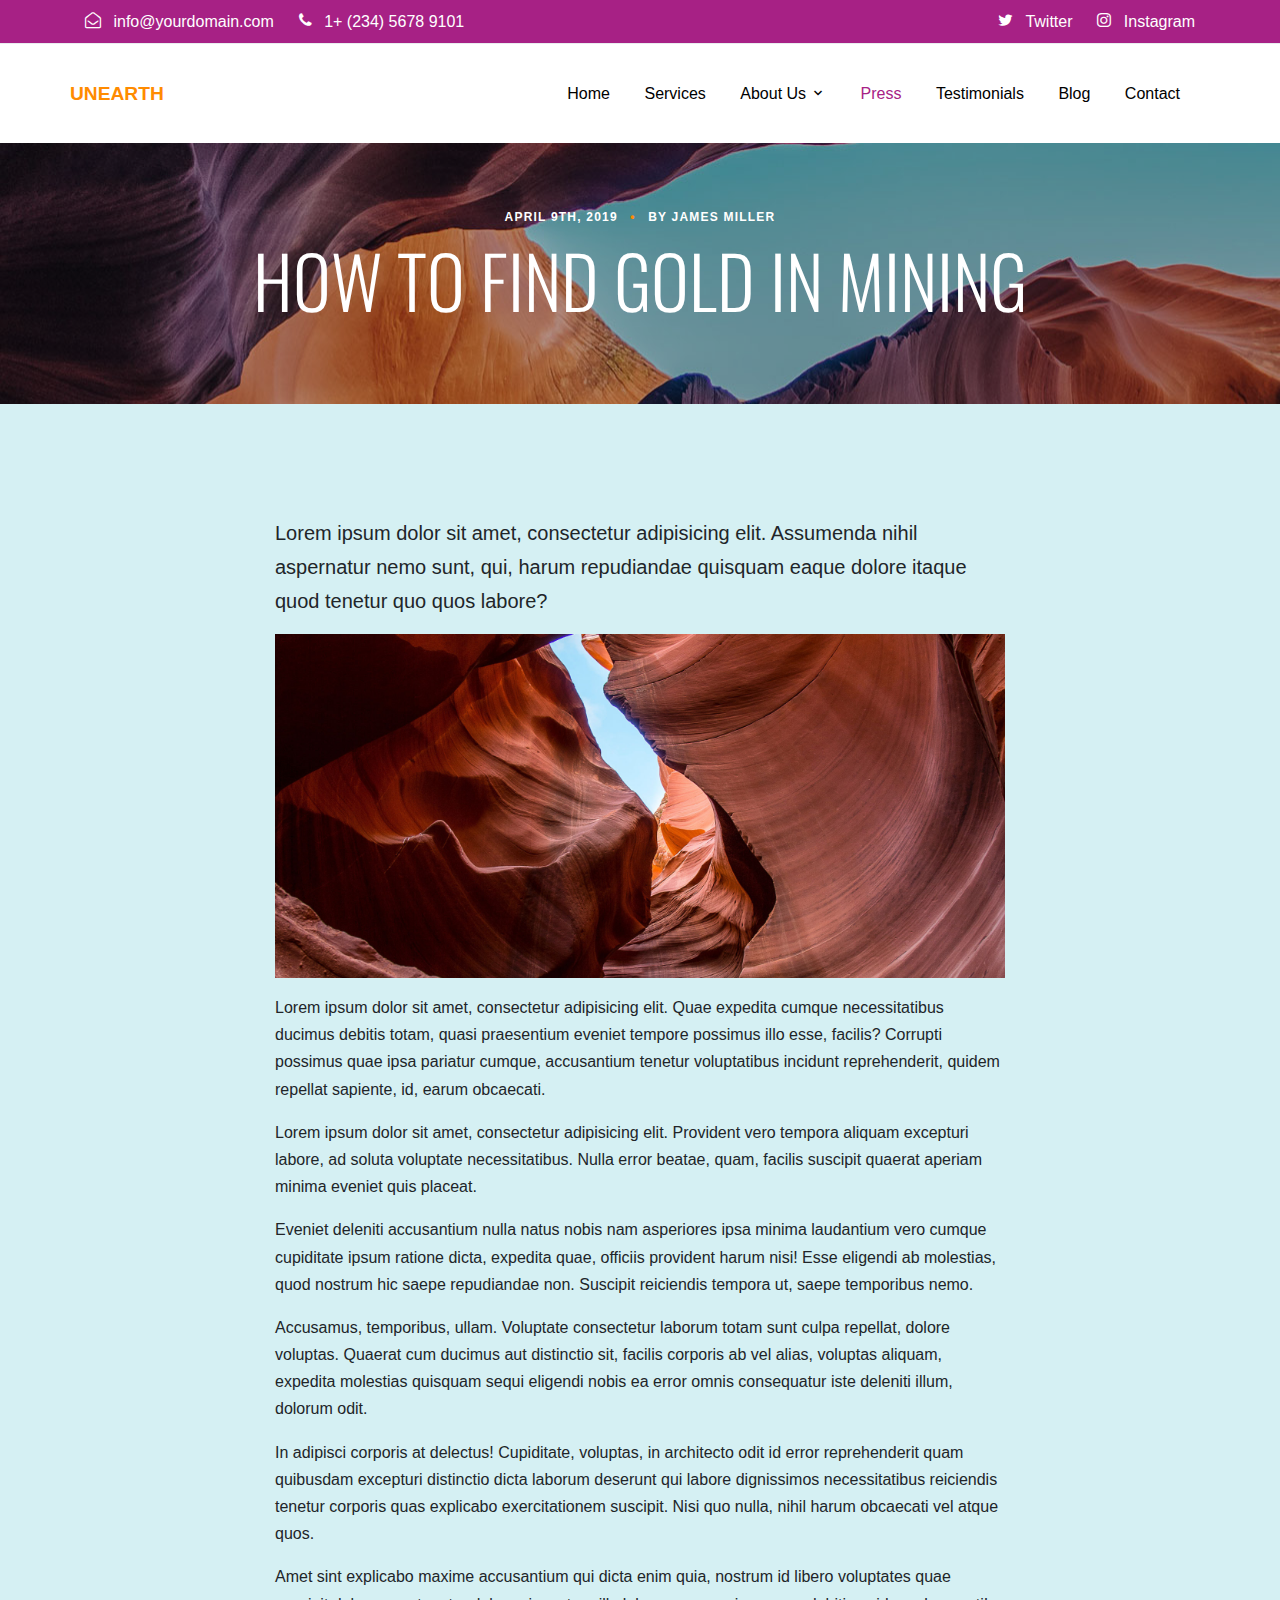
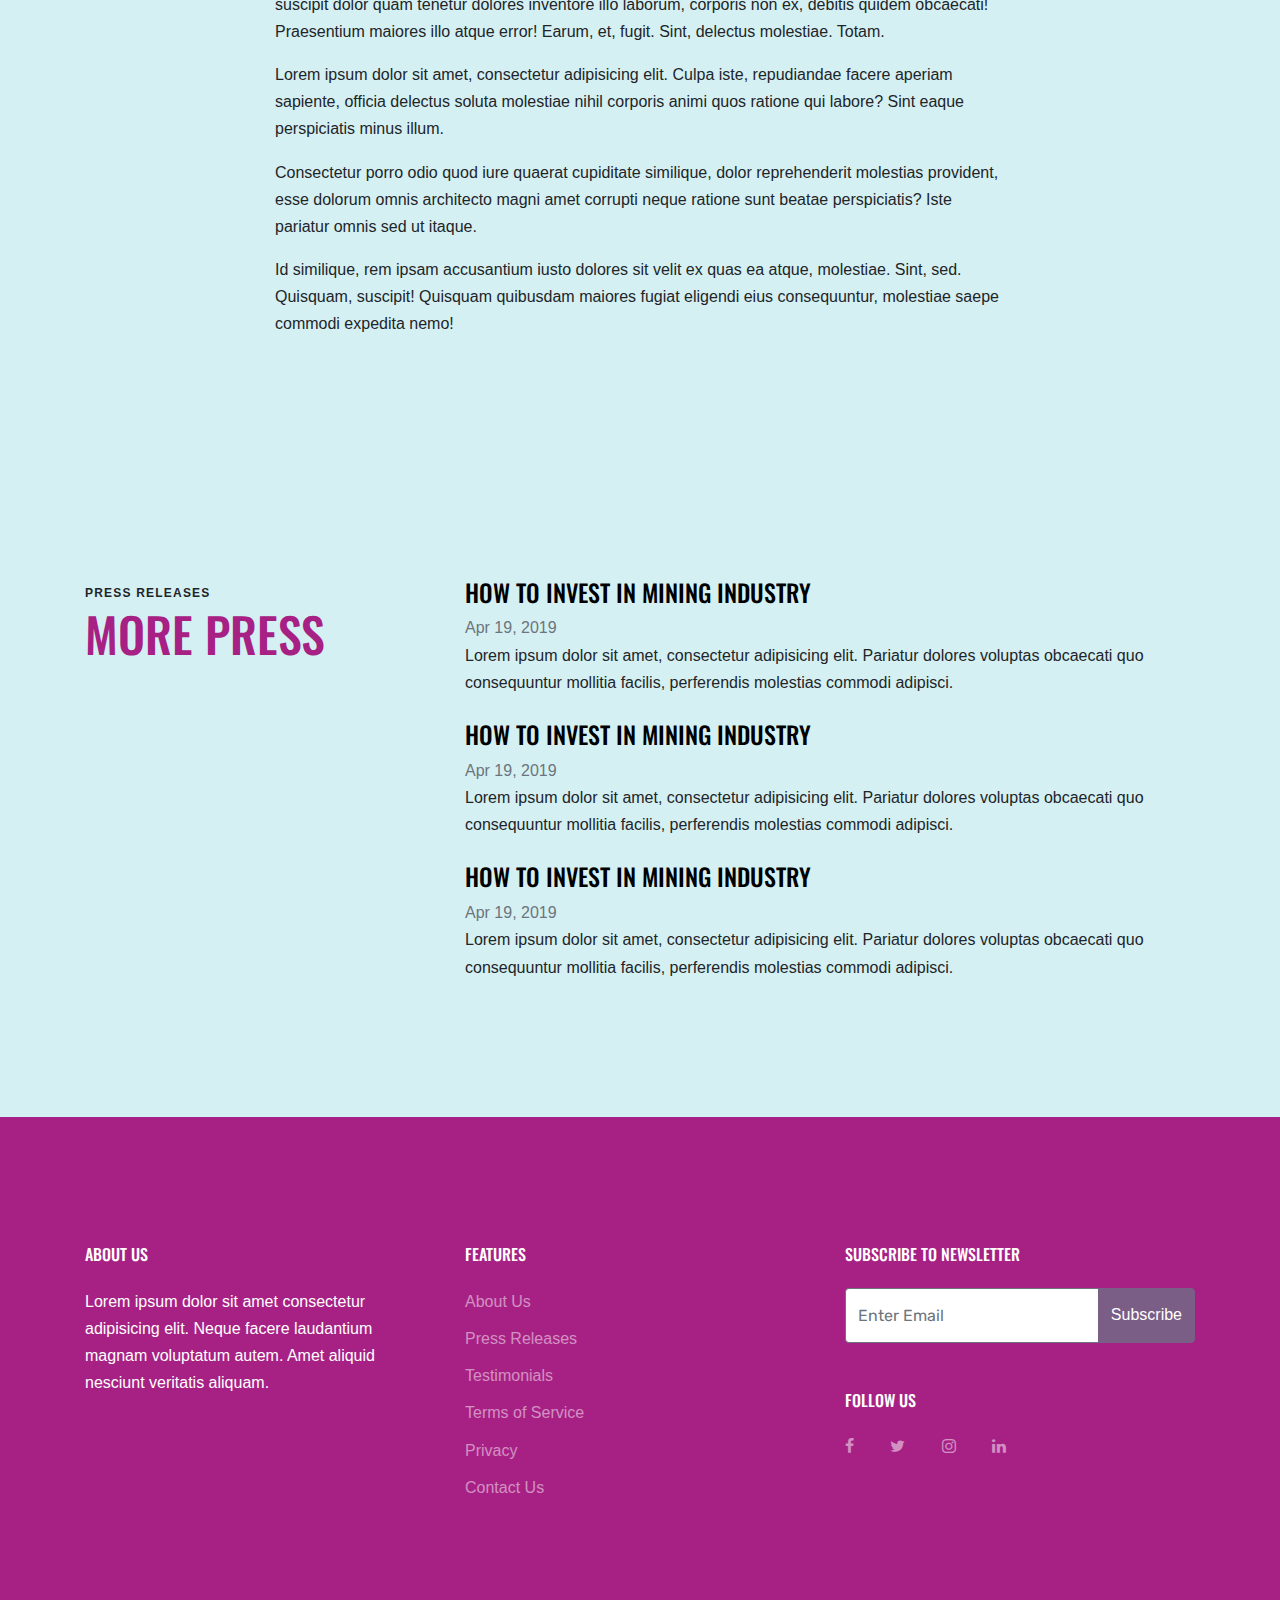
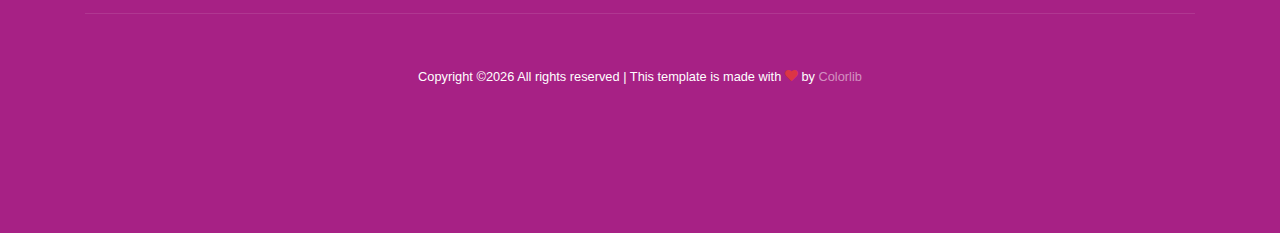
<file: press-single.html>
<!doctype html>
<html lang="en">
  <head>
    <title>Unearth &mdash; Website Template by Colorlib</title>
    <meta charset="utf-8">
    <meta name="viewport" content="width=device-width, initial-scale=1, shrink-to-fit=no">

    <link href="https://fonts.googleapis.com/css?family=Rubik:300,400,700|Oswald:400,700" rel="stylesheet">

    <link rel="stylesheet" href="fonts/icomoon/style.css">

    <link rel="stylesheet" href="css/bootstrap.min.css">
    <link rel="stylesheet" href="css/jquery.fancybox.min.css">
    <link rel="stylesheet" href="css/owl.carousel.min.css">
    <link rel="stylesheet" href="css/owl.theme.default.min.css">
    <link rel="stylesheet" href="fonts/flaticon/font/flaticon.css">
    <link rel="stylesheet" href="css/aos.css">

    <!-- MAIN CSS -->
    <link rel="stylesheet" href="css/style.css">
    
  </head>
  <body data-spy="scroll" data-target=".site-navbar-target" data-offset="300">
  
  <div class="site-wrap">

    <div class="site-mobile-menu site-navbar-target">
      <div class="site-mobile-menu-header">
        <div class="site-mobile-menu-close mt-3">
          <span class="icon-close2 js-menu-toggle"></span>
        </div>
      </div>
      <div class="site-mobile-menu-body"></div>
    </div>
   

    <div class="top-bar">
      <div class="container">
        <div class="row">
          <div class="col-12">
            <a href="#" class="text-white"><span class="mr-2 text-white icon-envelope-open-o"></span> <span class="d-none d-md-inline-block">info@yourdomain.com</span></a>
            <span class="mx-md-2 d-inline-block"></span>
            <a href="#" class="text-white"><span class="mr-2 text-white icon-phone"></span> <span class="d-none d-md-inline-block">1+ (234) 5678 9101</span></a>
            

            <div class="float-right">

            <a href="#" class="text-white"><span class="mr-2 text-white icon-twitter"></span> <span class="d-none d-md-inline-block">Twitter</span></a>
            <span class="mx-md-2 d-inline-block"></span>
            <a href="#" class="text-white"><span class="mr-2 text-white icon-instagram"></span> <span class="d-none d-md-inline-block">Instagram</span></a>

            </div>

          </div>
          
        </div>
        
      </div>
    </div>
      
    <header class="site-navbar js-sticky-header site-navbar-target" role="banner">

      <div class="container">
        <div class="row align-items-center position-relative">
          
            
            <div class="site-logo">
              <a href="index.html" class="text-black"><span class="text-primary">Unearth</a>
            </div>
            
            <div class="col-12">
              <nav class="site-navigation text-right ml-auto " role="navigation">

                <ul class="site-menu main-menu js-clone-nav ml-auto d-none d-lg-block">
                <li><a href="index.html#home-section" class="nav-link">Home</a></li>
                <li><a href="index.html#services-section" class="nav-link">Services</a></li>

                <li class="has-children">
                  <a href="index.html#about-section" class="nav-link">About Us</a>
                  <ul class="dropdown arrow-top">
                    <li><a href="index.html#team-section" class="nav-link">Team</a></li>
                    <li><a href="index.html#pricing-section" class="nav-link">Pricing</a></li>
                    <li><a href="index.html#faq-section" class="nav-link">FAQ</a></li>
                    <li class="has-children">
                      <a href="#">More Links</a>
                      <ul class="dropdown">
                        <li><a href="#">Menu One</a></li>
                        <li><a href="#">Menu Two</a></li>
                        <li><a href="#">Menu Three</a></li>
                      </ul>
                    </li>
                  </ul>
                </li>

                <li><a href="index.html#press-section" class="nav-link active">Press</a></li>
                
                <li><a href="index.html#testimonials-section" class="nav-link">Testimonials</a></li>
                <li><a href="index.html#blog-section" class="nav-link">Blog</a></li>
                <li><a href="index.html#contact-section" class="nav-link">Contact</a></li>
              </ul>
              </nav>
          
            </div>

          <div class="toggle-button d-inline-block d-lg-none"><a href="#" class="site-menu-toggle py-5 js-menu-toggle text-black"><span class="icon-menu h3"></span></a></div>

        </div>
      </div>
      
    </header>
    
    <div class="site-section-cover overlay inner-page bg-light" style="background-image: url('images/hero_3.jpg')" data-aos="fade">
      
      <div class="container">
        <div class="row align-items-center justify-content-center text-center">
          <div class="col-lg-10">

            <div class="box-shadow-content">
              <div class="block-heading-1">
                <span class="d-block mb-3 text-white"  data-aos="fade-up">April 9th, 2019 <span class="mx-2 text-primary">&bullet;</span> by James Miller</span>
                <h1 class="mb-4" data-aos="fade-up" data-aos-delay="100">How To Find Gold In Mining</h1>
              </div>
              
              
            </div>
          </div>
        </div>
      </div>
      
    </div>

    
    <section class="site-section">
      <div class="container">
        <div class="row">
          <div class="col-md-8 mx-auto blog-content">
            <p class="lead">Lorem ipsum dolor sit amet, consectetur adipisicing elit. Assumenda nihil aspernatur nemo sunt, qui, harum repudiandae quisquam eaque dolore itaque quod tenetur quo quos labore?</p>
            <p><img src="images/hero_2.jpg" alt="Image" class="img-fluid"></p>
            <p>Lorem ipsum dolor sit amet, consectetur adipisicing elit. Quae expedita cumque necessitatibus ducimus debitis totam, quasi praesentium eveniet tempore possimus illo esse, facilis? Corrupti possimus quae ipsa pariatur cumque, accusantium tenetur voluptatibus incidunt reprehenderit, quidem repellat sapiente, id, earum obcaecati.</p>

            <blockquote><p>Lorem ipsum dolor sit amet, consectetur adipisicing elit. Provident vero tempora aliquam excepturi labore, ad soluta voluptate necessitatibus. Nulla error beatae, quam, facilis suscipit quaerat aperiam minima eveniet quis placeat.</p></blockquote>

            <p>Eveniet deleniti accusantium nulla natus nobis nam asperiores ipsa minima laudantium vero cumque cupiditate ipsum ratione dicta, expedita quae, officiis provident harum nisi! Esse eligendi ab molestias, quod nostrum hic saepe repudiandae non. Suscipit reiciendis tempora ut, saepe temporibus nemo.</p>
            <p>Accusamus, temporibus, ullam. Voluptate consectetur laborum totam sunt culpa repellat, dolore voluptas. Quaerat cum ducimus aut distinctio sit, facilis corporis ab vel alias, voluptas aliquam, expedita molestias quisquam sequi eligendi nobis ea error omnis consequatur iste deleniti illum, dolorum odit.</p>
            <p>In adipisci corporis at delectus! Cupiditate, voluptas, in architecto odit id error reprehenderit quam quibusdam excepturi distinctio dicta laborum deserunt qui labore dignissimos necessitatibus reiciendis tenetur corporis quas explicabo exercitationem suscipit. Nisi quo nulla, nihil harum obcaecati vel atque quos.</p>
            <p>Amet sint explicabo maxime accusantium qui dicta enim quia, nostrum id libero voluptates quae suscipit dolor quam tenetur dolores inventore illo laborum, corporis non ex, debitis quidem obcaecati! Praesentium maiores illo atque error! Earum, et, fugit. Sint, delectus molestiae. Totam.</p>

            <p>Lorem ipsum dolor sit amet, consectetur adipisicing elit. Culpa iste, repudiandae facere aperiam sapiente, officia delectus soluta molestiae nihil corporis animi quos ratione qui labore? Sint eaque perspiciatis minus illum.</p>
            <p>Consectetur porro odio quod iure quaerat cupiditate similique, dolor reprehenderit molestias provident, esse dolorum omnis architecto magni amet corrupti neque ratione sunt beatae perspiciatis? Iste pariatur omnis sed ut itaque.</p>
            <p>Id similique, rem ipsam accusantium iusto dolores sit velit ex quas ea atque, molestiae. Sint, sed. Quisquam, suscipit! Quisquam quibusdam maiores fugiat eligendi eius consequuntur, molestiae saepe commodi expedita nemo!</p>
            
          </div>
          
        </div>
      </div>
    </section>

    <div class="site-section" id="press-section">
      <div class="container">
        <div class="row">
          <div class="col-lg-4 mb-5 mb-lg-0">
            <div class="block-heading-1">
              <span>Press Releases</span>
              <h2>More Press</h2>
            </div>
          </div>
          <div class="col-lg-8">
            <ul class="list-unstyled">
              <li class="mb-4">
                <h2 class="h4"><a href="press-single.html" class="text-black">How To Invest In Mining Industry</a></h2>
                <span class="d-block text-secondary">Apr 19, 2019</span>
                <p>Lorem ipsum dolor sit amet, consectetur adipisicing elit. Pariatur dolores voluptas obcaecati quo consequuntur mollitia facilis, perferendis molestias commodi adipisci.</p>
              </li>
              <li class="mb-4">
                <h2 class="h4"><a href="press-single.html" class="text-black">How To Invest In Mining Industry</a></h2>
                <span class="d-block text-secondary">Apr 19, 2019</span>
                <p>Lorem ipsum dolor sit amet, consectetur adipisicing elit. Pariatur dolores voluptas obcaecati quo consequuntur mollitia facilis, perferendis molestias commodi adipisci.</p>
              </li>
              <li class="mb-4">
                <h2 class="h4"><a href="press-single.html" class="text-black">How To Invest In Mining Industry</a></h2>
                <span class="d-block text-secondary">Apr 19, 2019</span>
                <p>Lorem ipsum dolor sit amet, consectetur adipisicing elit. Pariatur dolores voluptas obcaecati quo consequuntur mollitia facilis, perferendis molestias commodi adipisci.</p>
              </li>
            </ul>
          </div>
        </div>
      </div>
    </div>


    <footer class="site-footer">
      <div class="container">
        <div class="row">
          <div class="col-md-6">
            <div class="row">
              <div class="col-md-8">
                <h2 class="footer-heading mb-4">About Us</h2>
                <p>Lorem ipsum dolor sit amet consectetur adipisicing elit. Neque facere laudantium magnam voluptatum autem. Amet aliquid nesciunt veritatis aliquam.</p>
              </div>
              <div class="col-md-4 ml-auto">
                <h2 class="footer-heading mb-4">Features</h2>
                <ul class="list-unstyled">
                  <li><a href="#">About Us</a></li>
                  <li><a href="#">Press Releases</a></li>
                  <li><a href="#">Testimonials</a></li>
                  <li><a href="#">Terms of Service</a></li>
                  <li><a href="#">Privacy</a></li>
                  <li><a href="#">Contact Us</a></li>
                </ul>
              </div>
              
            </div>
          </div>
          <div class="col-md-4 ml-auto">

            <div class="mb-5">
              <h2 class="footer-heading mb-4">Subscribe to Newsletter</h2>
              <form action="#" method="post" class="footer-suscribe-form">
                <div class="input-group mb-3">
                  <input type="text" class="form-control border-secondary text-white bg-transparent" placeholder="Enter Email" aria-label="Enter Email" aria-describedby="button-addon2">
                  <div class="input-group-append">
                    <button class="btn btn-primary text-white" type="button" id="button-addon2">Subscribe</button>
                  </div>
                </div>
              </div>


              <h2 class="footer-heading mb-4">Follow Us</h2>
                <a href="#about-section" class="smoothscroll pl-0 pr-3"><span class="icon-facebook"></span></a>
                <a href="#" class="pl-3 pr-3"><span class="icon-twitter"></span></a>
                <a href="#" class="pl-3 pr-3"><span class="icon-instagram"></span></a>
                <a href="#" class="pl-3 pr-3"><span class="icon-linkedin"></span></a>
            </form>
          </div>
        </div>
        <div class="row pt-5 mt-5 text-center">
          <div class="col-md-12">
            <div class="border-top pt-5">
            <p class="copyright"><small>
            <!-- Link back to Colorlib can't be removed. Template is licensed under CC BY 3.0. -->
            Copyright &copy;<script>document.write(new Date().getFullYear());</script> All rights reserved | This template is made with <i class="icon-heart text-danger" aria-hidden="true"></i> by <a href="https://colorlib.com" target="_blank" >Colorlib</a>
            <!-- Link back to Colorlib can't be removed. Template is licensed under CC BY 3.0. -->
            </small></p>
            </div>
          </div>
          
        </div>
      </div>
    </footer>

  </div>

  <script src="js/jquery-3.3.1.min.js"></script>
  <script src="js/popper.min.js"></script>
  <script src="js/bootstrap.min.js"></script>
  <script src="js/owl.carousel.min.js"></script>
  <script src="js/jquery.sticky.js"></script>
  <script src="js/jquery.waypoints.min.js"></script>
  <script src="js/jquery.animateNumber.min.js"></script>
  <script src="js/jquery.easing.1.3.js"></script>
  <script src="js/aos.js"></script>
  
  <script src="js/main.js"></script>

  
  </body>
</html>
</file>
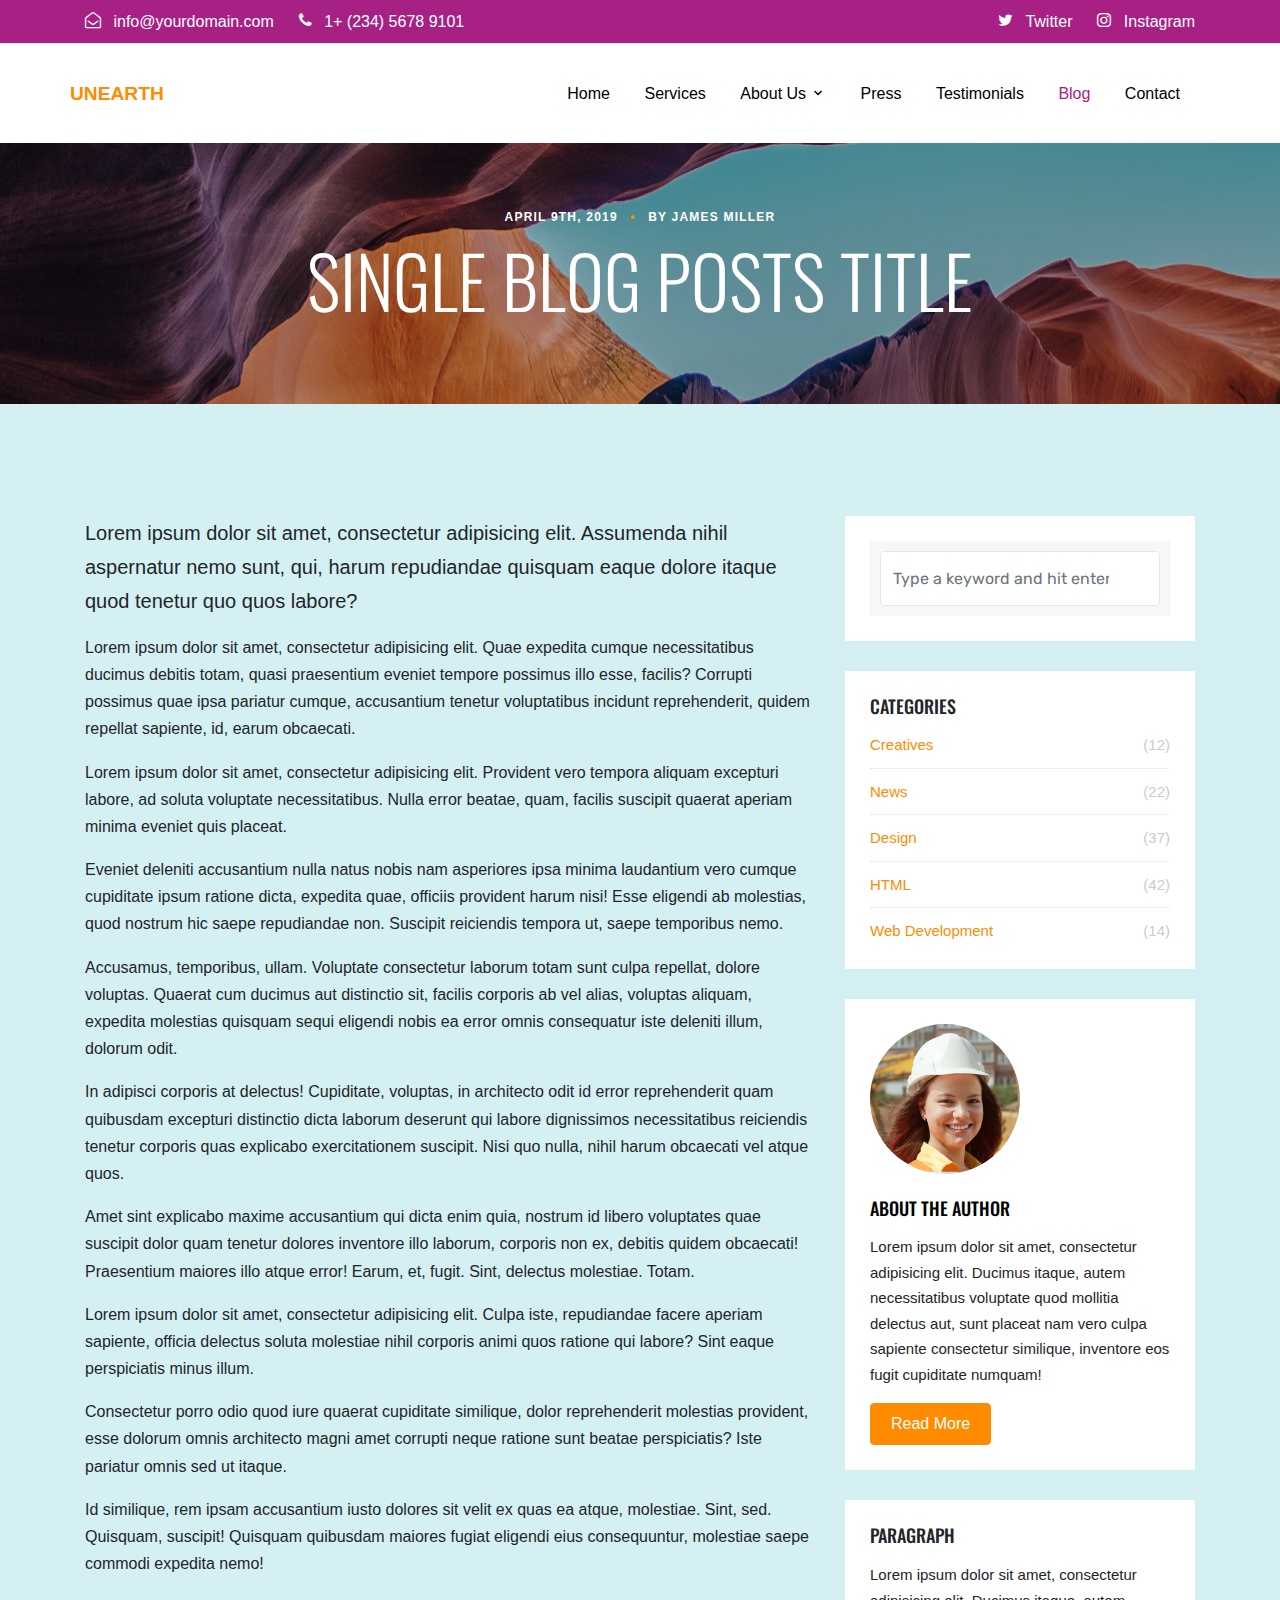
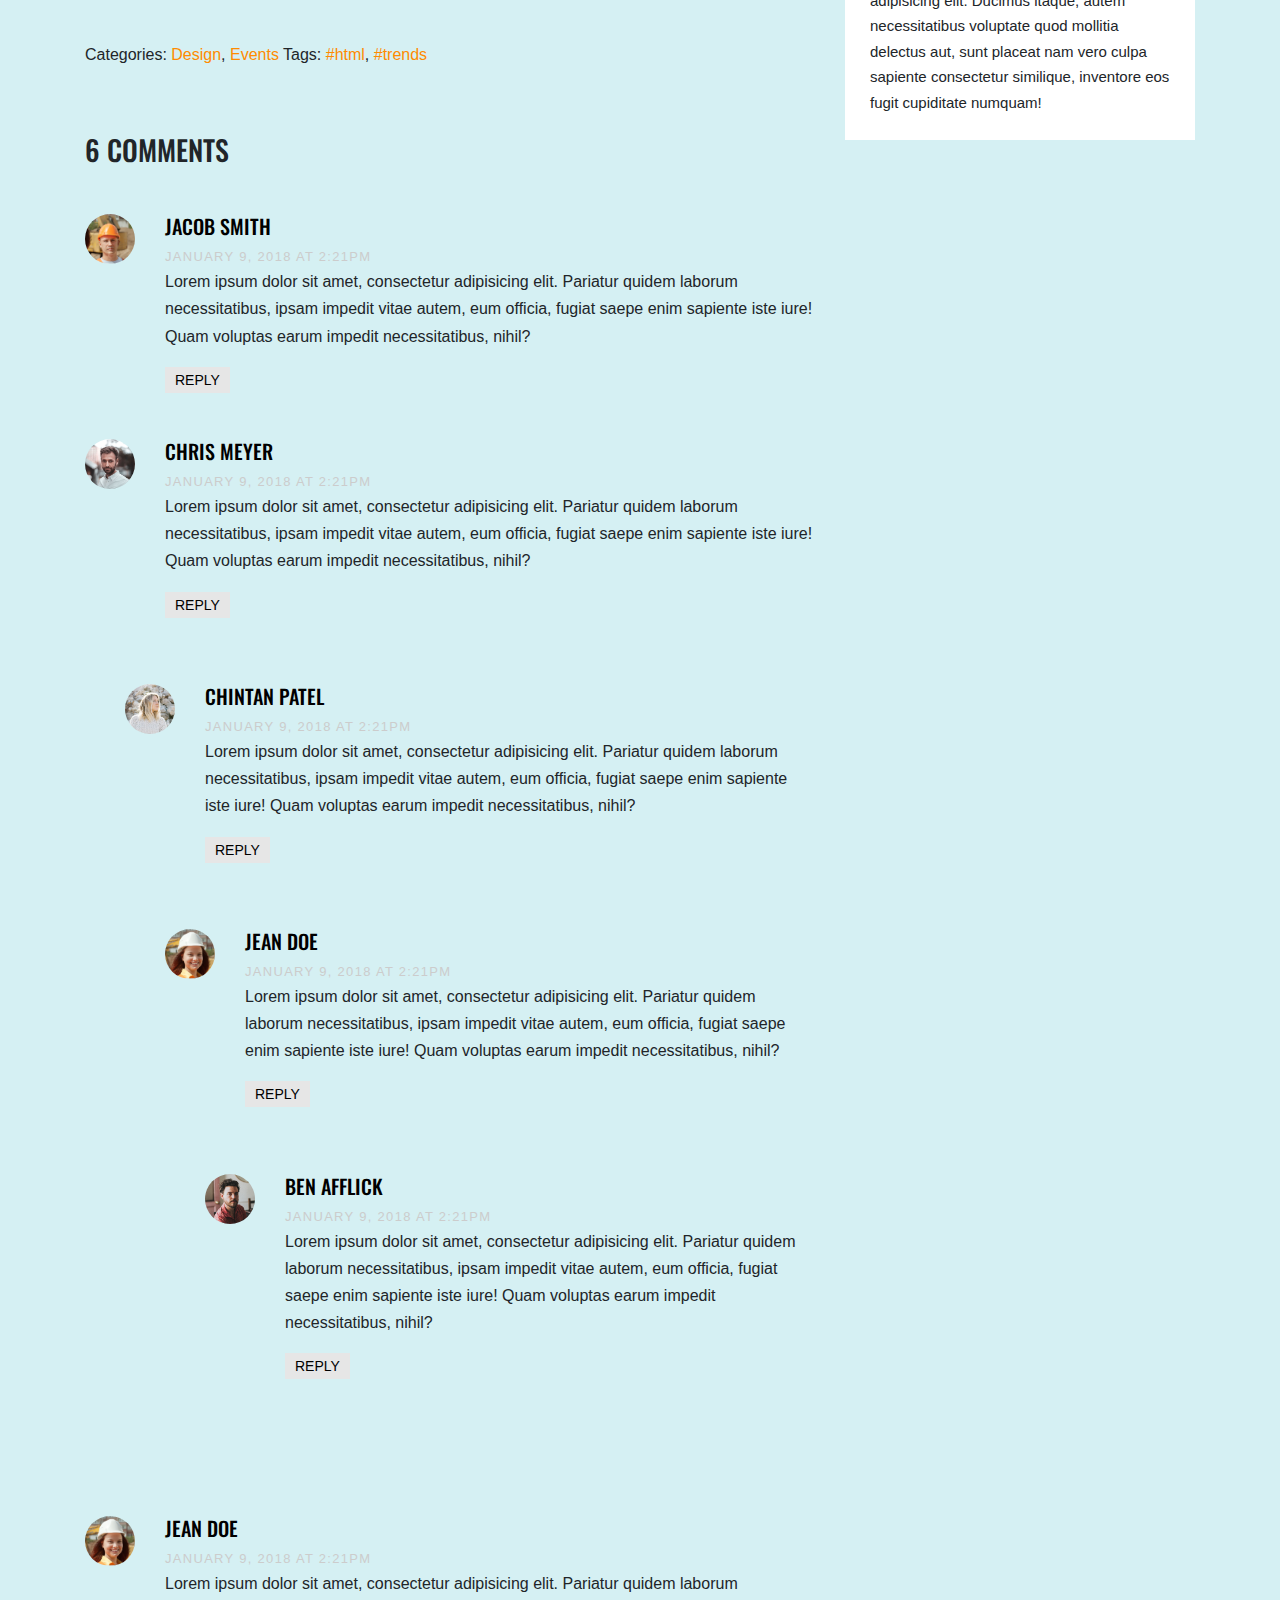
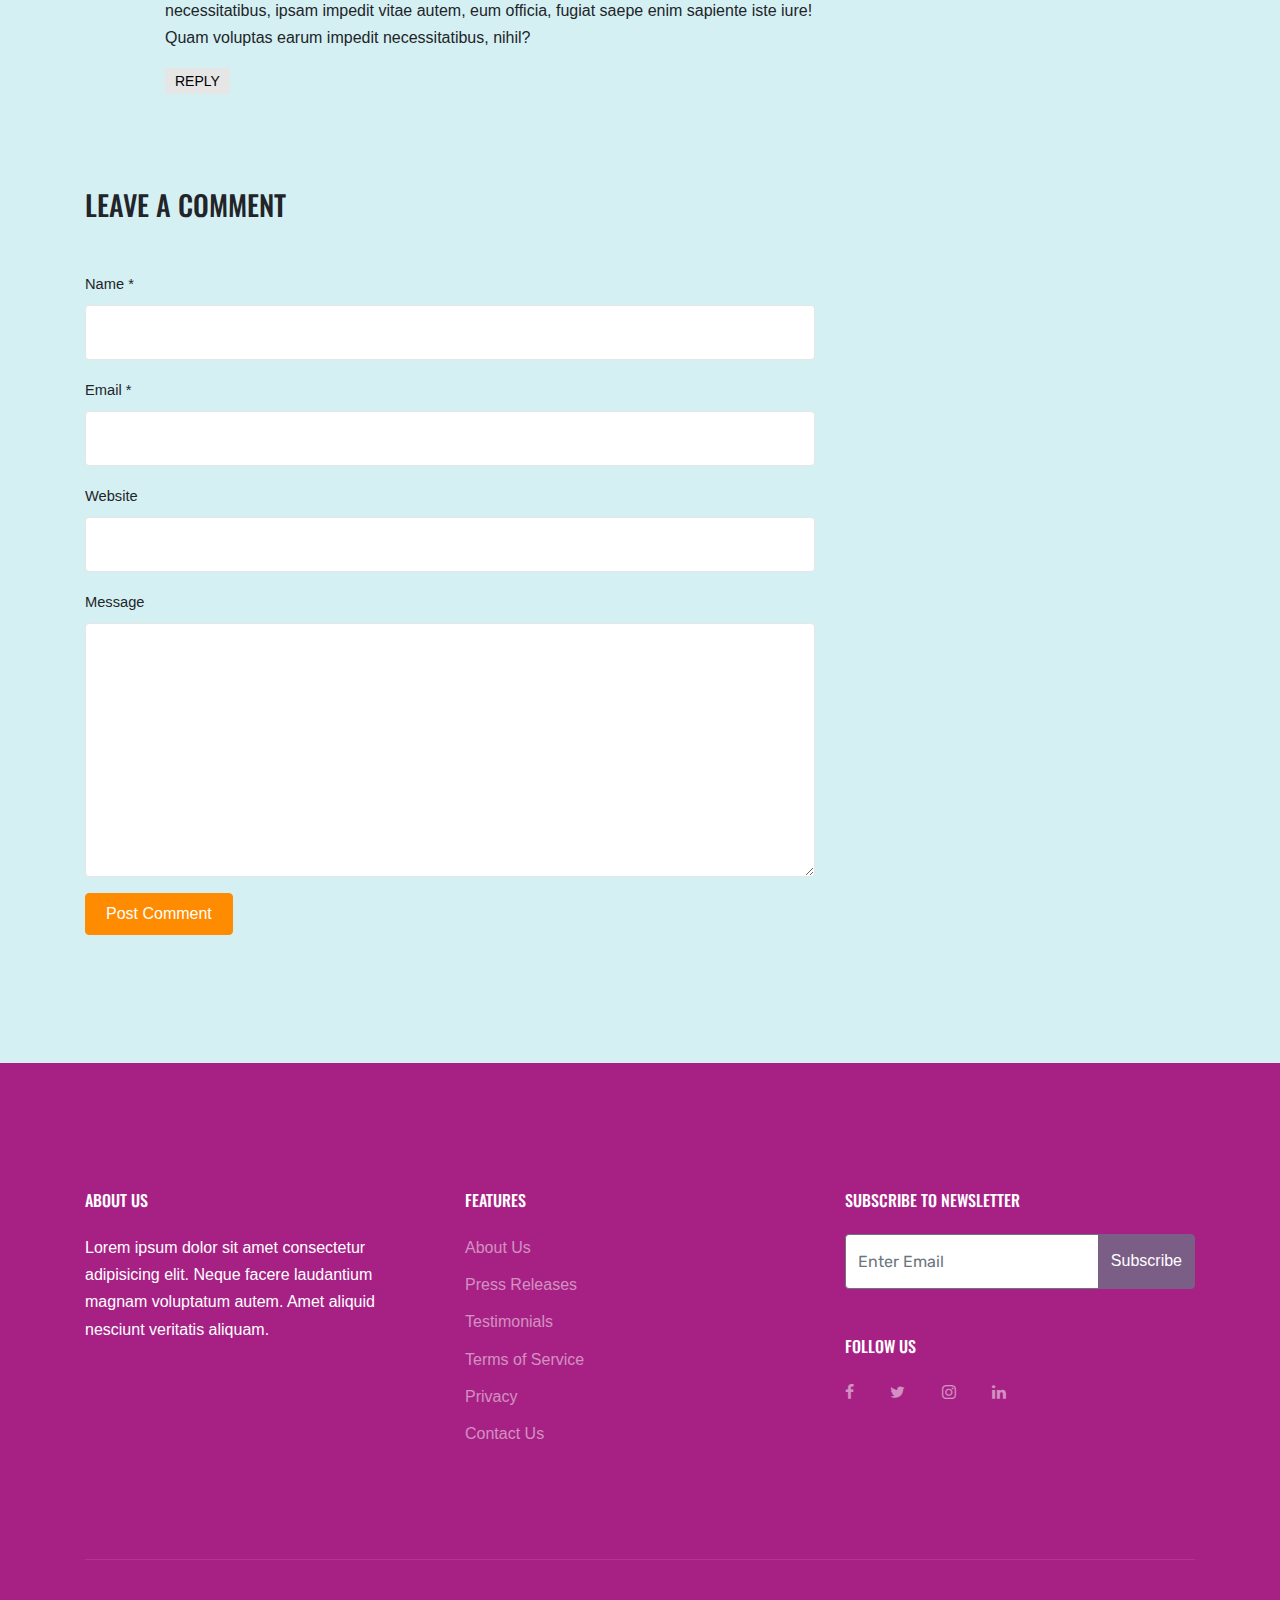
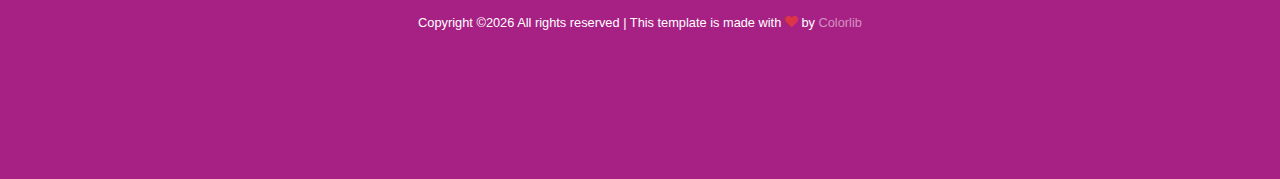
<file: single.html>
<!doctype html>
<html lang="en">
  <head>
    <title>Unearth &mdash; Website Template by Colorlib</title>
    <meta charset="utf-8">
    <meta name="viewport" content="width=device-width, initial-scale=1, shrink-to-fit=no">

    <link href="https://fonts.googleapis.com/css?family=Rubik:300,400,700|Oswald:400,700" rel="stylesheet">

    <link rel="stylesheet" href="fonts/icomoon/style.css">

    <link rel="stylesheet" href="css/bootstrap.min.css">
    <link rel="stylesheet" href="css/jquery.fancybox.min.css">
    <link rel="stylesheet" href="css/owl.carousel.min.css">
    <link rel="stylesheet" href="css/owl.theme.default.min.css">
    <link rel="stylesheet" href="fonts/flaticon/font/flaticon.css">
    <link rel="stylesheet" href="css/aos.css">

    <!-- MAIN CSS -->
    <link rel="stylesheet" href="css/style.css">
    
  </head>
  <body data-spy="scroll" data-target=".site-navbar-target" data-offset="300">
  
  <div class="site-wrap">

    <div class="site-mobile-menu site-navbar-target">
      <div class="site-mobile-menu-header">
        <div class="site-mobile-menu-close mt-3">
          <span class="icon-close2 js-menu-toggle"></span>
        </div>
      </div>
      <div class="site-mobile-menu-body"></div>
    </div>
   

    <div class="top-bar">
      <div class="container">
        <div class="row">
          <div class="col-12">
            <a href="#" class="text-white"><span class="mr-2 text-white icon-envelope-open-o"></span> <span class="d-none d-md-inline-block">info@yourdomain.com</span></a>
            <span class="mx-md-2 d-inline-block"></span>
            <a href="#" class="text-white"><span class="mr-2 text-white icon-phone"></span> <span class="d-none d-md-inline-block">1+ (234) 5678 9101</span></a>
            

            <div class="float-right">

            <a href="#" class="text-white"><span class="mr-2 text-white icon-twitter"></span> <span class="d-none d-md-inline-block">Twitter</span></a>
            <span class="mx-md-2 d-inline-block"></span>
            <a href="#" class="text-white"><span class="mr-2 text-white icon-instagram"></span> <span class="d-none d-md-inline-block">Instagram</span></a>

            </div>

          </div>
          
        </div>
        
      </div>
    </div>
      
    <header class="site-navbar js-sticky-header site-navbar-target" role="banner">

      <div class="container">
        <div class="row align-items-center position-relative">
          
            
            <div class="site-logo">
              <a href="index.html" class="text-black"><span class="text-primary">Unearth</a>
            </div>
            
            <div class="col-12">
              <nav class="site-navigation text-right ml-auto " role="navigation">

                <ul class="site-menu main-menu js-clone-nav ml-auto d-none d-lg-block">
                <li><a href="#home-section" class="nav-link">Home</a></li>
                <li><a href="#services-section" class="nav-link">Services</a></li>

                <li class="has-children">
                  <a href="index.html#about-section" class="nav-link">About Us</a>
                  <ul class="dropdown arrow-top">
                    <li><a href="index.html#team-section" class="nav-link">Team</a></li>
                    <li><a href="index.html#pricing-section" class="nav-link">Pricing</a></li>
                    <li><a href="index.html#faq-section" class="nav-link">FAQ</a></li>
                    <li class="has-children">
                      <a href="#">More Links</a>
                      <ul class="dropdown">
                        <li><a href="#">Menu One</a></li>
                        <li><a href="#">Menu Two</a></li>
                        <li><a href="#">Menu Three</a></li>
                      </ul>
                    </li>
                  </ul>
                </li>

                <li><a href="index.html#press-section" class="nav-link">Press</a></li>
                
                <li><a href="index.html#testimonials-section" class="nav-link">Testimonials</a></li>
                <li><a href="index.html#blog-section" class="nav-link active">Blog</a></li>
                <li><a href="index.html#contact-section" class="nav-link">Contact</a></li>
              </ul>
              </nav>
          
            </div>

          <div class="toggle-button d-inline-block d-lg-none"><a href="#" class="site-menu-toggle py-5 js-menu-toggle text-black"><span class="icon-menu h3"></span></a></div>

        </div>
      </div>
      
    </header>
    
    <div class="site-section-cover overlay inner-page bg-light" style="background-image: url('images/hero_3.jpg')" data-aos="fade">
      
      <div class="container">
        <div class="row align-items-center justify-content-center text-center">
          <div class="col-lg-10">

            <div class="box-shadow-content">
              <div class="block-heading-1">
                <span class="d-block mb-3 text-white" data-aos="fade-up">April 9th, 2019 <span class="mx-2 text-primary">&bullet;</span> by James Miller</span>
                <h1 class="mb-4" data-aos="fade-up" data-aos-delay="100">Single Blog Posts Title</h1>
              </div>
              
              
            </div>
          </div>
        </div>
      </div>
      
    </div>

    
    
    <section class="site-section">
      <div class="container">
        <div class="row">
          <div class="col-md-8 blog-content">
            <p class="lead">Lorem ipsum dolor sit amet, consectetur adipisicing elit. Assumenda nihil aspernatur nemo sunt, qui, harum repudiandae quisquam eaque dolore itaque quod tenetur quo quos labore?</p>
            <p>Lorem ipsum dolor sit amet, consectetur adipisicing elit. Quae expedita cumque necessitatibus ducimus debitis totam, quasi praesentium eveniet tempore possimus illo esse, facilis? Corrupti possimus quae ipsa pariatur cumque, accusantium tenetur voluptatibus incidunt reprehenderit, quidem repellat sapiente, id, earum obcaecati.</p>

            <blockquote><p>Lorem ipsum dolor sit amet, consectetur adipisicing elit. Provident vero tempora aliquam excepturi labore, ad soluta voluptate necessitatibus. Nulla error beatae, quam, facilis suscipit quaerat aperiam minima eveniet quis placeat.</p></blockquote>

            <p>Eveniet deleniti accusantium nulla natus nobis nam asperiores ipsa minima laudantium vero cumque cupiditate ipsum ratione dicta, expedita quae, officiis provident harum nisi! Esse eligendi ab molestias, quod nostrum hic saepe repudiandae non. Suscipit reiciendis tempora ut, saepe temporibus nemo.</p>
            <p>Accusamus, temporibus, ullam. Voluptate consectetur laborum totam sunt culpa repellat, dolore voluptas. Quaerat cum ducimus aut distinctio sit, facilis corporis ab vel alias, voluptas aliquam, expedita molestias quisquam sequi eligendi nobis ea error omnis consequatur iste deleniti illum, dolorum odit.</p>
            <p>In adipisci corporis at delectus! Cupiditate, voluptas, in architecto odit id error reprehenderit quam quibusdam excepturi distinctio dicta laborum deserunt qui labore dignissimos necessitatibus reiciendis tenetur corporis quas explicabo exercitationem suscipit. Nisi quo nulla, nihil harum obcaecati vel atque quos.</p>
            <p>Amet sint explicabo maxime accusantium qui dicta enim quia, nostrum id libero voluptates quae suscipit dolor quam tenetur dolores inventore illo laborum, corporis non ex, debitis quidem obcaecati! Praesentium maiores illo atque error! Earum, et, fugit. Sint, delectus molestiae. Totam.</p>

            <p>Lorem ipsum dolor sit amet, consectetur adipisicing elit. Culpa iste, repudiandae facere aperiam sapiente, officia delectus soluta molestiae nihil corporis animi quos ratione qui labore? Sint eaque perspiciatis minus illum.</p>
            <p>Consectetur porro odio quod iure quaerat cupiditate similique, dolor reprehenderit molestias provident, esse dolorum omnis architecto magni amet corrupti neque ratione sunt beatae perspiciatis? Iste pariatur omnis sed ut itaque.</p>
            <p>Id similique, rem ipsam accusantium iusto dolores sit velit ex quas ea atque, molestiae. Sint, sed. Quisquam, suscipit! Quisquam quibusdam maiores fugiat eligendi eius consequuntur, molestiae saepe commodi expedita nemo!</p>
            <div class="pt-5">
              <p>Categories:  <a href="#">Design</a>, <a href="#">Events</a>  Tags: <a href="#">#html</a>, <a href="#">#trends</a></p>
            </div>


            <div class="pt-5">
              <h3 class="mb-5">6 Comments</h3>
              <ul class="comment-list">
                <li class="comment">
                  <div class="vcard bio">
                    <img src="images/person_2.jpg" alt="Image">
                  </div>
                  <div class="comment-body">
                    <h3>Jacob Smith</h3>
                    <div class="meta">January 9, 2018 at 2:21pm</div>
                    <p>Lorem ipsum dolor sit amet, consectetur adipisicing elit. Pariatur quidem laborum necessitatibus, ipsam impedit vitae autem, eum officia, fugiat saepe enim sapiente iste iure! Quam voluptas earum impedit necessitatibus, nihil?</p>
                    <p><a href="#" class="reply">Reply</a></p>
                  </div>
                </li>

                <li class="comment">
                  <div class="vcard bio">
                    <img src="images/person_3.jpg" alt="Image">
                  </div>
                  <div class="comment-body">
                    <h3>Chris Meyer</h3>
                    <div class="meta">January 9, 2018 at 2:21pm</div>
                    <p>Lorem ipsum dolor sit amet, consectetur adipisicing elit. Pariatur quidem laborum necessitatibus, ipsam impedit vitae autem, eum officia, fugiat saepe enim sapiente iste iure! Quam voluptas earum impedit necessitatibus, nihil?</p>
                    <p><a href="#" class="reply">Reply</a></p>
                  </div>

                  <ul class="children">
                    <li class="comment">
                      <div class="vcard bio">
                        <img src="images/person_5.jpg" alt="Image">
                      </div>
                      <div class="comment-body">
                        <h3>Chintan Patel</h3>
                        <div class="meta">January 9, 2018 at 2:21pm</div>
                        <p>Lorem ipsum dolor sit amet, consectetur adipisicing elit. Pariatur quidem laborum necessitatibus, ipsam impedit vitae autem, eum officia, fugiat saepe enim sapiente iste iure! Quam voluptas earum impedit necessitatibus, nihil?</p>
                        <p><a href="#" class="reply">Reply</a></p>
                      </div>


                      <ul class="children">
                        <li class="comment">
                          <div class="vcard bio">
                            <img src="images/person_1.jpg" alt="Image">
                          </div>
                          <div class="comment-body">
                            <h3>Jean Doe</h3>
                            <div class="meta">January 9, 2018 at 2:21pm</div>
                            <p>Lorem ipsum dolor sit amet, consectetur adipisicing elit. Pariatur quidem laborum necessitatibus, ipsam impedit vitae autem, eum officia, fugiat saepe enim sapiente iste iure! Quam voluptas earum impedit necessitatibus, nihil?</p>
                            <p><a href="#" class="reply">Reply</a></p>
                          </div>

                            <ul class="children">
                              <li class="comment">
                                <div class="vcard bio">
                                  <img src="images/person_4.jpg" alt="Image">
                                </div>
                                <div class="comment-body">
                                  <h3>Ben Afflick</h3>
                                  <div class="meta">January 9, 2018 at 2:21pm</div>
                                  <p>Lorem ipsum dolor sit amet, consectetur adipisicing elit. Pariatur quidem laborum necessitatibus, ipsam impedit vitae autem, eum officia, fugiat saepe enim sapiente iste iure! Quam voluptas earum impedit necessitatibus, nihil?</p>
                                  <p><a href="#" class="reply">Reply</a></p>
                                </div>
                              </li>
                            </ul>
                        </li>
                      </ul>
                    </li>
                  </ul>
                </li>

                <li class="comment">
                  <div class="vcard bio">
                    <img src="images/person_1.jpg" alt="Image">
                  </div>
                  <div class="comment-body">
                    <h3>Jean Doe</h3>
                    <div class="meta">January 9, 2018 at 2:21pm</div>
                    <p>Lorem ipsum dolor sit amet, consectetur adipisicing elit. Pariatur quidem laborum necessitatibus, ipsam impedit vitae autem, eum officia, fugiat saepe enim sapiente iste iure! Quam voluptas earum impedit necessitatibus, nihil?</p>
                    <p><a href="#" class="reply">Reply</a></p>
                  </div>
                </li>
              </ul>
              <!-- END comment-list -->
              
              <div class="comment-form-wrap pt-5">
                <h3 class="mb-5">Leave a comment</h3>
                <form action="#" class="">
                  <div class="form-group">
                    <label for="name">Name *</label>
                    <input type="text" class="form-control" id="name">
                  </div>
                  <div class="form-group">
                    <label for="email">Email *</label>
                    <input type="email" class="form-control" id="email">
                  </div>
                  <div class="form-group">
                    <label for="website">Website</label>
                    <input type="url" class="form-control" id="website">
                  </div>

                  <div class="form-group">
                    <label for="message">Message</label>
                    <textarea name="" id="message" cols="30" rows="10" class="form-control"></textarea>
                  </div>
                  <div class="form-group">
                    <input type="submit" value="Post Comment" class="btn btn-primary btn-md text-white">
                  </div>

                </form>
              </div>
            </div>

          </div>
          <div class="col-md-4 sidebar">
            <div class="sidebar-box">
              <form action="#" class="search-form">
                <div class="form-group">
                  <span class="icon fa fa-search"></span>
                  <input type="text" class="form-control" placeholder="Type a keyword and hit enter">
                </div>
              </form>
            </div>
            <div class="sidebar-box">
              <div class="categories">
                <h3>Categories</h3>
                <li><a href="#">Creatives <span>(12)</span></a></li>
                <li><a href="#">News <span>(22)</span></a></li>
                <li><a href="#">Design <span>(37)</span></a></li>
                <li><a href="#">HTML <span>(42)</span></a></li>
                <li><a href="#">Web Development <span>(14)</span></a></li>
              </div>
            </div>
            <div class="sidebar-box">
              <img src="images/person_1.jpg" alt="Image" class="img-fluid mb-4 w-50 rounded-circle">
              <h3 class="text-black">About The Author</h3>
              <p>Lorem ipsum dolor sit amet, consectetur adipisicing elit. Ducimus itaque, autem necessitatibus voluptate quod mollitia delectus aut, sunt placeat nam vero culpa sapiente consectetur similique, inventore eos fugit cupiditate numquam!</p>
              <p><a href="#" class="btn btn-primary btn-md text-white">Read More</a></p>
            </div>

            <div class="sidebar-box">
              <h3>Paragraph</h3>
              <p>Lorem ipsum dolor sit amet, consectetur adipisicing elit. Ducimus itaque, autem necessitatibus voluptate quod mollitia delectus aut, sunt placeat nam vero culpa sapiente consectetur similique, inventore eos fugit cupiditate numquam!</p>
            </div>
          </div>
        </div>
      </div>
    </section>


    <footer class="site-footer">
      <div class="container">
        <div class="row">
          <div class="col-md-6">
            <div class="row">
              <div class="col-md-8">
                <h2 class="footer-heading mb-4">About Us</h2>
                <p>Lorem ipsum dolor sit amet consectetur adipisicing elit. Neque facere laudantium magnam voluptatum autem. Amet aliquid nesciunt veritatis aliquam.</p>
              </div>
              <div class="col-md-4 ml-auto">
                <h2 class="footer-heading mb-4">Features</h2>
                <ul class="list-unstyled">
                  <li><a href="#">About Us</a></li>
                  <li><a href="#">Press Releases</a></li>
                  <li><a href="#">Testimonials</a></li>
                  <li><a href="#">Terms of Service</a></li>
                  <li><a href="#">Privacy</a></li>
                  <li><a href="#">Contact Us</a></li>
                </ul>
              </div>
              
            </div>
          </div>
          <div class="col-md-4 ml-auto">

            <div class="mb-5">
              <h2 class="footer-heading mb-4">Subscribe to Newsletter</h2>
              <form action="#" method="post" class="footer-suscribe-form">
                <div class="input-group mb-3">
                  <input type="text" class="form-control border-secondary text-white bg-transparent" placeholder="Enter Email" aria-label="Enter Email" aria-describedby="button-addon2">
                  <div class="input-group-append">
                    <button class="btn btn-primary text-white" type="button" id="button-addon2">Subscribe</button>
                  </div>
                </div>
              </div>


              <h2 class="footer-heading mb-4">Follow Us</h2>
                <a href="#about-section" class="smoothscroll pl-0 pr-3"><span class="icon-facebook"></span></a>
                <a href="#" class="pl-3 pr-3"><span class="icon-twitter"></span></a>
                <a href="#" class="pl-3 pr-3"><span class="icon-instagram"></span></a>
                <a href="#" class="pl-3 pr-3"><span class="icon-linkedin"></span></a>
            </form>
          </div>
        </div>
        <div class="row pt-5 mt-5 text-center">
          <div class="col-md-12">
            <div class="border-top pt-5">
            <p class="copyright"><small>
            <!-- Link back to Colorlib can't be removed. Template is licensed under CC BY 3.0. -->
            Copyright &copy;<script>document.write(new Date().getFullYear());</script> All rights reserved | This template is made with <i class="icon-heart text-danger" aria-hidden="true"></i> by <a href="https://colorlib.com" target="_blank" >Colorlib</a>
            <!-- Link back to Colorlib can't be removed. Template is licensed under CC BY 3.0. -->
            </small></p>
            </div>
          </div>
          
        </div>
      </div>
    </footer>

  </div>

  <script src="js/jquery-3.3.1.min.js"></script>
  <script src="js/popper.min.js"></script>
  <script src="js/bootstrap.min.js"></script>
  <script src="js/owl.carousel.min.js"></script>
  <script src="js/jquery.sticky.js"></script>
  <script src="js/jquery.waypoints.min.js"></script>
  <script src="js/jquery.animateNumber.min.js"></script>
  <script src="js/jquery.easing.1.3.js"></script>
  <script src="js/aos.js"></script>
  
  <script src="js/main.js"></script>

  </body>
</html>
</file>
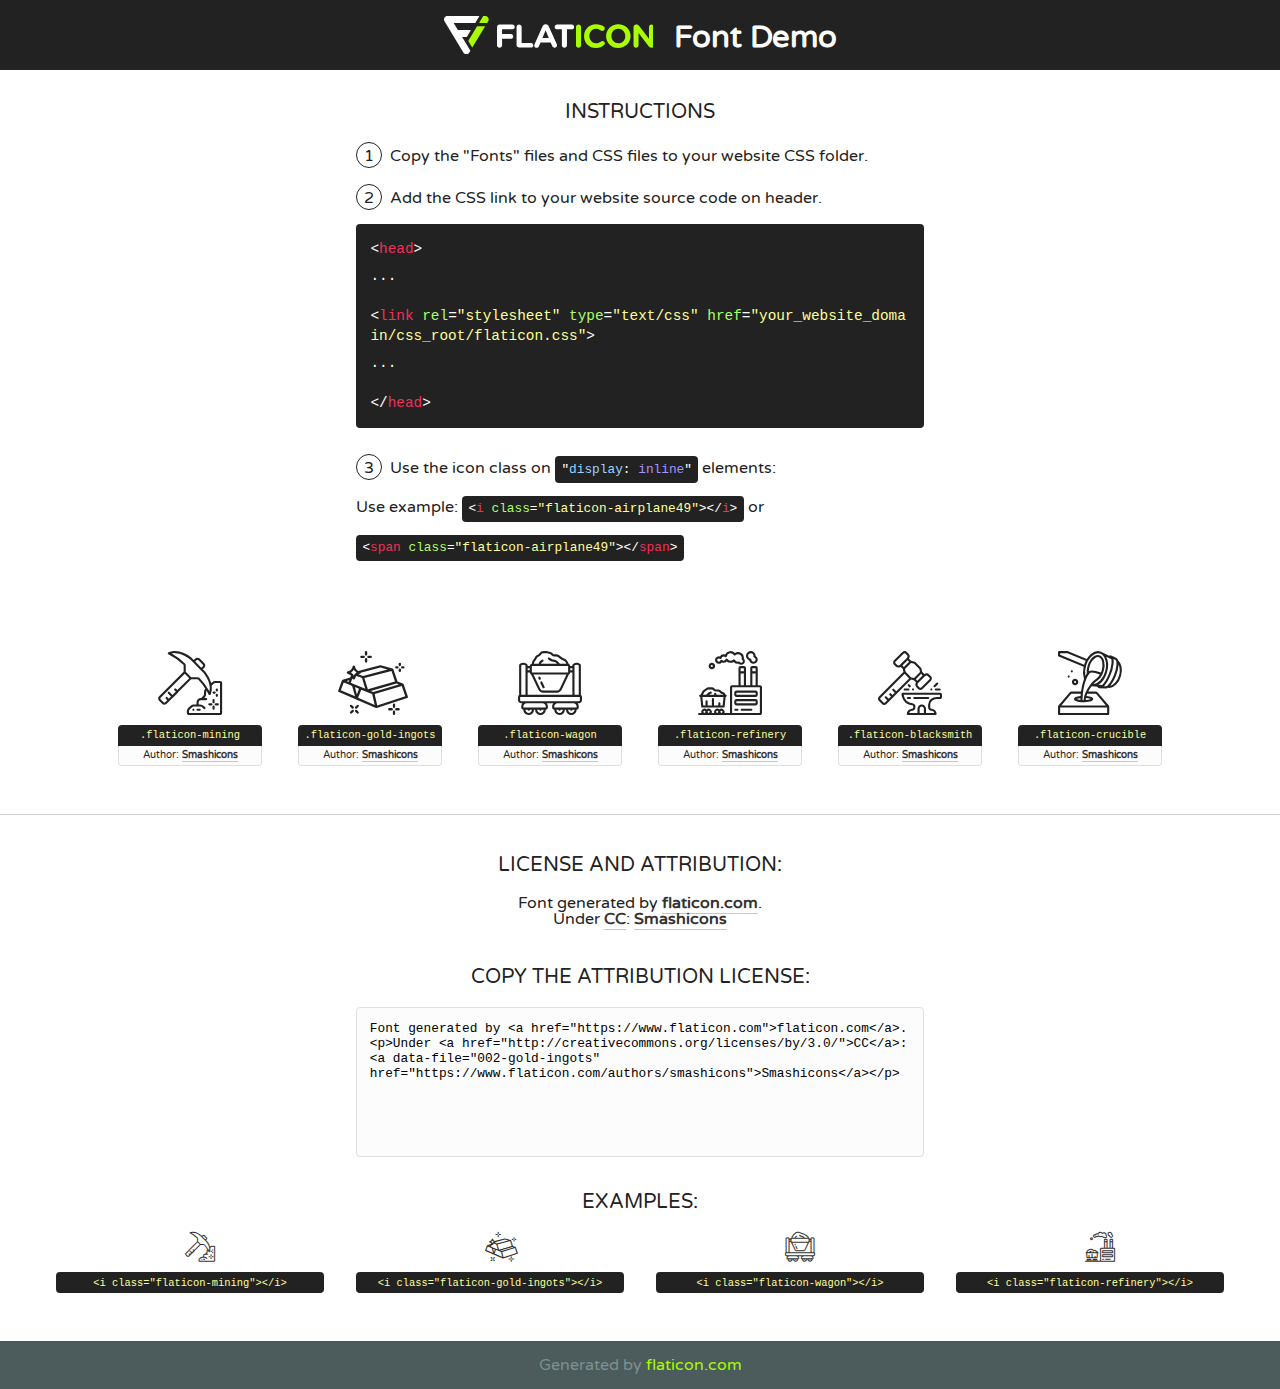
<file: fonts/flaticon/font/flaticon.html>
<!DOCTYPE html>
<!--
  Flaticon icon font: Flaticon
  Creation date: 09/04/2019 16:17
-->
<html>
<!DOCTYPE html>
<html>

<head>
    <title>Flaticon WebFont</title>
    <link href="http://fonts.googleapis.com/css?family=Varela+Round" rel="stylesheet" type="text/css" />
    <link rel="stylesheet" type="text/css" href="flaticon.css">
    <meta charset="UTF-8">
    <style>
    html, body, div, span, applet, object, iframe,
    h1, h2, h3, h4, h5, h6, p, blockquote, pre,
    a, abbr, acronym, address, big, cite, code,
    del, dfn, em, img, ins, kbd, q, s, samp,
    small, strike, strong, sub, sup, tt, var,
    b, u, i, center,
    dl, dt, dd, ol, ul, li,
    fieldset, form, label, legend,
    table, caption, tbody, tfoot, thead, tr, th, td,
    article, aside, canvas, details, embed, 
    figure, figcaption, footer, header, hgroup, 
    menu, nav, output, ruby, section, summary,
    time, mark, audio, video {
        margin: 0;
        padding: 0;
        border: 0;
        font-size: 100%;
        font: inherit;
        vertical-align: baseline;
    }
    /* HTML5 display-role reset for older browsers */
    article, aside, details, figcaption, figure, 
    footer, header, hgroup, menu, nav, section {
        display: block;
    }
    body {
        line-height: 1;
    }
    ol, ul {
        list-style: none;
    }
    blockquote, q {
        quotes: none;
    }
    blockquote:before, blockquote:after,
    q:before, q:after {
        content: '';
        content: none;
    }
    table {
        border-collapse: collapse;
        border-spacing: 0;
    }
    body {
        font-family: 'Varela Round', Helvetica, Arial, sans-serif;
        font-size: 16px;
        color: #222;
    }
    a {
        color: #333;
        border-bottom: 1px solid #a9fd00;
        font-weight: bold;
        text-decoration: none;
    }
    * {
        -moz-box-sizing: border-box;
        -webkit-box-sizing: border-box;
        box-sizing: border-box;
        margin: 0;
        padding: 0;
    }
    [class^="flaticon-"]:before, [class*=" flaticon-"]:before, [class^="flaticon-"]:after, [class*=" flaticon-"]:after {
        font-family: Flaticon;
        font-size: 30px;
        font-style: normal;
        margin-left: 20px;
        color: #333;
    }
    .wrapper {
        max-width: 600px;
        margin: auto;
        padding: 0 1em;
    }
    .title {
        font-size: 1.25em;
        text-align: center;
        margin-bottom: 1em;
        text-transform: uppercase;
    }
    header {
        text-align: center;
        background-color: #222;
        color: #fff;
        padding: 1em;
    }
    header .logo {
        width: 210px;
        height: 38px;
        display: inline-block;
        vertical-align: middle;
        margin-right: 1em;
        border: none;
    }
    header strong {
        font-size: 1.95em;
        font-weight: bold;
        vertical-align: middle;
        margin-top: 5px;
        display: inline-block;
    }
    .demo {
        margin: 2em auto;
        line-height: 1.25em;
    }
    .demo ul li {
        margin-bottom: 1em;
    }
    .demo ul li .num {
        color: #222;
        border-radius: 20px;
        display: inline-block;
        width: 26px;
        padding: 3px;
        height: 26px;
        text-align: center;
        margin-right: 0.5em;
        border: 1px solid #222;
    }
    .demo ul li code {
        background-color: #222;
        border-radius: 4px;
        padding: 0.25em 0.5em;
        display: inline-block;
        color: #fff;
        font-family: Consolas,Monaco,Lucida Console,Liberation Mono,DejaVu Sans Mono,Bitstream Vera Sans Mono,Courier New, monospace;
        font-weight: lighter;
        margin-top: 1em;
        font-size: 0.8em;
        word-break: break-all;
    }
    .demo ul li code.big {
        padding: 1em;
        font-size: 0.9em;
    }
    .demo ul li code .red {
        color: #EF3159;
    }
    .demo ul li code .green {
        color: #ACFF65;
    }
    .demo ul li code .yellow {
        color: #FFFF99;
    }
    .demo ul li code .blue {
        color: #99D3FF;
    }
    .demo ul li code .purple {
        color: #A295FF;
    }
    .demo ul li code .dots {
        margin-top: 0.5em;
        display: block;
    }
    #glyphs {
        border-bottom: 1px solid #ccc;
        padding: 2em 0;
        text-align: center;
    }
    .glyph {
        display: inline-block;
        width: 9em;
        margin: 1em;
        text-align: center;
        vertical-align: top;
        background: #FFF;
    }
    .glyph .glyph-icon {
        padding: 10px;
        display: block;
        font-family:"Flaticon";
        font-size: 64px;
        line-height: 1;
    }
    .glyph .glyph-icon:before {
        font-size: 64px;
        color: #222;
        margin-left: 0;
    }
    .class-name {
        font-size: 0.65em;
        background-color: #222;
        color: #fff;
        border-radius: 4px 4px 0 0;
        padding: 0.5em;
        color: #FFFF99;
        font-family: Consolas,Monaco,Lucida Console,Liberation Mono,DejaVu Sans Mono,Bitstream Vera Sans Mono,Courier New, monospace;
    }
    .author-name {
        font-size: 0.6em;
        background-color: #fcfcfd;
        border: 1px solid #DEDEE4;
        border-top: 0;
        border-radius: 0 0 4px 4px;
        padding: 0.5em;
    }
    .class-name:last-child {
        font-size: 10px;
        color:#888;
    }
    .class-name:last-child a {
        font-size: 10px;
        color:#555;
    }
    .class-name:last-child a:hover {
        color:#a9fd00;
    }
    .glyph > input {
        display: block;
        width: 100px;
        margin: 5px auto;
        text-align: center;
        font-size: 12px;
        cursor: text;
    }
    .glyph > input.icon-input {
        font-family:"Flaticon";
        font-size: 16px;
        margin-bottom: 10px;
    }
    .attribution .title {
        margin-top: 2em;
    }
    .attribution textarea {
        background-color: #fcfcfd;
        padding: 1em;
        border: none;
        box-shadow: none;
        border: 1px solid #DEDEE4;
        border-radius: 4px;
        resize: none;
        width: 100%;
        height: 150px;
        font-size: 0.8em;
        font-family: Consolas,Monaco,Lucida Console,Liberation Mono,DejaVu Sans Mono,Bitstream Vera Sans Mono,Courier New, monospace;
        -webkit-appearance: none;
    }
    .iconsuse {
        margin: 2em auto;
        text-align: center;
        max-width: 1200px;
    }
    .iconsuse:after {
        content: '';
        display: table;
        clear: both;
    }
    .iconsuse .image {
        float: left;
        width: 25%;
        padding: 0 1em;
    }
    .iconsuse .image p {
        margin-bottom: 1em;
    }
    .iconsuse .image span {
        display: block;
        font-size: 0.65em;
        background-color: #222;
        color: #fff;
        border-radius: 4px;
        padding: 0.5em;
        color: #FFFF99;
        margin-top: 1em;
        font-family: Consolas,Monaco,Lucida Console,Liberation Mono,DejaVu Sans Mono,Bitstream Vera Sans Mono,Courier New, monospace;
    }
    #footer {
        text-align: center;
        background-color: #4C5B5C;
        color: #7c9192;
        padding: 1em;
    }
    #footer a {
        border: none;
        color: #a9fd00;
        font-weight: normal;
    }
    @media (max-width: 960px) {
        .iconsuse .image {
            width: 50%;
        }
    }
    @media (max-width: 560px) {
        .iconsuse .image {
            width: 100%;
        }
    }
    </style>
</head>

<body class="characters-off">

    <header>
        <a href="https://www.flaticon.com" target="_blank" class="logo">
            <svg version="1.1" xmlns="http://www.w3.org/2000/svg" xmlns:xlink="http://www.w3.org/1999/xlink" xmlns:a="http://ns.adobe.com/AdobeSVGViewerExtensions/3.0/" viewBox="0 0 560.875 102.036" enable-background="new 0 0 560.875 102.036" xml:space="preserve">
                <defs>
                </defs>
                <g>
                    <g class="letters">
                        <path fill="#ffffff" d="M141.596,29.675c0-3.777,2.985-6.767,6.764-6.767h34.438c3.426,0,6.15,2.728,6.15,6.15
                        c0,3.43-2.724,6.149-6.15,6.149h-27.674v13.091h23.719c3.429,0,6.151,2.724,6.151,6.15c0,3.43-2.723,6.149-6.151,6.149h-23.719
                        v17.574c0,3.773-2.986,6.761-6.764,6.761c-3.779,0-6.764-2.989-6.764-6.761V29.675z"></path>
                        <path fill="#ffffff" d="M193.844,29.149c0-3.781,2.985-6.767,6.764-6.767c3.776,0,6.763,2.985,6.763,6.767v42.957h25.039
                        c3.426,0,6.149,2.726,6.149,6.153c0,3.425-2.723,6.15-6.149,6.15h-31.802c-3.779,0-6.764-2.986-6.764-6.768V29.149z"></path>
                        <path fill="#ffffff" d="M241.891,75.71l21.438-48.407c1.492-3.341,4.215-5.357,7.906-5.357h0.792
                        c3.686,0,6.323,2.017,7.815,5.357l21.439,48.407c0.436,0.967,0.701,1.845,0.701,2.723c0,3.602-2.809,6.501-6.414,6.501
                        c-3.161,0-5.269-1.845-6.499-4.655l-4.132-9.661h-27.059l-4.301,10.102c-1.144,2.631-3.426,4.214-6.237,4.214
                        c-3.517,0-6.24-2.81-6.24-6.325C241.1,77.64,241.451,76.677,241.891,75.71z M279.932,58.666l-8.521-20.297l-8.526,20.297H279.932
                        z"></path>
                        <path fill="#ffffff" d="M314.864,35.387H301.86c-3.429,0-6.239-2.813-6.239-6.238c0-3.429,2.811-6.24,6.239-6.24h39.533
                        c3.426,0,6.237,2.811,6.237,6.24c0,3.425-2.811,6.238-6.237,6.238h-13.001v42.785c0,3.773-2.99,6.761-6.764,6.761
                        c-3.779,0-6.764-2.989-6.764-6.761V35.387z"></path>
                        <path fill="#A9FD00" d="M352.615,29.149c0-3.781,2.985-6.767,6.767-6.767c3.774,0,6.761,2.985,6.761,6.767v49.024
                        c0,3.773-2.987,6.761-6.761,6.761c-3.781,0-6.767-2.989-6.767-6.761V29.149z"></path>
                        <path fill="#A9FD00" d="M374.132,53.836v-0.179c0-17.481,13.178-31.801,32.065-31.801c9.22,0,15.459,2.458,20.557,6.238
                        c1.402,1.054,2.637,2.985,2.637,5.357c0,3.692-2.985,6.59-6.681,6.59c-1.845,0-3.071-0.702-4.044-1.319
                        c-3.776-2.813-7.729-4.393-12.562-4.393c-10.364,0-17.831,8.611-17.831,19.154v0.173c0,10.542,7.291,19.329,17.831,19.329
                        c5.715,0,9.492-1.756,13.359-4.834c1.049-0.874,2.458-1.491,4.039-1.491c3.429,0,6.325,2.813,6.325,6.236
                        c0,2.106-1.056,3.78-2.282,4.834c-5.539,4.834-12.036,7.733-21.878,7.733C387.572,85.464,374.132,71.493,374.132,53.836z"></path>
                        <path fill="#A9FD00" d="M433.009,53.836v-0.179c0-17.481,13.79-31.801,32.766-31.801c18.981,0,32.592,14.143,32.592,31.628v0.173
                        c0,17.483-13.785,31.807-32.769,31.807C446.625,85.464,433.009,71.32,433.009,53.836z M484.224,53.836v-0.179
                        c0-10.539-7.725-19.326-18.626-19.326c-10.893,0-18.449,8.611-18.449,19.154v0.173c0,10.542,7.73,19.329,18.626,19.329
                        C476.676,72.986,484.224,64.378,484.224,53.836z"></path>
                        <path fill="#A9FD00" d="M506.233,29.321c0-3.774,2.99-6.763,6.767-6.763h1.401c3.252,0,5.183,1.583,7.029,3.953l26.093,34.265
                        V29.059c0-3.692,2.99-6.677,6.681-6.677c3.683,0,6.671,2.985,6.671,6.677v48.934c0,3.78-2.987,6.765-6.764,6.765h-0.436
                        c-3.257,0-5.188-1.581-7.034-3.953l-27.056-35.492v32.944c0,3.687-2.985,6.676-6.678,6.676c-3.683,0-6.673-2.989-6.673-6.676
                        V29.321z"></path>
                    </g>
                    <g class="insignia">
                        <path fill="#ffffff" d="M48.372,56.137h12.517l11.156-18.537H37.186L25.688,18.539h57.825L94.668,0H9.271
                        C5.925,0,2.842,1.801,1.198,4.716c-1.644,2.907-1.593,6.482,0.134,9.343l50.38,83.501c1.678,2.781,4.689,4.476,7.938,4.476
                        c3.246,0,6.257-1.695,7.935-4.476l2.898-4.804L48.372,56.137z"></path>
                        <g class="i">
                            <path fill="#A9FD00" d="M93.575,18.539h0.031v0.004l21.652,0.004l2.705-4.488c1.727-2.861,1.778-6.436,0.133-9.343
                            C116.454,1.801,113.371,0,110.026,0h-5.294L93.575,18.539z"></path>
                            <polygon fill="#A9FD00" points="88.291,27.356 64.725,66.486 75.519,84.404 109.942,27.356"></polygon>
                        </g>
                    </g>
                </g>
            </svg>
        </a>
        <strong>Font Demo</strong>
    </header>


    <section class="demo wrapper">

        <p class="title">Instructions</p>

        <ul>
            <li>
                <span class="num">1</span>Copy the "Fonts" files and CSS files to your website CSS folder.
            </li>
            <li>
                <span class="num">2</span>Add the CSS link to your website source code on header.
                <code class="big">
                    &lt;<span class="red">head</span>&gt;
                    <br/><span class="dots">...</span>
                    <br/>&lt;<span class="red">link</span> <span class="green">rel</span>=<span class="yellow">"stylesheet"</span> <span class="green">type</span>=<span class="yellow">"text/css"</span> <span class="green">href</span>=<span class="yellow">"your_website_domain/css_root/flaticon.css"</span>&gt;
                    <br/><span class="dots">...</span>
                    <br/>&lt;/<span class="red">head</span>&gt;
                </code>
            </li>

            <li>
                <p>
                    <span class="num">3</span>Use the icon class on <code>"<span class="blue">display</span>:<span class="purple"> inline</span>"</code> elements:
                    <br />
                    Use example: <code>&lt;<span class="red">i</span> <span class="green">class</span>=<span class="yellow">&quot;flaticon-airplane49&quot;</span>&gt;&lt;/<span class="red">i</span>&gt;</code> or <code>&lt;<span class="red">span</span> <span class="green">class</span>=<span class="yellow">&quot;flaticon-airplane49&quot;</span>&gt;&lt;/<span class="red">span</span>&gt;</code>
            </li>
        </ul>

    </section>




   <section id="glyphs">          
    
      
        <div class="glyph"><div class="glyph-icon flaticon-mining"></div>
            <div class="class-name">.flaticon-mining</div>
            <div class="author-name">Author: <a data-file="001-mining" href="https://www.flaticon.com/authors/smashicons">Smashicons</a> </div> 
        </div>        
        
        <div class="glyph"><div class="glyph-icon flaticon-gold-ingots"></div>
            <div class="class-name">.flaticon-gold-ingots</div>
            <div class="author-name">Author: <a data-file="002-gold-ingots" href="https://www.flaticon.com/authors/smashicons">Smashicons</a> </div> 
        </div>        
        
        <div class="glyph"><div class="glyph-icon flaticon-wagon"></div>
            <div class="class-name">.flaticon-wagon</div>
            <div class="author-name">Author: <a data-file="003-wagon" href="https://www.flaticon.com/authors/smashicons">Smashicons</a> </div> 
        </div>        
        
        <div class="glyph"><div class="glyph-icon flaticon-refinery"></div>
            <div class="class-name">.flaticon-refinery</div>
            <div class="author-name">Author: <a data-file="004-refinery" href="https://www.flaticon.com/authors/smashicons">Smashicons</a> </div> 
        </div>        
        
        <div class="glyph"><div class="glyph-icon flaticon-blacksmith"></div>
            <div class="class-name">.flaticon-blacksmith</div>
            <div class="author-name">Author: <a data-file="005-blacksmith" href="https://www.flaticon.com/authors/smashicons">Smashicons</a> </div> 
        </div>        
        
        <div class="glyph"><div class="glyph-icon flaticon-crucible"></div>
            <div class="class-name">.flaticon-crucible</div>
            <div class="author-name">Author: <a data-file="006-crucible" href="https://www.flaticon.com/authors/smashicons">Smashicons</a> </div> 
        </div>        
        

    </section>



    <section class="attribution wrapper"   style="text-align:center;">

      <div class="title">License and attribution:</div><div class="attrDiv">Font generated by <a href="https://www.flaticon.com">flaticon.com</a>. <div><p>Under <a href="http://creativecommons.org/licenses/by/3.0/">CC</a>: <a data-file="002-gold-ingots" href="https://www.flaticon.com/authors/smashicons">Smashicons</a></p>  </div>
      </div>
      <div class="title">Copy the Attribution License:</div>

    <textarea onclick="this.focus();this.select();">Font generated by &lt;a href=&quot;https://www.flaticon.com&quot;&gt;flaticon.com&lt;/a&gt;. <p>Under <a href="http://creativecommons.org/licenses/by/3.0/">CC</a>: <a data-file="002-gold-ingots" href="https://www.flaticon.com/authors/smashicons">Smashicons</a></p>  
     </textarea>

    </section>

    <section class="iconsuse">

          <div class="title">Examples:</div>            
             
            <div class="image">
                <p>
                    <i class="glyph-icon flaticon-mining"></i> 
                    <span>&lt;i class=&quot;flaticon-mining&quot;&gt;&lt;/i&gt;</span>
                </p>
            </div>
            
            <div class="image">
                <p>
                    <i class="glyph-icon flaticon-gold-ingots"></i> 
                    <span>&lt;i class=&quot;flaticon-gold-ingots&quot;&gt;&lt;/i&gt;</span>
                </p>
            </div>
            
            <div class="image">
                <p>
                    <i class="glyph-icon flaticon-wagon"></i> 
                    <span>&lt;i class=&quot;flaticon-wagon&quot;&gt;&lt;/i&gt;</span>
                </p>
            </div>
            
            <div class="image">
                <p>
                    <i class="glyph-icon flaticon-refinery"></i> 
                    <span>&lt;i class=&quot;flaticon-refinery&quot;&gt;&lt;/i&gt;</span>
                </p>
            </div>
                       
        </div>
                            
    </section>

<div id="footer">
    <div>Generated by <a href="https://www.flaticon.com">flaticon.com</a>
    </div>
</div>



</body>
</html>
</file>
<file: fonts/icomoon/style.css>
@font-face {
  font-family: 'icomoon';
  src:  url('fonts/icomoon.eot?10si43');
  src:  url('fonts/icomoon.eot?10si43#iefix') format('embedded-opentype'),
    url('fonts/icomoon.ttf?10si43') format('truetype'),
    url('fonts/icomoon.woff?10si43') format('woff'),
    url('fonts/icomoon.svg?10si43#icomoon') format('svg');
  font-weight: normal;
  font-style: normal;
}

[class^="icon-"], [class*=" icon-"] {
  /* use !important to prevent issues with browser extensions that change fonts */
  font-family: 'icomoon' !important;
  speak: none;
  font-style: normal;
  font-weight: normal;
  font-variant: normal;
  text-transform: none;
  line-height: 1;

  /* Better Font Rendering =========== */
  -webkit-font-smoothing: antialiased;
  -moz-osx-font-smoothing: grayscale;
}

.icon-asterisk:before {
  content: "\f069";
}
.icon-plus:before {
  content: "\f067";
}
.icon-question:before {
  content: "\f128";
}
.icon-minus:before {
  content: "\f068";
}
.icon-glass:before {
  content: "\f000";
}
.icon-music:before {
  content: "\f001";
}
.icon-search:before {
  content: "\f002";
}
.icon-envelope-o:before {
  content: "\f003";
}
.icon-heart:before {
  content: "\f004";
}
.icon-star:before {
  content: "\f005";
}
.icon-star-o:before {
  content: "\f006";
}
.icon-user:before {
  content: "\f007";
}
.icon-film:before {
  content: "\f008";
}
.icon-th-large:before {
  content: "\f009";
}
.icon-th:before {
  content: "\f00a";
}
.icon-th-list:before {
  content: "\f00b";
}
.icon-check:before {
  content: "\f00c";
}
.icon-close:before {
  content: "\f00d";
}
.icon-remove:before {
  content: "\f00d";
}
.icon-times:before {
  content: "\f00d";
}
.icon-search-plus:before {
  content: "\f00e";
}
.icon-search-minus:before {
  content: "\f010";
}
.icon-power-off:before {
  content: "\f011";
}
.icon-signal:before {
  content: "\f012";
}
.icon-cog:before {
  content: "\f013";
}
.icon-gear:before {
  content: "\f013";
}
.icon-trash-o:before {
  content: "\f014";
}
.icon-home:before {
  content: "\f015";
}
.icon-file-o:before {
  content: "\f016";
}
.icon-clock-o:before {
  content: "\f017";
}
.icon-road:before {
  content: "\f018";
}
.icon-download:before {
  content: "\f019";
}
.icon-arrow-circle-o-down:before {
  content: "\f01a";
}
.icon-arrow-circle-o-up:before {
  content: "\f01b";
}
.icon-inbox:before {
  content: "\f01c";
}
.icon-play-circle-o:before {
  content: "\f01d";
}
.icon-repeat:before {
  content: "\f01e";
}
.icon-rotate-right:before {
  content: "\f01e";
}
.icon-refresh:before {
  content: "\f021";
}
.icon-list-alt:before {
  content: "\f022";
}
.icon-lock:before {
  content: "\f023";
}
.icon-flag:before {
  content: "\f024";
}
.icon-headphones:before {
  content: "\f025";
}
.icon-volume-off:before {
  content: "\f026";
}
.icon-volume-down:before {
  content: "\f027";
}
.icon-volume-up:before {
  content: "\f028";
}
.icon-qrcode:before {
  content: "\f029";
}
.icon-barcode:before {
  content: "\f02a";
}
.icon-tag:before {
  content: "\f02b";
}
.icon-tags:before {
  content: "\f02c";
}
.icon-book:before {
  content: "\f02d";
}
.icon-bookmark:before {
  content: "\f02e";
}
.icon-print:before {
  content: "\f02f";
}
.icon-camera:before {
  content: "\f030";
}
.icon-font:before {
  content: "\f031";
}
.icon-bold:before {
  content: "\f032";
}
.icon-italic:before {
  content: "\f033";
}
.icon-text-height:before {
  content: "\f034";
}
.icon-text-width:before {
  content: "\f035";
}
.icon-align-left:before {
  content: "\f036";
}
.icon-align-center:before {
  content: "\f037";
}
.icon-align-right:before {
  content: "\f038";
}
.icon-align-justify:before {
  content: "\f039";
}
.icon-list:before {
  content: "\f03a";
}
.icon-dedent:before {
  content: "\f03b";
}
.icon-outdent:before {
  content: "\f03b";
}
.icon-indent:before {
  content: "\f03c";
}
.icon-video-camera:before {
  content: "\f03d";
}
.icon-image:before {
  content: "\f03e";
}
.icon-photo:before {
  content: "\f03e";
}
.icon-picture-o:before {
  content: "\f03e";
}
.icon-pencil:before {
  content: "\f040";
}
.icon-map-marker:before {
  content: "\f041";
}
.icon-adjust:before {
  content: "\f042";
}
.icon-tint:before {
  content: "\f043";
}
.icon-edit:before {
  content: "\f044";
}
.icon-pencil-square-o:before {
  content: "\f044";
}
.icon-share-square-o:before {
  content: "\f045";
}
.icon-check-square-o:before {
  content: "\f046";
}
.icon-arrows:before {
  content: "\f047";
}
.icon-step-backward:before {
  content: "\f048";
}
.icon-fast-backward:before {
  content: "\f049";
}
.icon-backward:before {
  content: "\f04a";
}
.icon-play:before {
  content: "\f04b";
}
.icon-pause:before {
  content: "\f04c";
}
.icon-stop:before {
  content: "\f04d";
}
.icon-forward:before {
  content: "\f04e";
}
.icon-fast-forward:before {
  content: "\f050";
}
.icon-step-forward:before {
  content: "\f051";
}
.icon-eject:before {
  content: "\f052";
}
.icon-chevron-left:before {
  content: "\f053";
}
.icon-chevron-right:before {
  content: "\f054";
}
.icon-plus-circle:before {
  content: "\f055";
}
.icon-minus-circle:before {
  content: "\f056";
}
.icon-times-circle:before {
  content: "\f057";
}
.icon-check-circle:before {
  content: "\f058";
}
.icon-question-circle:before {
  content: "\f059";
}
.icon-info-circle:before {
  content: "\f05a";
}
.icon-crosshairs:before {
  content: "\f05b";
}
.icon-times-circle-o:before {
  content: "\f05c";
}
.icon-check-circle-o:before {
  content: "\f05d";
}
.icon-ban:before {
  content: "\f05e";
}
.icon-arrow-left:before {
  content: "\f060";
}
.icon-arrow-right:before {
  content: "\f061";
}
.icon-arrow-up:before {
  content: "\f062";
}
.icon-arrow-down:before {
  content: "\f063";
}
.icon-mail-forward:before {
  content: "\f064";
}
.icon-share:before {
  content: "\f064";
}
.icon-expand:before {
  content: "\f065";
}
.icon-compress:before {
  content: "\f066";
}
.icon-exclamation-circle:before {
  content: "\f06a";
}
.icon-gift:before {
  content: "\f06b";
}
.icon-leaf:before {
  content: "\f06c";
}
.icon-fire:before {
  content: "\f06d";
}
.icon-eye:before {
  content: "\f06e";
}
.icon-eye-slash:before {
  content: "\f070";
}
.icon-exclamation-triangle:before {
  content: "\f071";
}
.icon-warning:before {
  content: "\f071";
}
.icon-plane:before {
  content: "\f072";
}
.icon-calendar:before {
  content: "\f073";
}
.icon-random:before {
  content: "\f074";
}
.icon-comment:before {
  content: "\f075";
}
.icon-magnet:before {
  content: "\f076";
}
.icon-chevron-up:before {
  content: "\f077";
}
.icon-chevron-down:before {
  content: "\f078";
}
.icon-retweet:before {
  content: "\f079";
}
.icon-shopping-cart:before {
  content: "\f07a";
}
.icon-folder:before {
  content: "\f07b";
}
.icon-folder-open:before {
  content: "\f07c";
}
.icon-arrows-v:before {
  content: "\f07d";
}
.icon-arrows-h:before {
  content: "\f07e";
}
.icon-bar-chart:before {
  content: "\f080";
}
.icon-bar-chart-o:before {
  content: "\f080";
}
.icon-twitter-square:before {
  content: "\f081";
}
.icon-facebook-square:before {
  content: "\f082";
}
.icon-camera-retro:before {
  content: "\f083";
}
.icon-key:before {
  content: "\f084";
}
.icon-cogs:before {
  content: "\f085";
}
.icon-gears:before {
  content: "\f085";
}
.icon-comments:before {
  content: "\f086";
}
.icon-thumbs-o-up:before {
  content: "\f087";
}
.icon-thumbs-o-down:before {
  content: "\f088";
}
.icon-star-half:before {
  content: "\f089";
}
.icon-heart-o:before {
  content: "\f08a";
}
.icon-sign-out:before {
  content: "\f08b";
}
.icon-linkedin-square:before {
  content: "\f08c";
}
.icon-thumb-tack:before {
  content: "\f08d";
}
.icon-external-link:before {
  content: "\f08e";
}
.icon-sign-in:before {
  content: "\f090";
}
.icon-trophy:before {
  content: "\f091";
}
.icon-github-square:before {
  content: "\f092";
}
.icon-upload:before {
  content: "\f093";
}
.icon-lemon-o:before {
  content: "\f094";
}
.icon-phone:before {
  content: "\f095";
}
.icon-square-o:before {
  content: "\f096";
}
.icon-bookmark-o:before {
  content: "\f097";
}
.icon-phone-square:before {
  content: "\f098";
}
.icon-twitter:before {
  content: "\f099";
}
.icon-facebook:before {
  content: "\f09a";
}
.icon-facebook-f:before {
  content: "\f09a";
}
.icon-github:before {
  content: "\f09b";
}
.icon-unlock:before {
  content: "\f09c";
}
.icon-credit-card:before {
  content: "\f09d";
}
.icon-feed:before {
  content: "\f09e";
}
.icon-rss:before {
  content: "\f09e";
}
.icon-hdd-o:before {
  content: "\f0a0";
}
.icon-bullhorn:before {
  content: "\f0a1";
}
.icon-bell-o:before {
  content: "\f0a2";
}
.icon-certificate:before {
  content: "\f0a3";
}
.icon-hand-o-right:before {
  content: "\f0a4";
}
.icon-hand-o-left:before {
  content: "\f0a5";
}
.icon-hand-o-up:before {
  content: "\f0a6";
}
.icon-hand-o-down:before {
  content: "\f0a7";
}
.icon-arrow-circle-left:before {
  content: "\f0a8";
}
.icon-arrow-circle-right:before {
  content: "\f0a9";
}
.icon-arrow-circle-up:before {
  content: "\f0aa";
}
.icon-arrow-circle-down:before {
  content: "\f0ab";
}
.icon-globe:before {
  content: "\f0ac";
}
.icon-wrench:before {
  content: "\f0ad";
}
.icon-tasks:before {
  content: "\f0ae";
}
.icon-filter:before {
  content: "\f0b0";
}
.icon-briefcase:before {
  content: "\f0b1";
}
.icon-arrows-alt:before {
  content: "\f0b2";
}
.icon-group:before {
  content: "\f0c0";
}
.icon-users:before {
  content: "\f0c0";
}
.icon-chain:before {
  content: "\f0c1";
}
.icon-link:before {
  content: "\f0c1";
}
.icon-cloud:before {
  content: "\f0c2";
}
.icon-flask:before {
  content: "\f0c3";
}
.icon-cut:before {
  content: "\f0c4";
}
.icon-scissors:before {
  content: "\f0c4";
}
.icon-copy:before {
  content: "\f0c5";
}
.icon-files-o:before {
  content: "\f0c5";
}
.icon-paperclip:before {
  content: "\f0c6";
}
.icon-floppy-o:before {
  content: "\f0c7";
}
.icon-save:before {
  content: "\f0c7";
}
.icon-square:before {
  content: "\f0c8";
}
.icon-bars:before {
  content: "\f0c9";
}
.icon-navicon:before {
  content: "\f0c9";
}
.icon-reorder:before {
  content: "\f0c9";
}
.icon-list-ul:before {
  content: "\f0ca";
}
.icon-list-ol:before {
  content: "\f0cb";
}
.icon-strikethrough:before {
  content: "\f0cc";
}
.icon-underline:before {
  content: "\f0cd";
}
.icon-table:before {
  content: "\f0ce";
}
.icon-magic:before {
  content: "\f0d0";
}
.icon-truck:before {
  content: "\f0d1";
}
.icon-pinterest:before {
  content: "\f0d2";
}
.icon-pinterest-square:before {
  content: "\f0d3";
}
.icon-google-plus-square:before {
  content: "\f0d4";
}
.icon-google-plus:before {
  content: "\f0d5";
}
.icon-money:before {
  content: "\f0d6";
}
.icon-caret-down:before {
  content: "\f0d7";
}
.icon-caret-up:before {
  content: "\f0d8";
}
.icon-caret-left:before {
  content: "\f0d9";
}
.icon-caret-right:before {
  content: "\f0da";
}
.icon-columns:before {
  content: "\f0db";
}
.icon-sort:before {
  content: "\f0dc";
}
.icon-unsorted:before {
  content: "\f0dc";
}
.icon-sort-desc:before {
  content: "\f0dd";
}
.icon-sort-down:before {
  content: "\f0dd";
}
.icon-sort-asc:before {
  content: "\f0de";
}
.icon-sort-up:before {
  content: "\f0de";
}
.icon-envelope:before {
  content: "\f0e0";
}
.icon-linkedin:before {
  content: "\f0e1";
}
.icon-rotate-left:before {
  content: "\f0e2";
}
.icon-undo:before {
  content: "\f0e2";
}
.icon-gavel:before {
  content: "\f0e3";
}
.icon-legal:before {
  content: "\f0e3";
}
.icon-dashboard:before {
  content: "\f0e4";
}
.icon-tachometer:before {
  content: "\f0e4";
}
.icon-comment-o:before {
  content: "\f0e5";
}
.icon-comments-o:before {
  content: "\f0e6";
}
.icon-bolt:before {
  content: "\f0e7";
}
.icon-flash:before {
  content: "\f0e7";
}
.icon-sitemap:before {
  content: "\f0e8";
}
.icon-umbrella:before {
  content: "\f0e9";
}
.icon-clipboard:before {
  content: "\f0ea";
}
.icon-paste:before {
  content: "\f0ea";
}
.icon-lightbulb-o:before {
  content: "\f0eb";
}
.icon-exchange:before {
  content: "\f0ec";
}
.icon-cloud-download:before {
  content: "\f0ed";
}
.icon-cloud-upload:before {
  content: "\f0ee";
}
.icon-user-md:before {
  content: "\f0f0";
}
.icon-stethoscope:before {
  content: "\f0f1";
}
.icon-suitcase:before {
  content: "\f0f2";
}
.icon-bell:before {
  content: "\f0f3";
}
.icon-coffee:before {
  content: "\f0f4";
}
.icon-cutlery:before {
  content: "\f0f5";
}
.icon-file-text-o:before {
  content: "\f0f6";
}
.icon-building-o:before {
  content: "\f0f7";
}
.icon-hospital-o:before {
  content: "\f0f8";
}
.icon-ambulance:before {
  content: "\f0f9";
}
.icon-medkit:before {
  content: "\f0fa";
}
.icon-fighter-jet:before {
  content: "\f0fb";
}
.icon-beer:before {
  content: "\f0fc";
}
.icon-h-square:before {
  content: "\f0fd";
}
.icon-plus-square:before {
  content: "\f0fe";
}
.icon-angle-double-left:before {
  content: "\f100";
}
.icon-angle-double-right:before {
  content: "\f101";
}
.icon-angle-double-up:before {
  content: "\f102";
}
.icon-angle-double-down:before {
  content: "\f103";
}
.icon-angle-left:before {
  content: "\f104";
}
.icon-angle-right:before {
  content: "\f105";
}
.icon-angle-up:before {
  content: "\f106";
}
.icon-angle-down:before {
  content: "\f107";
}
.icon-desktop:before {
  content: "\f108";
}
.icon-laptop:before {
  content: "\f109";
}
.icon-tablet:before {
  content: "\f10a";
}
.icon-mobile:before {
  content: "\f10b";
}
.icon-mobile-phone:before {
  content: "\f10b";
}
.icon-circle-o:before {
  content: "\f10c";
}
.icon-quote-left:before {
  content: "\f10d";
}
.icon-quote-right:before {
  content: "\f10e";
}
.icon-spinner:before {
  content: "\f110";
}
.icon-circle:before {
  content: "\f111";
}
.icon-mail-reply:before {
  content: "\f112";
}
.icon-reply:before {
  content: "\f112";
}
.icon-github-alt:before {
  content: "\f113";
}
.icon-folder-o:before {
  content: "\f114";
}
.icon-folder-open-o:before {
  content: "\f115";
}
.icon-smile-o:before {
  content: "\f118";
}
.icon-frown-o:before {
  content: "\f119";
}
.icon-meh-o:before {
  content: "\f11a";
}
.icon-gamepad:before {
  content: "\f11b";
}
.icon-keyboard-o:before {
  content: "\f11c";
}
.icon-flag-o:before {
  content: "\f11d";
}
.icon-flag-checkered:before {
  content: "\f11e";
}
.icon-terminal:before {
  content: "\f120";
}
.icon-code:before {
  content: "\f121";
}
.icon-mail-reply-all:before {
  content: "\f122";
}
.icon-reply-all:before {
  content: "\f122";
}
.icon-star-half-empty:before {
  content: "\f123";
}
.icon-star-half-full:before {
  content: "\f123";
}
.icon-star-half-o:before {
  content: "\f123";
}
.icon-location-arrow:before {
  content: "\f124";
}
.icon-crop:before {
  content: "\f125";
}
.icon-code-fork:before {
  content: "\f126";
}
.icon-chain-broken:before {
  content: "\f127";
}
.icon-unlink:before {
  content: "\f127";
}
.icon-info:before {
  content: "\f129";
}
.icon-exclamation:before {
  content: "\f12a";
}
.icon-superscript:before {
  content: "\f12b";
}
.icon-subscript:before {
  content: "\f12c";
}
.icon-eraser:before {
  content: "\f12d";
}
.icon-puzzle-piece:before {
  content: "\f12e";
}
.icon-microphone:before {
  content: "\f130";
}
.icon-microphone-slash:before {
  content: "\f131";
}
.icon-shield:before {
  content: "\f132";
}
.icon-calendar-o:before {
  content: "\f133";
}
.icon-fire-extinguisher:before {
  content: "\f134";
}
.icon-rocket:before {
  content: "\f135";
}
.icon-maxcdn:before {
  content: "\f136";
}
.icon-chevron-circle-left:before {
  content: "\f137";
}
.icon-chevron-circle-right:before {
  content: "\f138";
}
.icon-chevron-circle-up:before {
  content: "\f139";
}
.icon-chevron-circle-down:before {
  content: "\f13a";
}
.icon-html5:before {
  content: "\f13b";
}
.icon-css3:before {
  content: "\f13c";
}
.icon-anchor:before {
  content: "\f13d";
}
.icon-unlock-alt:before {
  content: "\f13e";
}
.icon-bullseye:before {
  content: "\f140";
}
.icon-ellipsis-h:before {
  content: "\f141";
}
.icon-ellipsis-v:before {
  content: "\f142";
}
.icon-rss-square:before {
  content: "\f143";
}
.icon-play-circle:before {
  content: "\f144";
}
.icon-ticket:before {
  content: "\f145";
}
.icon-minus-square:before {
  content: "\f146";
}
.icon-minus-square-o:before {
  content: "\f147";
}
.icon-level-up:before {
  content: "\f148";
}
.icon-level-down:before {
  content: "\f149";
}
.icon-check-square:before {
  content: "\f14a";
}
.icon-pencil-square:before {
  content: "\f14b";
}
.icon-external-link-square:before {
  content: "\f14c";
}
.icon-share-square:before {
  content: "\f14d";
}
.icon-compass:before {
  content: "\f14e";
}
.icon-caret-square-o-down:before {
  content: "\f150";
}
.icon-toggle-down:before {
  content: "\f150";
}
.icon-caret-square-o-up:before {
  content: "\f151";
}
.icon-toggle-up:before {
  content: "\f151";
}
.icon-caret-square-o-right:before {
  content: "\f152";
}
.icon-toggle-right:before {
  content: "\f152";
}
.icon-eur:before {
  content: "\f153";
}
.icon-euro:before {
  content: "\f153";
}
.icon-gbp:before {
  content: "\f154";
}
.icon-dollar:before {
  content: "\f155";
}
.icon-usd:before {
  content: "\f155";
}
.icon-inr:before {
  content: "\f156";
}
.icon-rupee:before {
  content: "\f156";
}
.icon-cny:before {
  content: "\f157";
}
.icon-jpy:before {
  content: "\f157";
}
.icon-rmb:before {
  content: "\f157";
}
.icon-yen:before {
  content: "\f157";
}
.icon-rouble:before {
  content: "\f158";
}
.icon-rub:before {
  content: "\f158";
}
.icon-ruble:before {
  content: "\f158";
}
.icon-krw:before {
  content: "\f159";
}
.icon-won:before {
  content: "\f159";
}
.icon-bitcoin:before {
  content: "\f15a";
}
.icon-btc:before {
  content: "\f15a";
}
.icon-file:before {
  content: "\f15b";
}
.icon-file-text:before {
  content: "\f15c";
}
.icon-sort-alpha-asc:before {
  content: "\f15d";
}
.icon-sort-alpha-desc:before {
  content: "\f15e";
}
.icon-sort-amount-asc:before {
  content: "\f160";
}
.icon-sort-amount-desc:before {
  content: "\f161";
}
.icon-sort-numeric-asc:before {
  content: "\f162";
}
.icon-sort-numeric-desc:before {
  content: "\f163";
}
.icon-thumbs-up:before {
  content: "\f164";
}
.icon-thumbs-down:before {
  content: "\f165";
}
.icon-youtube-square:before {
  content: "\f166";
}
.icon-youtube:before {
  content: "\f167";
}
.icon-xing:before {
  content: "\f168";
}
.icon-xing-square:before {
  content: "\f169";
}
.icon-youtube-play:before {
  content: "\f16a";
}
.icon-dropbox:before {
  content: "\f16b";
}
.icon-stack-overflow:before {
  content: "\f16c";
}
.icon-instagram:before {
  content: "\f16d";
}
.icon-flickr:before {
  content: "\f16e";
}
.icon-adn:before {
  content: "\f170";
}
.icon-bitbucket:before {
  content: "\f171";
}
.icon-bitbucket-square:before {
  content: "\f172";
}
.icon-tumblr:before {
  content: "\f173";
}
.icon-tumblr-square:before {
  content: "\f174";
}
.icon-long-arrow-down:before {
  content: "\f175";
}
.icon-long-arrow-up:before {
  content: "\f176";
}
.icon-long-arrow-left:before {
  content: "\f177";
}
.icon-long-arrow-right:before {
  content: "\f178";
}
.icon-apple:before {
  content: "\f179";
}
.icon-windows:before {
  content: "\f17a";
}
.icon-android:before {
  content: "\f17b";
}
.icon-linux:before {
  content: "\f17c";
}
.icon-dribbble:before {
  content: "\f17d";
}
.icon-skype:before {
  content: "\f17e";
}
.icon-foursquare:before {
  content: "\f180";
}
.icon-trello:before {
  content: "\f181";
}
.icon-female:before {
  content: "\f182";
}
.icon-male:before {
  content: "\f183";
}
.icon-gittip:before {
  content: "\f184";
}
.icon-gratipay:before {
  content: "\f184";
}
.icon-sun-o:before {
  content: "\f185";
}
.icon-moon-o:before {
  content: "\f186";
}
.icon-archive:before {
  content: "\f187";
}
.icon-bug:before {
  content: "\f188";
}
.icon-vk:before {
  content: "\f189";
}
.icon-weibo:before {
  content: "\f18a";
}
.icon-renren:before {
  content: "\f18b";
}
.icon-pagelines:before {
  content: "\f18c";
}
.icon-stack-exchange:before {
  content: "\f18d";
}
.icon-arrow-circle-o-right:before {
  content: "\f18e";
}
.icon-arrow-circle-o-left:before {
  content: "\f190";
}
.icon-caret-square-o-left:before {
  content: "\f191";
}
.icon-toggle-left:before {
  content: "\f191";
}
.icon-dot-circle-o:before {
  content: "\f192";
}
.icon-wheelchair:before {
  content: "\f193";
}
.icon-vimeo-square:before {
  content: "\f194";
}
.icon-try:before {
  content: "\f195";
}
.icon-turkish-lira:before {
  content: "\f195";
}
.icon-plus-square-o:before {
  content: "\f196";
}
.icon-space-shuttle:before {
  content: "\f197";
}
.icon-slack:before {
  content: "\f198";
}
.icon-envelope-square:before {
  content: "\f199";
}
.icon-wordpress:before {
  content: "\f19a";
}
.icon-openid:before {
  content: "\f19b";
}
.icon-bank:before {
  content: "\f19c";
}
.icon-institution:before {
  content: "\f19c";
}
.icon-university:before {
  content: "\f19c";
}
.icon-graduation-cap:before {
  content: "\f19d";
}
.icon-mortar-board:before {
  content: "\f19d";
}
.icon-yahoo:before {
  content: "\f19e";
}
.icon-google:before {
  content: "\f1a0";
}
.icon-reddit:before {
  content: "\f1a1";
}
.icon-reddit-square:before {
  content: "\f1a2";
}
.icon-stumbleupon-circle:before {
  content: "\f1a3";
}
.icon-stumbleupon:before {
  content: "\f1a4";
}
.icon-delicious:before {
  content: "\f1a5";
}
.icon-digg:before {
  content: "\f1a6";
}
.icon-pied-piper-pp:before {
  content: "\f1a7";
}
.icon-pied-piper-alt:before {
  content: "\f1a8";
}
.icon-drupal:before {
  content: "\f1a9";
}
.icon-joomla:before {
  content: "\f1aa";
}
.icon-language:before {
  content: "\f1ab";
}
.icon-fax:before {
  content: "\f1ac";
}
.icon-building:before {
  content: "\f1ad";
}
.icon-child:before {
  content: "\f1ae";
}
.icon-paw:before {
  content: "\f1b0";
}
.icon-spoon:before {
  content: "\f1b1";
}
.icon-cube:before {
  content: "\f1b2";
}
.icon-cubes:before {
  content: "\f1b3";
}
.icon-behance:before {
  content: "\f1b4";
}
.icon-behance-square:before {
  content: "\f1b5";
}
.icon-steam:before {
  content: "\f1b6";
}
.icon-steam-square:before {
  content: "\f1b7";
}
.icon-recycle:before {
  content: "\f1b8";
}
.icon-automobile:before {
  content: "\f1b9";
}
.icon-car:before {
  content: "\f1b9";
}
.icon-cab:before {
  content: "\f1ba";
}
.icon-taxi:before {
  content: "\f1ba";
}
.icon-tree:before {
  content: "\f1bb";
}
.icon-spotify:before {
  content: "\f1bc";
}
.icon-deviantart:before {
  content: "\f1bd";
}
.icon-soundcloud:before {
  content: "\f1be";
}
.icon-database:before {
  content: "\f1c0";
}
.icon-file-pdf-o:before {
  content: "\f1c1";
}
.icon-file-word-o:before {
  content: "\f1c2";
}
.icon-file-excel-o:before {
  content: "\f1c3";
}
.icon-file-powerpoint-o:before {
  content: "\f1c4";
}
.icon-file-image-o:before {
  content: "\f1c5";
}
.icon-file-photo-o:before {
  content: "\f1c5";
}
.icon-file-picture-o:before {
  content: "\f1c5";
}
.icon-file-archive-o:before {
  content: "\f1c6";
}
.icon-file-zip-o:before {
  content: "\f1c6";
}
.icon-file-audio-o:before {
  content: "\f1c7";
}
.icon-file-sound-o:before {
  content: "\f1c7";
}
.icon-file-movie-o:before {
  content: "\f1c8";
}
.icon-file-video-o:before {
  content: "\f1c8";
}
.icon-file-code-o:before {
  content: "\f1c9";
}
.icon-vine:before {
  content: "\f1ca";
}
.icon-codepen:before {
  content: "\f1cb";
}
.icon-jsfiddle:before {
  content: "\f1cc";
}
.icon-life-bouy:before {
  content: "\f1cd";
}
.icon-life-buoy:before {
  content: "\f1cd";
}
.icon-life-ring:before {
  content: "\f1cd";
}
.icon-life-saver:before {
  content: "\f1cd";
}
.icon-support:before {
  content: "\f1cd";
}
.icon-circle-o-notch:before {
  content: "\f1ce";
}
.icon-ra:before {
  content: "\f1d0";
}
.icon-rebel:before {
  content: "\f1d0";
}
.icon-resistance:before {
  content: "\f1d0";
}
.icon-empire:before {
  content: "\f1d1";
}
.icon-ge:before {
  content: "\f1d1";
}
.icon-git-square:before {
  content: "\f1d2";
}
.icon-git:before {
  content: "\f1d3";
}
.icon-hacker-news:before {
  content: "\f1d4";
}
.icon-y-combinator-square:before {
  content: "\f1d4";
}
.icon-yc-square:before {
  content: "\f1d4";
}
.icon-tencent-weibo:before {
  content: "\f1d5";
}
.icon-qq:before {
  content: "\f1d6";
}
.icon-wechat:before {
  content: "\f1d7";
}
.icon-weixin:before {
  content: "\f1d7";
}
.icon-paper-plane:before {
  content: "\f1d8";
}
.icon-send:before {
  content: "\f1d8";
}
.icon-paper-plane-o:before {
  content: "\f1d9";
}
.icon-send-o:before {
  content: "\f1d9";
}
.icon-history:before {
  content: "\f1da";
}
.icon-circle-thin:before {
  content: "\f1db";
}
.icon-header:before {
  content: "\f1dc";
}
.icon-paragraph:before {
  content: "\f1dd";
}
.icon-sliders:before {
  content: "\f1de";
}
.icon-share-alt:before {
  content: "\f1e0";
}
.icon-share-alt-square:before {
  content: "\f1e1";
}
.icon-bomb:before {
  content: "\f1e2";
}
.icon-futbol-o:before {
  content: "\f1e3";
}
.icon-soccer-ball-o:before {
  content: "\f1e3";
}
.icon-tty:before {
  content: "\f1e4";
}
.icon-binoculars:before {
  content: "\f1e5";
}
.icon-plug:before {
  content: "\f1e6";
}
.icon-slideshare:before {
  content: "\f1e7";
}
.icon-twitch:before {
  content: "\f1e8";
}
.icon-yelp:before {
  content: "\f1e9";
}
.icon-newspaper-o:before {
  content: "\f1ea";
}
.icon-wifi:before {
  content: "\f1eb";
}
.icon-calculator:before {
  content: "\f1ec";
}
.icon-paypal:before {
  content: "\f1ed";
}
.icon-google-wallet:before {
  content: "\f1ee";
}
.icon-cc-visa:before {
  content: "\f1f0";
}
.icon-cc-mastercard:before {
  content: "\f1f1";
}
.icon-cc-discover:before {
  content: "\f1f2";
}
.icon-cc-amex:before {
  content: "\f1f3";
}
.icon-cc-paypal:before {
  content: "\f1f4";
}
.icon-cc-stripe:before {
  content: "\f1f5";
}
.icon-bell-slash:before {
  content: "\f1f6";
}
.icon-bell-slash-o:before {
  content: "\f1f7";
}
.icon-trash:before {
  content: "\f1f8";
}
.icon-copyright:before {
  content: "\f1f9";
}
.icon-at:before {
  content: "\f1fa";
}
.icon-eyedropper:before {
  content: "\f1fb";
}
.icon-paint-brush:before {
  content: "\f1fc";
}
.icon-birthday-cake:before {
  content: "\f1fd";
}
.icon-area-chart:before {
  content: "\f1fe";
}
.icon-pie-chart:before {
  content: "\f200";
}
.icon-line-chart:before {
  content: "\f201";
}
.icon-lastfm:before {
  content: "\f202";
}
.icon-lastfm-square:before {
  content: "\f203";
}
.icon-toggle-off:before {
  content: "\f204";
}
.icon-toggle-on:before {
  content: "\f205";
}
.icon-bicycle:before {
  content: "\f206";
}
.icon-bus:before {
  content: "\f207";
}
.icon-ioxhost:before {
  content: "\f208";
}
.icon-angellist:before {
  content: "\f209";
}
.icon-cc:before {
  content: "\f20a";
}
.icon-ils:before {
  content: "\f20b";
}
.icon-shekel:before {
  content: "\f20b";
}
.icon-sheqel:before {
  content: "\f20b";
}
.icon-meanpath:before {
  content: "\f20c";
}
.icon-buysellads:before {
  content: "\f20d";
}
.icon-connectdevelop:before {
  content: "\f20e";
}
.icon-dashcube:before {
  content: "\f210";
}
.icon-forumbee:before {
  content: "\f211";
}
.icon-leanpub:before {
  content: "\f212";
}
.icon-sellsy:before {
  content: "\f213";
}
.icon-shirtsinbulk:before {
  content: "\f214";
}
.icon-simplybuilt:before {
  content: "\f215";
}
.icon-skyatlas:before {
  content: "\f216";
}
.icon-cart-plus:before {
  content: "\f217";
}
.icon-cart-arrow-down:before {
  content: "\f218";
}
.icon-diamond:before {
  content: "\f219";
}
.icon-ship:before {
  content: "\f21a";
}
.icon-user-secret:before {
  content: "\f21b";
}
.icon-motorcycle:before {
  content: "\f21c";
}
.icon-street-view:before {
  content: "\f21d";
}
.icon-heartbeat:before {
  content: "\f21e";
}
.icon-venus:before {
  content: "\f221";
}
.icon-mars:before {
  content: "\f222";
}
.icon-mercury:before {
  content: "\f223";
}
.icon-intersex:before {
  content: "\f224";
}
.icon-transgender:before {
  content: "\f224";
}
.icon-transgender-alt:before {
  content: "\f225";
}
.icon-venus-double:before {
  content: "\f226";
}
.icon-mars-double:before {
  content: "\f227";
}
.icon-venus-mars:before {
  content: "\f228";
}
.icon-mars-stroke:before {
  content: "\f229";
}
.icon-mars-stroke-v:before {
  content: "\f22a";
}
.icon-mars-stroke-h:before {
  content: "\f22b";
}
.icon-neuter:before {
  content: "\f22c";
}
.icon-genderless:before {
  content: "\f22d";
}
.icon-facebook-official:before {
  content: "\f230";
}
.icon-pinterest-p:before {
  content: "\f231";
}
.icon-whatsapp:before {
  content: "\f232";
}
.icon-server:before {
  content: "\f233";
}
.icon-user-plus:before {
  content: "\f234";
}
.icon-user-times:before {
  content: "\f235";
}
.icon-bed:before {
  content: "\f236";
}
.icon-hotel:before {
  content: "\f236";
}
.icon-viacoin:before {
  content: "\f237";
}
.icon-train:before {
  content: "\f238";
}
.icon-subway:before {
  content: "\f239";
}
.icon-medium:before {
  content: "\f23a";
}
.icon-y-combinator:before {
  content: "\f23b";
}
.icon-yc:before {
  content: "\f23b";
}
.icon-optin-monster:before {
  content: "\f23c";
}
.icon-opencart:before {
  content: "\f23d";
}
.icon-expeditedssl:before {
  content: "\f23e";
}
.icon-battery:before {
  content: "\f240";
}
.icon-battery-4:before {
  content: "\f240";
}
.icon-battery-full:before {
  content: "\f240";
}
.icon-battery-3:before {
  content: "\f241";
}
.icon-battery-three-quarters:before {
  content: "\f241";
}
.icon-battery-2:before {
  content: "\f242";
}
.icon-battery-half:before {
  content: "\f242";
}
.icon-battery-1:before {
  content: "\f243";
}
.icon-battery-quarter:before {
  content: "\f243";
}
.icon-battery-0:before {
  content: "\f244";
}
.icon-battery-empty:before {
  content: "\f244";
}
.icon-mouse-pointer:before {
  content: "\f245";
}
.icon-i-cursor:before {
  content: "\f246";
}
.icon-object-group:before {
  content: "\f247";
}
.icon-object-ungroup:before {
  content: "\f248";
}
.icon-sticky-note:before {
  content: "\f249";
}
.icon-sticky-note-o:before {
  content: "\f24a";
}
.icon-cc-jcb:before {
  content: "\f24b";
}
.icon-cc-diners-club:before {
  content: "\f24c";
}
.icon-clone:before {
  content: "\f24d";
}
.icon-balance-scale:before {
  content: "\f24e";
}
.icon-hourglass-o:before {
  content: "\f250";
}
.icon-hourglass-1:before {
  content: "\f251";
}
.icon-hourglass-start:before {
  content: "\f251";
}
.icon-hourglass-2:before {
  content: "\f252";
}
.icon-hourglass-half:before {
  content: "\f252";
}
.icon-hourglass-3:before {
  content: "\f253";
}
.icon-hourglass-end:before {
  content: "\f253";
}
.icon-hourglass:before {
  content: "\f254";
}
.icon-hand-grab-o:before {
  content: "\f255";
}
.icon-hand-rock-o:before {
  content: "\f255";
}
.icon-hand-paper-o:before {
  content: "\f256";
}
.icon-hand-stop-o:before {
  content: "\f256";
}
.icon-hand-scissors-o:before {
  content: "\f257";
}
.icon-hand-lizard-o:before {
  content: "\f258";
}
.icon-hand-spock-o:before {
  content: "\f259";
}
.icon-hand-pointer-o:before {
  content: "\f25a";
}
.icon-hand-peace-o:before {
  content: "\f25b";
}
.icon-trademark:before {
  content: "\f25c";
}
.icon-registered:before {
  content: "\f25d";
}
.icon-creative-commons:before {
  content: "\f25e";
}
.icon-gg:before {
  content: "\f260";
}
.icon-gg-circle:before {
  content: "\f261";
}
.icon-tripadvisor:before {
  content: "\f262";
}
.icon-odnoklassniki:before {
  content: "\f263";
}
.icon-odnoklassniki-square:before {
  content: "\f264";
}
.icon-get-pocket:before {
  content: "\f265";
}
.icon-wikipedia-w:before {
  content: "\f266";
}
.icon-safari:before {
  content: "\f267";
}
.icon-chrome:before {
  content: "\f268";
}
.icon-firefox:before {
  content: "\f269";
}
.icon-opera:before {
  content: "\f26a";
}
.icon-internet-explorer:before {
  content: "\f26b";
}
.icon-television:before {
  content: "\f26c";
}
.icon-tv:before {
  content: "\f26c";
}
.icon-contao:before {
  content: "\f26d";
}
.icon-500px:before {
  content: "\f26e";
}
.icon-amazon:before {
  content: "\f270";
}
.icon-calendar-plus-o:before {
  content: "\f271";
}
.icon-calendar-minus-o:before {
  content: "\f272";
}
.icon-calendar-times-o:before {
  content: "\f273";
}
.icon-calendar-check-o:before {
  content: "\f274";
}
.icon-industry:before {
  content: "\f275";
}
.icon-map-pin:before {
  content: "\f276";
}
.icon-map-signs:before {
  content: "\f277";
}
.icon-map-o:before {
  content: "\f278";
}
.icon-map:before {
  content: "\f279";
}
.icon-commenting:before {
  content: "\f27a";
}
.icon-commenting-o:before {
  content: "\f27b";
}
.icon-houzz:before {
  content: "\f27c";
}
.icon-vimeo:before {
  content: "\f27d";
}
.icon-black-tie:before {
  content: "\f27e";
}
.icon-fonticons:before {
  content: "\f280";
}
.icon-reddit-alien:before {
  content: "\f281";
}
.icon-edge:before {
  content: "\f282";
}
.icon-credit-card-alt:before {
  content: "\f283";
}
.icon-codiepie:before {
  content: "\f284";
}
.icon-modx:before {
  content: "\f285";
}
.icon-fort-awesome:before {
  content: "\f286";
}
.icon-usb:before {
  content: "\f287";
}
.icon-product-hunt:before {
  content: "\f288";
}
.icon-mixcloud:before {
  content: "\f289";
}
.icon-scribd:before {
  content: "\f28a";
}
.icon-pause-circle:before {
  content: "\f28b";
}
.icon-pause-circle-o:before {
  content: "\f28c";
}
.icon-stop-circle:before {
  content: "\f28d";
}
.icon-stop-circle-o:before {
  content: "\f28e";
}
.icon-shopping-bag:before {
  content: "\f290";
}
.icon-shopping-basket:before {
  content: "\f291";
}
.icon-hashtag:before {
  content: "\f292";
}
.icon-bluetooth:before {
  content: "\f293";
}
.icon-bluetooth-b:before {
  content: "\f294";
}
.icon-percent:before {
  content: "\f295";
}
.icon-gitlab:before {
  content: "\f296";
}
.icon-wpbeginner:before {
  content: "\f297";
}
.icon-wpforms:before {
  content: "\f298";
}
.icon-envira:before {
  content: "\f299";
}
.icon-universal-access:before {
  content: "\f29a";
}
.icon-wheelchair-alt:before {
  content: "\f29b";
}
.icon-question-circle-o:before {
  content: "\f29c";
}
.icon-blind:before {
  content: "\f29d";
}
.icon-audio-description:before {
  content: "\f29e";
}
.icon-volume-control-phone:before {
  content: "\f2a0";
}
.icon-braille:before {
  content: "\f2a1";
}
.icon-assistive-listening-systems:before {
  content: "\f2a2";
}
.icon-american-sign-language-interpreting:before {
  content: "\f2a3";
}
.icon-asl-interpreting:before {
  content: "\f2a3";
}
.icon-deaf:before {
  content: "\f2a4";
}
.icon-deafness:before {
  content: "\f2a4";
}
.icon-hard-of-hearing:before {
  content: "\f2a4";
}
.icon-glide:before {
  content: "\f2a5";
}
.icon-glide-g:before {
  content: "\f2a6";
}
.icon-sign-language:before {
  content: "\f2a7";
}
.icon-signing:before {
  content: "\f2a7";
}
.icon-low-vision:before {
  content: "\f2a8";
}
.icon-viadeo:before {
  content: "\f2a9";
}
.icon-viadeo-square:before {
  content: "\f2aa";
}
.icon-snapchat:before {
  content: "\f2ab";
}
.icon-snapchat-ghost:before {
  content: "\f2ac";
}
.icon-snapchat-square:before {
  content: "\f2ad";
}
.icon-pied-piper:before {
  content: "\f2ae";
}
.icon-first-order:before {
  content: "\f2b0";
}
.icon-yoast:before {
  content: "\f2b1";
}
.icon-themeisle:before {
  content: "\f2b2";
}
.icon-google-plus-circle:before {
  content: "\f2b3";
}
.icon-google-plus-official:before {
  content: "\f2b3";
}
.icon-fa:before {
  content: "\f2b4";
}
.icon-font-awesome:before {
  content: "\f2b4";
}
.icon-handshake-o:before {
  content: "\f2b5";
}
.icon-envelope-open:before {
  content: "\f2b6";
}
.icon-envelope-open-o:before {
  content: "\f2b7";
}
.icon-linode:before {
  content: "\f2b8";
}
.icon-address-book:before {
  content: "\f2b9";
}
.icon-address-book-o:before {
  content: "\f2ba";
}
.icon-address-card:before {
  content: "\f2bb";
}
.icon-vcard:before {
  content: "\f2bb";
}
.icon-address-card-o:before {
  content: "\f2bc";
}
.icon-vcard-o:before {
  content: "\f2bc";
}
.icon-user-circle:before {
  content: "\f2bd";
}
.icon-user-circle-o:before {
  content: "\f2be";
}
.icon-user-o:before {
  content: "\f2c0";
}
.icon-id-badge:before {
  content: "\f2c1";
}
.icon-drivers-license:before {
  content: "\f2c2";
}
.icon-id-card:before {
  content: "\f2c2";
}
.icon-drivers-license-o:before {
  content: "\f2c3";
}
.icon-id-card-o:before {
  content: "\f2c3";
}
.icon-quora:before {
  content: "\f2c4";
}
.icon-free-code-camp:before {
  content: "\f2c5";
}
.icon-telegram:before {
  content: "\f2c6";
}
.icon-thermometer:before {
  content: "\f2c7";
}
.icon-thermometer-4:before {
  content: "\f2c7";
}
.icon-thermometer-full:before {
  content: "\f2c7";
}
.icon-thermometer-3:before {
  content: "\f2c8";
}
.icon-thermometer-three-quarters:before {
  content: "\f2c8";
}
.icon-thermometer-2:before {
  content: "\f2c9";
}
.icon-thermometer-half:before {
  content: "\f2c9";
}
.icon-thermometer-1:before {
  content: "\f2ca";
}
.icon-thermometer-quarter:before {
  content: "\f2ca";
}
.icon-thermometer-0:before {
  content: "\f2cb";
}
.icon-thermometer-empty:before {
  content: "\f2cb";
}
.icon-shower:before {
  content: "\f2cc";
}
.icon-bath:before {
  content: "\f2cd";
}
.icon-bathtub:before {
  content: "\f2cd";
}
.icon-s15:before {
  content: "\f2cd";
}
.icon-podcast:before {
  content: "\f2ce";
}
.icon-window-maximize:before {
  content: "\f2d0";
}
.icon-window-minimize:before {
  content: "\f2d1";
}
.icon-window-restore:before {
  content: "\f2d2";
}
.icon-times-rectangle:before {
  content: "\f2d3";
}
.icon-window-close:before {
  content: "\f2d3";
}
.icon-times-rectangle-o:before {
  content: "\f2d4";
}
.icon-window-close-o:before {
  content: "\f2d4";
}
.icon-bandcamp:before {
  content: "\f2d5";
}
.icon-grav:before {
  content: "\f2d6";
}
.icon-etsy:before {
  content: "\f2d7";
}
.icon-imdb:before {
  content: "\f2d8";
}
.icon-ravelry:before {
  content: "\f2d9";
}
.icon-eercast:before {
  content: "\f2da";
}
.icon-microchip:before {
  content: "\f2db";
}
.icon-snowflake-o:before {
  content: "\f2dc";
}
.icon-superpowers:before {
  content: "\f2dd";
}
.icon-wpexplorer:before {
  content: "\f2de";
}
.icon-meetup:before {
  content: "\f2e0";
}
.icon-3d_rotation:before {
  content: "\e84d";
}
.icon-ac_unit:before {
  content: "\eb3b";
}
.icon-alarm:before {
  content: "\e855";
}
.icon-access_alarms:before {
  content: "\e191";
}
.icon-schedule:before {
  content: "\e8b5";
}
.icon-accessibility:before {
  content: "\e84e";
}
.icon-accessible:before {
  content: "\e914";
}
.icon-account_balance:before {
  content: "\e84f";
}
.icon-account_balance_wallet:before {
  content: "\e850";
}
.icon-account_box:before {
  content: "\e851";
}
.icon-account_circle:before {
  content: "\e853";
}
.icon-adb:before {
  content: "\e60e";
}
.icon-add:before {
  content: "\e145";
}
.icon-add_a_photo:before {
  content: "\e439";
}
.icon-alarm_add:before {
  content: "\e856";
}
.icon-add_alert:before {
  content: "\e003";
}
.icon-add_box:before {
  content: "\e146";
}
.icon-add_circle:before {
  content: "\e147";
}
.icon-control_point:before {
  content: "\e3ba";
}
.icon-add_location:before {
  content: "\e567";
}
.icon-add_shopping_cart:before {
  content: "\e854";
}
.icon-queue:before {
  content: "\e03c";
}
.icon-add_to_queue:before {
  content: "\e05c";
}
.icon-adjust2:before {
  content: "\e39e";
}
.icon-airline_seat_flat:before {
  content: "\e630";
}
.icon-airline_seat_flat_angled:before {
  content: "\e631";
}
.icon-airline_seat_individual_suite:before {
  content: "\e632";
}
.icon-airline_seat_legroom_extra:before {
  content: "\e633";
}
.icon-airline_seat_legroom_normal:before {
  content: "\e634";
}
.icon-airline_seat_legroom_reduced:before {
  content: "\e635";
}
.icon-airline_seat_recline_extra:before {
  content: "\e636";
}
.icon-airline_seat_recline_normal:before {
  content: "\e637";
}
.icon-flight:before {
  content: "\e539";
}
.icon-airplanemode_inactive:before {
  content: "\e194";
}
.icon-airplay:before {
  content: "\e055";
}
.icon-airport_shuttle:before {
  content: "\eb3c";
}
.icon-alarm_off:before {
  content: "\e857";
}
.icon-alarm_on:before {
  content: "\e858";
}
.icon-album:before {
  content: "\e019";
}
.icon-all_inclusive:before {
  content: "\eb3d";
}
.icon-all_out:before {
  content: "\e90b";
}
.icon-android2:before {
  content: "\e859";
}
.icon-announcement:before {
  content: "\e85a";
}
.icon-apps:before {
  content: "\e5c3";
}
.icon-archive2:before {
  content: "\e149";
}
.icon-arrow_back:before {
  content: "\e5c4";
}
.icon-arrow_downward:before {
  content: "\e5db";
}
.icon-arrow_drop_down:before {
  content: "\e5c5";
}
.icon-arrow_drop_down_circle:before {
  content: "\e5c6";
}
.icon-arrow_drop_up:before {
  content: "\e5c7";
}
.icon-arrow_forward:before {
  content: "\e5c8";
}
.icon-arrow_upward:before {
  content: "\e5d8";
}
.icon-art_track:before {
  content: "\e060";
}
.icon-aspect_ratio:before {
  content: "\e85b";
}
.icon-poll:before {
  content: "\e801";
}
.icon-assignment:before {
  content: "\e85d";
}
.icon-assignment_ind:before {
  content: "\e85e";
}
.icon-assignment_late:before {
  content: "\e85f";
}
.icon-assignment_return:before {
  content: "\e860";
}
.icon-assignment_returned:before {
  content: "\e861";
}
.icon-assignment_turned_in:before {
  content: "\e862";
}
.icon-assistant:before {
  content: "\e39f";
}
.icon-flag2:before {
  content: "\e153";
}
.icon-attach_file:before {
  content: "\e226";
}
.icon-attach_money:before {
  content: "\e227";
}
.icon-attachment:before {
  content: "\e2bc";
}
.icon-audiotrack:before {
  content: "\e3a1";
}
.icon-autorenew:before {
  content: "\e863";
}
.icon-av_timer:before {
  content: "\e01b";
}
.icon-backspace:before {
  content: "\e14a";
}
.icon-cloud_upload:before {
  content: "\e2c3";
}
.icon-battery_alert:before {
  content: "\e19c";
}
.icon-battery_charging_full:before {
  content: "\e1a3";
}
.icon-battery_std:before {
  content: "\e1a5";
}
.icon-battery_unknown:before {
  content: "\e1a6";
}
.icon-beach_access:before {
  content: "\eb3e";
}
.icon-beenhere:before {
  content: "\e52d";
}
.icon-block:before {
  content: "\e14b";
}
.icon-bluetooth2:before {
  content: "\e1a7";
}
.icon-bluetooth_searching:before {
  content: "\e1aa";
}
.icon-bluetooth_connected:before {
  content: "\e1a8";
}
.icon-bluetooth_disabled:before {
  content: "\e1a9";
}
.icon-blur_circular:before {
  content: "\e3a2";
}
.icon-blur_linear:before {
  content: "\e3a3";
}
.icon-blur_off:before {
  content: "\e3a4";
}
.icon-blur_on:before {
  content: "\e3a5";
}
.icon-class:before {
  content: "\e86e";
}
.icon-turned_in:before {
  content: "\e8e6";
}
.icon-turned_in_not:before {
  content: "\e8e7";
}
.icon-border_all:before {
  content: "\e228";
}
.icon-border_bottom:before {
  content: "\e229";
}
.icon-border_clear:before {
  content: "\e22a";
}
.icon-border_color:before {
  content: "\e22b";
}
.icon-border_horizontal:before {
  content: "\e22c";
}
.icon-border_inner:before {
  content: "\e22d";
}
.icon-border_left:before {
  content: "\e22e";
}
.icon-border_outer:before {
  content: "\e22f";
}
.icon-border_right:before {
  content: "\e230";
}
.icon-border_style:before {
  content: "\e231";
}
.icon-border_top:before {
  content: "\e232";
}
.icon-border_vertical:before {
  content: "\e233";
}
.icon-branding_watermark:before {
  content: "\e06b";
}
.icon-brightness_1:before {
  content: "\e3a6";
}
.icon-brightness_2:before {
  content: "\e3a7";
}
.icon-brightness_3:before {
  content: "\e3a8";
}
.icon-brightness_4:before {
  content: "\e3a9";
}
.icon-brightness_low:before {
  content: "\e1ad";
}
.icon-brightness_medium:before {
  content: "\e1ae";
}
.icon-brightness_high:before {
  content: "\e1ac";
}
.icon-brightness_auto:before {
  content: "\e1ab";
}
.icon-broken_image:before {
  content: "\e3ad";
}
.icon-brush:before {
  content: "\e3ae";
}
.icon-bubble_chart:before {
  content: "\e6dd";
}
.icon-bug_report:before {
  content: "\e868";
}
.icon-build:before {
  content: "\e869";
}
.icon-burst_mode:before {
  content: "\e43c";
}
.icon-domain:before {
  content: "\e7ee";
}
.icon-business_center:before {
  content: "\eb3f";
}
.icon-cached:before {
  content: "\e86a";
}
.icon-cake:before {
  content: "\e7e9";
}
.icon-phone2:before {
  content: "\e0cd";
}
.icon-call_end:before {
  content: "\e0b1";
}
.icon-call_made:before {
  content: "\e0b2";
}
.icon-merge_type:before {
  content: "\e252";
}
.icon-call_missed:before {
  content: "\e0b4";
}
.icon-call_missed_outgoing:before {
  content: "\e0e4";
}
.icon-call_received:before {
  content: "\e0b5";
}
.icon-call_split:before {
  content: "\e0b6";
}
.icon-call_to_action:before {
  content: "\e06c";
}
.icon-camera2:before {
  content: "\e3af";
}
.icon-photo_camera:before {
  content: "\e412";
}
.icon-camera_enhance:before {
  content: "\e8fc";
}
.icon-camera_front:before {
  content: "\e3b1";
}
.icon-camera_rear:before {
  content: "\e3b2";
}
.icon-camera_roll:before {
  content: "\e3b3";
}
.icon-cancel:before {
  content: "\e5c9";
}
.icon-redeem:before {
  content: "\e8b1";
}
.icon-card_membership:before {
  content: "\e8f7";
}
.icon-card_travel:before {
  content: "\e8f8";
}
.icon-casino:before {
  content: "\eb40";
}
.icon-cast:before {
  content: "\e307";
}
.icon-cast_connected:before {
  content: "\e308";
}
.icon-center_focus_strong:before {
  content: "\e3b4";
}
.icon-center_focus_weak:before {
  content: "\e3b5";
}
.icon-change_history:before {
  content: "\e86b";
}
.icon-chat:before {
  content: "\e0b7";
}
.icon-chat_bubble:before {
  content: "\e0ca";
}
.icon-chat_bubble_outline:before {
  content: "\e0cb";
}
.icon-check2:before {
  content: "\e5ca";
}
.icon-check_box:before {
  content: "\e834";
}
.icon-check_box_outline_blank:before {
  content: "\e835";
}
.icon-check_circle:before {
  content: "\e86c";
}
.icon-navigate_before:before {
  content: "\e408";
}
.icon-navigate_next:before {
  content: "\e409";
}
.icon-child_care:before {
  content: "\eb41";
}
.icon-child_friendly:before {
  content: "\eb42";
}
.icon-chrome_reader_mode:before {
  content: "\e86d";
}
.icon-close2:before {
  content: "\e5cd";
}
.icon-clear_all:before {
  content: "\e0b8";
}
.icon-closed_caption:before {
  content: "\e01c";
}
.icon-wb_cloudy:before {
  content: "\e42d";
}
.icon-cloud_circle:before {
  content: "\e2be";
}
.icon-cloud_done:before {
  content: "\e2bf";
}
.icon-cloud_download:before {
  content: "\e2c0";
}
.icon-cloud_off:before {
  content: "\e2c1";
}
.icon-cloud_queue:before {
  content: "\e2c2";
}
.icon-code2:before {
  content: "\e86f";
}
.icon-photo_library:before {
  content: "\e413";
}
.icon-collections_bookmark:before {
  content: "\e431";
}
.icon-palette:before {
  content: "\e40a";
}
.icon-colorize:before {
  content: "\e3b8";
}
.icon-comment2:before {
  content: "\e0b9";
}
.icon-compare:before {
  content: "\e3b9";
}
.icon-compare_arrows:before {
  content: "\e915";
}
.icon-laptop2:before {
  content: "\e31e";
}
.icon-confirmation_number:before {
  content: "\e638";
}
.icon-contact_mail:before {
  content: "\e0d0";
}
.icon-contact_phone:before {
  content: "\e0cf";
}
.icon-contacts:before {
  content: "\e0ba";
}
.icon-content_copy:before {
  content: "\e14d";
}
.icon-content_cut:before {
  content: "\e14e";
}
.icon-content_paste:before {
  content: "\e14f";
}
.icon-control_point_duplicate:before {
  content: "\e3bb";
}
.icon-copyright2:before {
  content: "\e90c";
}
.icon-mode_edit:before {
  content: "\e254";
}
.icon-create_new_folder:before {
  content: "\e2cc";
}
.icon-payment:before {
  content: "\e8a1";
}
.icon-crop2:before {
  content: "\e3be";
}
.icon-crop_16_9:before {
  content: "\e3bc";
}
.icon-crop_3_2:before {
  content: "\e3bd";
}
.icon-crop_landscape:before {
  content: "\e3c3";
}
.icon-crop_7_5:before {
  content: "\e3c0";
}
.icon-crop_din:before {
  content: "\e3c1";
}
.icon-crop_free:before {
  content: "\e3c2";
}
.icon-crop_original:before {
  content: "\e3c4";
}
.icon-crop_portrait:before {
  content: "\e3c5";
}
.icon-crop_rotate:before {
  content: "\e437";
}
.icon-crop_square:before {
  content: "\e3c6";
}
.icon-dashboard2:before {
  content: "\e871";
}
.icon-data_usage:before {
  content: "\e1af";
}
.icon-date_range:before {
  content: "\e916";
}
.icon-dehaze:before {
  content: "\e3c7";
}
.icon-delete:before {
  content: "\e872";
}
.icon-delete_forever:before {
  content: "\e92b";
}
.icon-delete_sweep:before {
  content: "\e16c";
}
.icon-description:before {
  content: "\e873";
}
.icon-desktop_mac:before {
  content: "\e30b";
}
.icon-desktop_windows:before {
  content: "\e30c";
}
.icon-details:before {
  content: "\e3c8";
}
.icon-developer_board:before {
  content: "\e30d";
}
.icon-developer_mode:before {
  content: "\e1b0";
}
.icon-device_hub:before {
  content: "\e335";
}
.icon-phonelink:before {
  content: "\e326";
}
.icon-devices_other:before {
  content: "\e337";
}
.icon-dialer_sip:before {
  content: "\e0bb";
}
.icon-dialpad:before {
  content: "\e0bc";
}
.icon-directions:before {
  content: "\e52e";
}
.icon-directions_bike:before {
  content: "\e52f";
}
.icon-directions_boat:before {
  content: "\e532";
}
.icon-directions_bus:before {
  content: "\e530";
}
.icon-directions_car:before {
  content: "\e531";
}
.icon-directions_railway:before {
  content: "\e534";
}
.icon-directions_run:before {
  content: "\e566";
}
.icon-directions_transit:before {
  content: "\e535";
}
.icon-directions_walk:before {
  content: "\e536";
}
.icon-disc_full:before {
  content: "\e610";
}
.icon-dns:before {
  content: "\e875";
}
.icon-not_interested:before {
  content: "\e033";
}
.icon-do_not_disturb_alt:before {
  content: "\e611";
}
.icon-do_not_disturb_off:before {
  content: "\e643";
}
.icon-remove_circle:before {
  content: "\e15c";
}
.icon-dock:before {
  content: "\e30e";
}
.icon-done:before {
  content: "\e876";
}
.icon-done_all:before {
  content: "\e877";
}
.icon-donut_large:before {
  content: "\e917";
}
.icon-donut_small:before {
  content: "\e918";
}
.icon-drafts:before {
  content: "\e151";
}
.icon-drag_handle:before {
  content: "\e25d";
}
.icon-time_to_leave:before {
  content: "\e62c";
}
.icon-dvr:before {
  content: "\e1b2";
}
.icon-edit_location:before {
  content: "\e568";
}
.icon-eject2:before {
  content: "\e8fb";
}
.icon-markunread:before {
  content: "\e159";
}
.icon-enhanced_encryption:before {
  content: "\e63f";
}
.icon-equalizer:before {
  content: "\e01d";
}
.icon-error:before {
  content: "\e000";
}
.icon-error_outline:before {
  content: "\e001";
}
.icon-euro_symbol:before {
  content: "\e926";
}
.icon-ev_station:before {
  content: "\e56d";
}
.icon-insert_invitation:before {
  content: "\e24f";
}
.icon-event_available:before {
  content: "\e614";
}
.icon-event_busy:before {
  content: "\e615";
}
.icon-event_note:before {
  content: "\e616";
}
.icon-event_seat:before {
  content: "\e903";
}
.icon-exit_to_app:before {
  content: "\e879";
}
.icon-expand_less:before {
  content: "\e5ce";
}
.icon-expand_more:before {
  content: "\e5cf";
}
.icon-explicit:before {
  content: "\e01e";
}
.icon-explore:before {
  content: "\e87a";
}
.icon-exposure:before {
  content: "\e3ca";
}
.icon-exposure_neg_1:before {
  content: "\e3cb";
}
.icon-exposure_neg_2:before {
  content: "\e3cc";
}
.icon-exposure_plus_1:before {
  content: "\e3cd";
}
.icon-exposure_plus_2:before {
  content: "\e3ce";
}
.icon-exposure_zero:before {
  content: "\e3cf";
}
.icon-extension:before {
  content: "\e87b";
}
.icon-face:before {
  content: "\e87c";
}
.icon-fast_forward:before {
  content: "\e01f";
}
.icon-fast_rewind:before {
  content: "\e020";
}
.icon-favorite:before {
  content: "\e87d";
}
.icon-favorite_border:before {
  content: "\e87e";
}
.icon-featured_play_list:before {
  content: "\e06d";
}
.icon-featured_video:before {
  content: "\e06e";
}
.icon-sms_failed:before {
  content: "\e626";
}
.icon-fiber_dvr:before {
  content: "\e05d";
}
.icon-fiber_manual_record:before {
  content: "\e061";
}
.icon-fiber_new:before {
  content: "\e05e";
}
.icon-fiber_pin:before {
  content: "\e06a";
}
.icon-fiber_smart_record:before {
  content: "\e062";
}
.icon-get_app:before {
  content: "\e884";
}
.icon-file_upload:before {
  content: "\e2c6";
}
.icon-filter2:before {
  content: "\e3d3";
}
.icon-filter_1:before {
  content: "\e3d0";
}
.icon-filter_2:before {
  content: "\e3d1";
}
.icon-filter_3:before {
  content: "\e3d2";
}
.icon-filter_4:before {
  content: "\e3d4";
}
.icon-filter_5:before {
  content: "\e3d5";
}
.icon-filter_6:before {
  content: "\e3d6";
}
.icon-filter_7:before {
  content: "\e3d7";
}
.icon-filter_8:before {
  content: "\e3d8";
}
.icon-filter_9:before {
  content: "\e3d9";
}
.icon-filter_9_plus:before {
  content: "\e3da";
}
.icon-filter_b_and_w:before {
  content: "\e3db";
}
.icon-filter_center_focus:before {
  content: "\e3dc";
}
.icon-filter_drama:before {
  content: "\e3dd";
}
.icon-filter_frames:before {
  content: "\e3de";
}
.icon-terrain:before {
  content: "\e564";
}
.icon-filter_list:before {
  content: "\e152";
}
.icon-filter_none:before {
  content: "\e3e0";
}
.icon-filter_tilt_shift:before {
  content: "\e3e2";
}
.icon-filter_vintage:before {
  content: "\e3e3";
}
.icon-find_in_page:before {
  content: "\e880";
}
.icon-find_replace:before {
  content: "\e881";
}
.icon-fingerprint:before {
  content: "\e90d";
}
.icon-first_page:before {
  content: "\e5dc";
}
.icon-fitness_center:before {
  content: "\eb43";
}
.icon-flare:before {
  content: "\e3e4";
}
.icon-flash_auto:before {
  content: "\e3e5";
}
.icon-flash_off:before {
  content: "\e3e6";
}
.icon-flash_on:before {
  content: "\e3e7";
}
.icon-flight_land:before {
  content: "\e904";
}
.icon-flight_takeoff:before {
  content: "\e905";
}
.icon-flip:before {
  content: "\e3e8";
}
.icon-flip_to_back:before {
  content: "\e882";
}
.icon-flip_to_front:before {
  content: "\e883";
}
.icon-folder2:before {
  content: "\e2c7";
}
.icon-folder_open:before {
  content: "\e2c8";
}
.icon-folder_shared:before {
  content: "\e2c9";
}
.icon-folder_special:before {
  content: "\e617";
}
.icon-font_download:before {
  content: "\e167";
}
.icon-format_align_center:before {
  content: "\e234";
}
.icon-format_align_justify:before {
  content: "\e235";
}
.icon-format_align_left:before {
  content: "\e236";
}
.icon-format_align_right:before {
  content: "\e237";
}
.icon-format_bold:before {
  content: "\e238";
}
.icon-format_clear:before {
  content: "\e239";
}
.icon-format_color_fill:before {
  content: "\e23a";
}
.icon-format_color_reset:before {
  content: "\e23b";
}
.icon-format_color_text:before {
  content: "\e23c";
}
.icon-format_indent_decrease:before {
  content: "\e23d";
}
.icon-format_indent_increase:before {
  content: "\e23e";
}
.icon-format_italic:before {
  content: "\e23f";
}
.icon-format_line_spacing:before {
  content: "\e240";
}
.icon-format_list_bulleted:before {
  content: "\e241";
}
.icon-format_list_numbered:before {
  content: "\e242";
}
.icon-format_paint:before {
  content: "\e243";
}
.icon-format_quote:before {
  content: "\e244";
}
.icon-format_shapes:before {
  content: "\e25e";
}
.icon-format_size:before {
  content: "\e245";
}
.icon-format_strikethrough:before {
  content: "\e246";
}
.icon-format_textdirection_l_to_r:before {
  content: "\e247";
}
.icon-format_textdirection_r_to_l:before {
  content: "\e248";
}
.icon-format_underlined:before {
  content: "\e249";
}
.icon-question_answer:before {
  content: "\e8af";
}
.icon-forward2:before {
  content: "\e154";
}
.icon-forward_10:before {
  content: "\e056";
}
.icon-forward_30:before {
  content: "\e057";
}
.icon-forward_5:before {
  content: "\e058";
}
.icon-free_breakfast:before {
  content: "\eb44";
}
.icon-fullscreen:before {
  content: "\e5d0";
}
.icon-fullscreen_exit:before {
  content: "\e5d1";
}
.icon-functions:before {
  content: "\e24a";
}
.icon-g_translate:before {
  content: "\e927";
}
.icon-games:before {
  content: "\e021";
}
.icon-gavel2:before {
  content: "\e90e";
}
.icon-gesture:before {
  content: "\e155";
}
.icon-gif:before {
  content: "\e908";
}
.icon-goat:before {
  content: "\e900";
}
.icon-golf_course:before {
  content: "\eb45";
}
.icon-my_location:before {
  content: "\e55c";
}
.icon-location_searching:before {
  content: "\e1b7";
}
.icon-location_disabled:before {
  content: "\e1b6";
}
.icon-star2:before {
  content: "\e838";
}
.icon-gradient:before {
  content: "\e3e9";
}
.icon-grain:before {
  content: "\e3ea";
}
.icon-graphic_eq:before {
  content: "\e1b8";
}
.icon-grid_off:before {
  content: "\e3eb";
}
.icon-grid_on:before {
  content: "\e3ec";
}
.icon-people:before {
  content: "\e7fb";
}
.icon-group_add:before {
  content: "\e7f0";
}
.icon-group_work:before {
  content: "\e886";
}
.icon-hd:before {
  content: "\e052";
}
.icon-hdr_off:before {
  content: "\e3ed";
}
.icon-hdr_on:before {
  content: "\e3ee";
}
.icon-hdr_strong:before {
  content: "\e3f1";
}
.icon-hdr_weak:before {
  content: "\e3f2";
}
.icon-headset:before {
  content: "\e310";
}
.icon-headset_mic:before {
  content: "\e311";
}
.icon-healing:before {
  content: "\e3f3";
}
.icon-hearing:before {
  content: "\e023";
}
.icon-help:before {
  content: "\e887";
}
.icon-help_outline:before {
  content: "\e8fd";
}
.icon-high_quality:before {
  content: "\e024";
}
.icon-highlight:before {
  content: "\e25f";
}
.icon-highlight_off:before {
  content: "\e888";
}
.icon-restore:before {
  content: "\e8b3";
}
.icon-home2:before {
  content: "\e88a";
}
.icon-hot_tub:before {
  content: "\eb46";
}
.icon-local_hotel:before {
  content: "\e549";
}
.icon-hourglass_empty:before {
  content: "\e88b";
}
.icon-hourglass_full:before {
  content: "\e88c";
}
.icon-http:before {
  content: "\e902";
}
.icon-lock2:before {
  content: "\e897";
}
.icon-photo2:before {
  content: "\e410";
}
.icon-image_aspect_ratio:before {
  content: "\e3f5";
}
.icon-import_contacts:before {
  content: "\e0e0";
}
.icon-import_export:before {
  content: "\e0c3";
}
.icon-important_devices:before {
  content: "\e912";
}
.icon-inbox2:before {
  content: "\e156";
}
.icon-indeterminate_check_box:before {
  content: "\e909";
}
.icon-info2:before {
  content: "\e88e";
}
.icon-info_outline:before {
  content: "\e88f";
}
.icon-input:before {
  content: "\e890";
}
.icon-insert_comment:before {
  content: "\e24c";
}
.icon-insert_drive_file:before {
  content: "\e24d";
}
.icon-tag_faces:before {
  content: "\e420";
}
.icon-link2:before {
  content: "\e157";
}
.icon-invert_colors:before {
  content: "\e891";
}
.icon-invert_colors_off:before {
  content: "\e0c4";
}
.icon-iso:before {
  content: "\e3f6";
}
.icon-keyboard:before {
  content: "\e312";
}
.icon-keyboard_arrow_down:before {
  content: "\e313";
}
.icon-keyboard_arrow_left:before {
  content: "\e314";
}
.icon-keyboard_arrow_right:before {
  content: "\e315";
}
.icon-keyboard_arrow_up:before {
  content: "\e316";
}
.icon-keyboard_backspace:before {
  content: "\e317";
}
.icon-keyboard_capslock:before {
  content: "\e318";
}
.icon-keyboard_hide:before {
  content: "\e31a";
}
.icon-keyboard_return:before {
  content: "\e31b";
}
.icon-keyboard_tab:before {
  content: "\e31c";
}
.icon-keyboard_voice:before {
  content: "\e31d";
}
.icon-kitchen:before {
  content: "\eb47";
}
.icon-label:before {
  content: "\e892";
}
.icon-label_outline:before {
  content: "\e893";
}
.icon-language2:before {
  content: "\e894";
}
.icon-laptop_chromebook:before {
  content: "\e31f";
}
.icon-laptop_mac:before {
  content: "\e320";
}
.icon-laptop_windows:before {
  content: "\e321";
}
.icon-last_page:before {
  content: "\e5dd";
}
.icon-open_in_new:before {
  content: "\e89e";
}
.icon-layers:before {
  content: "\e53b";
}
.icon-layers_clear:before {
  content: "\e53c";
}
.icon-leak_add:before {
  content: "\e3f8";
}
.icon-leak_remove:before {
  content: "\e3f9";
}
.icon-lens:before {
  content: "\e3fa";
}
.icon-library_books:before {
  content: "\e02f";
}
.icon-library_music:before {
  content: "\e030";
}
.icon-lightbulb_outline:before {
  content: "\e90f";
}
.icon-line_style:before {
  content: "\e919";
}
.icon-line_weight:before {
  content: "\e91a";
}
.icon-linear_scale:before {
  content: "\e260";
}
.icon-linked_camera:before {
  content: "\e438";
}
.icon-list2:before {
  content: "\e896";
}
.icon-live_help:before {
  content: "\e0c6";
}
.icon-live_tv:before {
  content: "\e639";
}
.icon-local_play:before {
  content: "\e553";
}
.icon-local_airport:before {
  content: "\e53d";
}
.icon-local_atm:before {
  content: "\e53e";
}
.icon-local_bar:before {
  content: "\e540";
}
.icon-local_cafe:before {
  content: "\e541";
}
.icon-local_car_wash:before {
  content: "\e542";
}
.icon-local_convenience_store:before {
  content: "\e543";
}
.icon-restaurant_menu:before {
  content: "\e561";
}
.icon-local_drink:before {
  content: "\e544";
}
.icon-local_florist:before {
  content: "\e545";
}
.icon-local_gas_station:before {
  content: "\e546";
}
.icon-shopping_cart:before {
  content: "\e8cc";
}
.icon-local_hospital:before {
  content: "\e548";
}
.icon-local_laundry_service:before {
  content: "\e54a";
}
.icon-local_library:before {
  content: "\e54b";
}
.icon-local_mall:before {
  content: "\e54c";
}
.icon-theaters:before {
  content: "\e8da";
}
.icon-local_offer:before {
  content: "\e54e";
}
.icon-local_parking:before {
  content: "\e54f";
}
.icon-local_pharmacy:before {
  content: "\e550";
}
.icon-local_pizza:before {
  content: "\e552";
}
.icon-print2:before {
  content: "\e8ad";
}
.icon-local_shipping:before {
  content: "\e558";
}
.icon-local_taxi:before {
  content: "\e559";
}
.icon-location_city:before {
  content: "\e7f1";
}
.icon-location_off:before {
  content: "\e0c7";
}
.icon-room:before {
  content: "\e8b4";
}
.icon-lock_open:before {
  content: "\e898";
}
.icon-lock_outline:before {
  content: "\e899";
}
.icon-looks:before {
  content: "\e3fc";
}
.icon-looks_3:before {
  content: "\e3fb";
}
.icon-looks_4:before {
  content: "\e3fd";
}
.icon-looks_5:before {
  content: "\e3fe";
}
.icon-looks_6:before {
  content: "\e3ff";
}
.icon-looks_one:before {
  content: "\e400";
}
.icon-looks_two:before {
  content: "\e401";
}
.icon-sync:before {
  content: "\e627";
}
.icon-loupe:before {
  content: "\e402";
}
.icon-low_priority:before {
  content: "\e16d";
}
.icon-loyalty:before {
  content: "\e89a";
}
.icon-mail_outline:before {
  content: "\e0e1";
}
.icon-map2:before {
  content: "\e55b";
}
.icon-markunread_mailbox:before {
  content: "\e89b";
}
.icon-memory:before {
  content: "\e322";
}
.icon-menu:before {
  content: "\e5d2";
}
.icon-message:before {
  content: "\e0c9";
}
.icon-mic:before {
  content: "\e029";
}
.icon-mic_none:before {
  content: "\e02a";
}
.icon-mic_off:before {
  content: "\e02b";
}
.icon-mms:before {
  content: "\e618";
}
.icon-mode_comment:before {
  content: "\e253";
}
.icon-monetization_on:before {
  content: "\e263";
}
.icon-money_off:before {
  content: "\e25c";
}
.icon-monochrome_photos:before {
  content: "\e403";
}
.icon-mood_bad:before {
  content: "\e7f3";
}
.icon-more:before {
  content: "\e619";
}
.icon-more_horiz:before {
  content: "\e5d3";
}
.icon-more_vert:before {
  content: "\e5d4";
}
.icon-motorcycle2:before {
  content: "\e91b";
}
.icon-mouse:before {
  content: "\e323";
}
.icon-move_to_inbox:before {
  content: "\e168";
}
.icon-movie_creation:before {
  content: "\e404";
}
.icon-movie_filter:before {
  content: "\e43a";
}
.icon-multiline_chart:before {
  content: "\e6df";
}
.icon-music_note:before {
  content: "\e405";
}
.icon-music_video:before {
  content: "\e063";
}
.icon-nature:before {
  content: "\e406";
}
.icon-nature_people:before {
  content: "\e407";
}
.icon-navigation:before {
  content: "\e55d";
}
.icon-near_me:before {
  content: "\e569";
}
.icon-network_cell:before {
  content: "\e1b9";
}
.icon-network_check:before {
  content: "\e640";
}
.icon-network_locked:before {
  content: "\e61a";
}
.icon-network_wifi:before {
  content: "\e1ba";
}
.icon-new_releases:before {
  content: "\e031";
}
.icon-next_week:before {
  content: "\e16a";
}
.icon-nfc:before {
  content: "\e1bb";
}
.icon-no_encryption:before {
  content: "\e641";
}
.icon-signal_cellular_no_sim:before {
  content: "\e1ce";
}
.icon-note:before {
  content: "\e06f";
}
.icon-note_add:before {
  content: "\e89c";
}
.icon-notifications:before {
  content: "\e7f4";
}
.icon-notifications_active:before {
  content: "\e7f7";
}
.icon-notifications_none:before {
  content: "\e7f5";
}
.icon-notifications_off:before {
  content: "\e7f6";
}
.icon-notifications_paused:before {
  content: "\e7f8";
}
.icon-offline_pin:before {
  content: "\e90a";
}
.icon-ondemand_video:before {
  content: "\e63a";
}
.icon-opacity:before {
  content: "\e91c";
}
.icon-open_in_browser:before {
  content: "\e89d";
}
.icon-open_with:before {
  content: "\e89f";
}
.icon-pages:before {
  content: "\e7f9";
}
.icon-pageview:before {
  content: "\e8a0";
}
.icon-pan_tool:before {
  content: "\e925";
}
.icon-panorama:before {
  content: "\e40b";
}
.icon-radio_button_unchecked:before {
  content: "\e836";
}
.icon-panorama_horizontal:before {
  content: "\e40d";
}
.icon-panorama_vertical:before {
  content: "\e40e";
}
.icon-panorama_wide_angle:before {
  content: "\e40f";
}
.icon-party_mode:before {
  content: "\e7fa";
}
.icon-pause2:before {
  content: "\e034";
}
.icon-pause_circle_filled:before {
  content: "\e035";
}
.icon-pause_circle_outline:before {
  content: "\e036";
}
.icon-people_outline:before {
  content: "\e7fc";
}
.icon-perm_camera_mic:before {
  content: "\e8a2";
}
.icon-perm_contact_calendar:before {
  content: "\e8a3";
}
.icon-perm_data_setting:before {
  content: "\e8a4";
}
.icon-perm_device_information:before {
  content: "\e8a5";
}
.icon-person_outline:before {
  content: "\e7ff";
}
.icon-perm_media:before {
  content: "\e8a7";
}
.icon-perm_phone_msg:before {
  content: "\e8a8";
}
.icon-perm_scan_wifi:before {
  content: "\e8a9";
}
.icon-person:before {
  content: "\e7fd";
}
.icon-person_add:before {
  content: "\e7fe";
}
.icon-person_pin:before {
  content: "\e55a";
}
.icon-person_pin_circle:before {
  content: "\e56a";
}
.icon-personal_video:before {
  content: "\e63b";
}
.icon-pets:before {
  content: "\e91d";
}
.icon-phone_android:before {
  content: "\e324";
}
.icon-phone_bluetooth_speaker:before {
  content: "\e61b";
}
.icon-phone_forwarded:before {
  content: "\e61c";
}
.icon-phone_in_talk:before {
  content: "\e61d";
}
.icon-phone_iphone:before {
  content: "\e325";
}
.icon-phone_locked:before {
  content: "\e61e";
}
.icon-phone_missed:before {
  content: "\e61f";
}
.icon-phone_paused:before {
  content: "\e620";
}
.icon-phonelink_erase:before {
  content: "\e0db";
}
.icon-phonelink_lock:before {
  content: "\e0dc";
}
.icon-phonelink_off:before {
  content: "\e327";
}
.icon-phonelink_ring:before {
  content: "\e0dd";
}
.icon-phonelink_setup:before {
  content: "\e0de";
}
.icon-photo_album:before {
  content: "\e411";
}
.icon-photo_filter:before {
  content: "\e43b";
}
.icon-photo_size_select_actual:before {
  content: "\e432";
}
.icon-photo_size_select_large:before {
  content: "\e433";
}
.icon-photo_size_select_small:before {
  content: "\e434";
}
.icon-picture_as_pdf:before {
  content: "\e415";
}
.icon-picture_in_picture:before {
  content: "\e8aa";
}
.icon-picture_in_picture_alt:before {
  content: "\e911";
}
.icon-pie_chart:before {
  content: "\e6c4";
}
.icon-pie_chart_outlined:before {
  content: "\e6c5";
}
.icon-pin_drop:before {
  content: "\e55e";
}
.icon-play_arrow:before {
  content: "\e037";
}
.icon-play_circle_filled:before {
  content: "\e038";
}
.icon-play_circle_outline:before {
  content: "\e039";
}
.icon-play_for_work:before {
  content: "\e906";
}
.icon-playlist_add:before {
  content: "\e03b";
}
.icon-playlist_add_check:before {
  content: "\e065";
}
.icon-playlist_play:before {
  content: "\e05f";
}
.icon-plus_one:before {
  content: "\e800";
}
.icon-polymer:before {
  content: "\e8ab";
}
.icon-pool:before {
  content: "\eb48";
}
.icon-portable_wifi_off:before {
  content: "\e0ce";
}
.icon-portrait:before {
  content: "\e416";
}
.icon-power:before {
  content: "\e63c";
}
.icon-power_input:before {
  content: "\e336";
}
.icon-power_settings_new:before {
  content: "\e8ac";
}
.icon-pregnant_woman:before {
  content: "\e91e";
}
.icon-present_to_all:before {
  content: "\e0df";
}
.icon-priority_high:before {
  content: "\e645";
}
.icon-public:before {
  content: "\e80b";
}
.icon-publish:before {
  content: "\e255";
}
.icon-queue_music:before {
  content: "\e03d";
}
.icon-queue_play_next:before {
  content: "\e066";
}
.icon-radio:before {
  content: "\e03e";
}
.icon-radio_button_checked:before {
  content: "\e837";
}
.icon-rate_review:before {
  content: "\e560";
}
.icon-receipt:before {
  content: "\e8b0";
}
.icon-recent_actors:before {
  content: "\e03f";
}
.icon-record_voice_over:before {
  content: "\e91f";
}
.icon-redo:before {
  content: "\e15a";
}
.icon-refresh2:before {
  content: "\e5d5";
}
.icon-remove2:before {
  content: "\e15b";
}
.icon-remove_circle_outline:before {
  content: "\e15d";
}
.icon-remove_from_queue:before {
  content: "\e067";
}
.icon-visibility:before {
  content: "\e8f4";
}
.icon-remove_shopping_cart:before {
  content: "\e928";
}
.icon-reorder2:before {
  content: "\e8fe";
}
.icon-repeat2:before {
  content: "\e040";
}
.icon-repeat_one:before {
  content: "\e041";
}
.icon-replay:before {
  content: "\e042";
}
.icon-replay_10:before {
  content: "\e059";
}
.icon-replay_30:before {
  content: "\e05a";
}
.icon-replay_5:before {
  content: "\e05b";
}
.icon-reply2:before {
  content: "\e15e";
}
.icon-reply_all:before {
  content: "\e15f";
}
.icon-report:before {
  content: "\e160";
}
.icon-warning2:before {
  content: "\e002";
}
.icon-restaurant:before {
  content: "\e56c";
}
.icon-restore_page:before {
  content: "\e929";
}
.icon-ring_volume:before {
  content: "\e0d1";
}
.icon-room_service:before {
  content: "\eb49";
}
.icon-rotate_90_degrees_ccw:before {
  content: "\e418";
}
.icon-rotate_left:before {
  content: "\e419";
}
.icon-rotate_right:before {
  content: "\e41a";
}
.icon-rounded_corner:before {
  content: "\e920";
}
.icon-router:before {
  content: "\e328";
}
.icon-rowing:before {
  content: "\e921";
}
.icon-rss_feed:before {
  content: "\e0e5";
}
.icon-rv_hookup:before {
  content: "\e642";
}
.icon-satellite:before {
  content: "\e562";
}
.icon-save2:before {
  content: "\e161";
}
.icon-scanner:before {
  content: "\e329";
}
.icon-school:before {
  content: "\e80c";
}
.icon-screen_lock_landscape:before {
  content: "\e1be";
}
.icon-screen_lock_portrait:before {
  content: "\e1bf";
}
.icon-screen_lock_rotation:before {
  content: "\e1c0";
}
.icon-screen_rotation:before {
  content: "\e1c1";
}
.icon-screen_share:before {
  content: "\e0e2";
}
.icon-sd_storage:before {
  content: "\e1c2";
}
.icon-search2:before {
  content: "\e8b6";
}
.icon-security:before {
  content: "\e32a";
}
.icon-select_all:before {
  content: "\e162";
}
.icon-send2:before {
  content: "\e163";
}
.icon-sentiment_dissatisfied:before {
  content: "\e811";
}
.icon-sentiment_neutral:before {
  content: "\e812";
}
.icon-sentiment_satisfied:before {
  content: "\e813";
}
.icon-sentiment_very_dissatisfied:before {
  content: "\e814";
}
.icon-sentiment_very_satisfied:before {
  content: "\e815";
}
.icon-settings:before {
  content: "\e8b8";
}
.icon-settings_applications:before {
  content: "\e8b9";
}
.icon-settings_backup_restore:before {
  content: "\e8ba";
}
.icon-settings_bluetooth:before {
  content: "\e8bb";
}
.icon-settings_brightness:before {
  content: "\e8bd";
}
.icon-settings_cell:before {
  content: "\e8bc";
}
.icon-settings_ethernet:before {
  content: "\e8be";
}
.icon-settings_input_antenna:before {
  content: "\e8bf";
}
.icon-settings_input_composite:before {
  content: "\e8c1";
}
.icon-settings_input_hdmi:before {
  content: "\e8c2";
}
.icon-settings_input_svideo:before {
  content: "\e8c3";
}
.icon-settings_overscan:before {
  content: "\e8c4";
}
.icon-settings_phone:before {
  content: "\e8c5";
}
.icon-settings_power:before {
  content: "\e8c6";
}
.icon-settings_remote:before {
  content: "\e8c7";
}
.icon-settings_system_daydream:before {
  content: "\e1c3";
}
.icon-settings_voice:before {
  content: "\e8c8";
}
.icon-share2:before {
  content: "\e80d";
}
.icon-shop:before {
  content: "\e8c9";
}
.icon-shop_two:before {
  content: "\e8ca";
}
.icon-shopping_basket:before {
  content: "\e8cb";
}
.icon-short_text:before {
  content: "\e261";
}
.icon-show_chart:before {
  content: "\e6e1";
}
.icon-shuffle:before {
  content: "\e043";
}
.icon-signal_cellular_4_bar:before {
  content: "\e1c8";
}
.icon-signal_cellular_connected_no_internet_4_bar:before {
  content: "\e1cd";
}
.icon-signal_cellular_null:before {
  content: "\e1cf";
}
.icon-signal_cellular_off:before {
  content: "\e1d0";
}
.icon-signal_wifi_4_bar:before {
  content: "\e1d8";
}
.icon-signal_wifi_4_bar_lock:before {
  content: "\e1d9";
}
.icon-signal_wifi_off:before {
  content: "\e1da";
}
.icon-sim_card:before {
  content: "\e32b";
}
.icon-sim_card_alert:before {
  content: "\e624";
}
.icon-skip_next:before {
  content: "\e044";
}
.icon-skip_previous:before {
  content: "\e045";
}
.icon-slideshow:before {
  content: "\e41b";
}
.icon-slow_motion_video:before {
  content: "\e068";
}
.icon-stay_primary_portrait:before {
  content: "\e0d6";
}
.icon-smoke_free:before {
  content: "\eb4a";
}
.icon-smoking_rooms:before {
  content: "\eb4b";
}
.icon-textsms:before {
  content: "\e0d8";
}
.icon-snooze:before {
  content: "\e046";
}
.icon-sort2:before {
  content: "\e164";
}
.icon-sort_by_alpha:before {
  content: "\e053";
}
.icon-spa:before {
  content: "\eb4c";
}
.icon-space_bar:before {
  content: "\e256";
}
.icon-speaker:before {
  content: "\e32d";
}
.icon-speaker_group:before {
  content: "\e32e";
}
.icon-speaker_notes:before {
  content: "\e8cd";
}
.icon-speaker_notes_off:before {
  content: "\e92a";
}
.icon-speaker_phone:before {
  content: "\e0d2";
}
.icon-spellcheck:before {
  content: "\e8ce";
}
.icon-star_border:before {
  content: "\e83a";
}
.icon-star_half:before {
  content: "\e839";
}
.icon-stars:before {
  content: "\e8d0";
}
.icon-stay_primary_landscape:before {
  content: "\e0d5";
}
.icon-stop2:before {
  content: "\e047";
}
.icon-stop_screen_share:before {
  content: "\e0e3";
}
.icon-storage:before {
  content: "\e1db";
}
.icon-store_mall_directory:before {
  content: "\e563";
}
.icon-straighten:before {
  content: "\e41c";
}
.icon-streetview:before {
  content: "\e56e";
}
.icon-strikethrough_s:before {
  content: "\e257";
}
.icon-style:before {
  content: "\e41d";
}
.icon-subdirectory_arrow_left:before {
  content: "\e5d9";
}
.icon-subdirectory_arrow_right:before {
  content: "\e5da";
}
.icon-subject:before {
  content: "\e8d2";
}
.icon-subscriptions:before {
  content: "\e064";
}
.icon-subtitles:before {
  content: "\e048";
}
.icon-subway2:before {
  content: "\e56f";
}
.icon-supervisor_account:before {
  content: "\e8d3";
}
.icon-surround_sound:before {
  content: "\e049";
}
.icon-swap_calls:before {
  content: "\e0d7";
}
.icon-swap_horiz:before {
  content: "\e8d4";
}
.icon-swap_vert:before {
  content: "\e8d5";
}
.icon-swap_vertical_circle:before {
  content: "\e8d6";
}
.icon-switch_camera:before {
  content: "\e41e";
}
.icon-switch_video:before {
  content: "\e41f";
}
.icon-sync_disabled:before {
  content: "\e628";
}
.icon-sync_problem:before {
  content: "\e629";
}
.icon-system_update:before {
  content: "\e62a";
}
.icon-system_update_alt:before {
  content: "\e8d7";
}
.icon-tab:before {
  content: "\e8d8";
}
.icon-tab_unselected:before {
  content: "\e8d9";
}
.icon-tablet2:before {
  content: "\e32f";
}
.icon-tablet_android:before {
  content: "\e330";
}
.icon-tablet_mac:before {
  content: "\e331";
}
.icon-tap_and_play:before {
  content: "\e62b";
}
.icon-text_fields:before {
  content: "\e262";
}
.icon-text_format:before {
  content: "\e165";
}
.icon-texture:before {
  content: "\e421";
}
.icon-thumb_down:before {
  content: "\e8db";
}
.icon-thumb_up:before {
  content: "\e8dc";
}
.icon-thumbs_up_down:before {
  content: "\e8dd";
}
.icon-timelapse:before {
  content: "\e422";
}
.icon-timeline:before {
  content: "\e922";
}
.icon-timer:before {
  content: "\e425";
}
.icon-timer_10:before {
  content: "\e423";
}
.icon-timer_3:before {
  content: "\e424";
}
.icon-timer_off:before {
  content: "\e426";
}
.icon-title:before {
  content: "\e264";
}
.icon-toc:before {
  content: "\e8de";
}
.icon-today:before {
  content: "\e8df";
}
.icon-toll:before {
  content: "\e8e0";
}
.icon-tonality:before {
  content: "\e427";
}
.icon-touch_app:before {
  content: "\e913";
}
.icon-toys:before {
  content: "\e332";
}
.icon-track_changes:before {
  content: "\e8e1";
}
.icon-traffic:before {
  content: "\e565";
}
.icon-train2:before {
  content: "\e570";
}
.icon-tram:before {
  content: "\e571";
}
.icon-transfer_within_a_station:before {
  content: "\e572";
}
.icon-transform:before {
  content: "\e428";
}
.icon-translate:before {
  content: "\e8e2";
}
.icon-trending_down:before {
  content: "\e8e3";
}
.icon-trending_flat:before {
  content: "\e8e4";
}
.icon-trending_up:before {
  content: "\e8e5";
}
.icon-tune:before {
  content: "\e429";
}
.icon-tv2:before {
  content: "\e333";
}
.icon-unarchive:before {
  content: "\e169";
}
.icon-undo2:before {
  content: "\e166";
}
.icon-unfold_less:before {
  content: "\e5d6";
}
.icon-unfold_more:before {
  content: "\e5d7";
}
.icon-update:before {
  content: "\e923";
}
.icon-usb2:before {
  content: "\e1e0";
}
.icon-verified_user:before {
  content: "\e8e8";
}
.icon-vertical_align_bottom:before {
  content: "\e258";
}
.icon-vertical_align_center:before {
  content: "\e259";
}
.icon-vertical_align_top:before {
  content: "\e25a";
}
.icon-vibration:before {
  content: "\e62d";
}
.icon-video_call:before {
  content: "\e070";
}
.icon-video_label:before {
  content: "\e071";
}
.icon-video_library:before {
  content: "\e04a";
}
.icon-videocam:before {
  content: "\e04b";
}
.icon-videocam_off:before {
  content: "\e04c";
}
.icon-videogame_asset:before {
  content: "\e338";
}
.icon-view_agenda:before {
  content: "\e8e9";
}
.icon-view_array:before {
  content: "\e8ea";
}
.icon-view_carousel:before {
  content: "\e8eb";
}
.icon-view_column:before {
  content: "\e8ec";
}
.icon-view_comfy:before {
  content: "\e42a";
}
.icon-view_compact:before {
  content: "\e42b";
}
.icon-view_day:before {
  content: "\e8ed";
}
.icon-view_headline:before {
  content: "\e8ee";
}
.icon-view_list:before {
  content: "\e8ef";
}
.icon-view_module:before {
  content: "\e8f0";
}
.icon-view_quilt:before {
  content: "\e8f1";
}
.icon-view_stream:before {
  content: "\e8f2";
}
.icon-view_week:before {
  content: "\e8f3";
}
.icon-vignette:before {
  content: "\e435";
}
.icon-visibility_off:before {
  content: "\e8f5";
}
.icon-voice_chat:before {
  content: "\e62e";
}
.icon-voicemail:before {
  content: "\e0d9";
}
.icon-volume_down:before {
  content: "\e04d";
}
.icon-volume_mute:before {
  content: "\e04e";
}
.icon-volume_off:before {
  content: "\e04f";
}
.icon-volume_up:before {
  content: "\e050";
}
.icon-vpn_key:before {
  content: "\e0da";
}
.icon-vpn_lock:before {
  content: "\e62f";
}
.icon-wallpaper:before {
  content: "\e1bc";
}
.icon-watch:before {
  content: "\e334";
}
.icon-watch_later:before {
  content: "\e924";
}
.icon-wb_auto:before {
  content: "\e42c";
}
.icon-wb_incandescent:before {
  content: "\e42e";
}
.icon-wb_iridescent:before {
  content: "\e436";
}
.icon-wb_sunny:before {
  content: "\e430";
}
.icon-wc:before {
  content: "\e63d";
}
.icon-web:before {
  content: "\e051";
}
.icon-web_asset:before {
  content: "\e069";
}
.icon-weekend:before {
  content: "\e16b";
}
.icon-whatshot:before {
  content: "\e80e";
}
.icon-widgets:before {
  content: "\e1bd";
}
.icon-wifi2:before {
  content: "\e63e";
}
.icon-wifi_lock:before {
  content: "\e1e1";
}
.icon-wifi_tethering:before {
  content: "\e1e2";
}
.icon-work:before {
  content: "\e8f9";
}
.icon-wrap_text:before {
  content: "\e25b";
}
.icon-youtube_searched_for:before {
  content: "\e8fa";
}
.icon-zoom_in:before {
  content: "\e8ff";
}
.icon-zoom_out:before {
  content: "\e901";
}
.icon-zoom_out_map:before {
  content: "\e56b";
}
</file>
<file: fonts/flaticon/font/flaticon.css>
/*
  	Flaticon icon font: Flaticon
  	Creation date: 09/04/2019 16:17
  	*/

@font-face {
  font-family: "Flaticon";
  src: url("./Flaticon.eot");
  src: url("./Flaticon.eot?#iefix") format("embedded-opentype"),
       url("./Flaticon.woff2") format("woff2"),
       url("./Flaticon.woff") format("woff"),
       url("./Flaticon.ttf") format("truetype"),
       url("./Flaticon.svg#Flaticon") format("svg");
  font-weight: normal;
  font-style: normal;
}

@media screen and (-webkit-min-device-pixel-ratio:0) {
  @font-face {
    font-family: "Flaticon";
    src: url("./Flaticon.svg#Flaticon") format("svg");
  }
}

[class^="flaticon-"]:before, [class*=" flaticon-"]:before,
[class^="flaticon-"]:after, [class*=" flaticon-"]:after {   
  font-family: Flaticon;
        font-style: normal;
  font-weight: normal;
  font-variant: normal;
  text-transform: none;
  line-height: 1;

  /* Better Font Rendering =========== */
  -webkit-font-smoothing: antialiased;
  -moz-osx-font-smoothing: grayscale;
}

.flaticon-mining:before { content: "\f100"; }
.flaticon-gold-ingots:before { content: "\f101"; }
.flaticon-wagon:before { content: "\f102"; }
.flaticon-refinery:before { content: "\f103"; }
.flaticon-blacksmith:before { content: "\f104"; }
.flaticon-crucible:before { content: "\f105"; }
</file>
<file: css/style.css>
/* Base */

body{
	font-family: sans-serif;
	background: #d5f0f3;
}
 
h1{
	text-align: center;
	/*ketebalan font*/
	font-weight: 300;
}
 
.tulisan_login{
	text-align: center;
	/*membuat semua huruf menjadi kapital*/
	text-transform: uppercase;
}
 
.kotak_login{
	width: 350px;
	background: white;
	/*meletakkan form ke tengah*/
	margin: 80px auto;
	padding: 30px 20px;
}
 
label{
	font-size: 11pt;
}
 
.form_login{
	/*membuat lebar form penuh*/
	box-sizing : border-box;
	width: 100%;
	padding: 10px;
	font-size: 11pt;
	margin-bottom: 20px;
}
 
.tombol_login{
	background: #46de4b;
	color: white;
	font-size: 11pt;
	width: 100%;
	border: none;
	border-radius: 3px;
	padding: 10px 20px;
}
 
.link{
	color: #232323;
	text-decoration: none;
	font-size: 10pt;
}
.font-size-10 {
  font-size: 10px; }

.font-size-11 {
  font-size: 11px; }

.font-size-12 {
  font-size: 12px; }

.font-size-13 {
  font-size: 13px; }

.font-size-14 {
  font-size: 14px; }

.font-size-15 {
  font-size: 15px; }

.font-size-16 {
  font-size: 16px; }

.font-size-17 {
  font-size: 17px; }

.font-size-18 {
  font-size: 18px; }

.font-size-19 {
  font-size: 19px; }

.font-size-20 {
  font-size: 20px; }

.font-size-21 {
  font-size: 21px; }

.font-size-22 {
  font-size: 22px; }

.font-size-23 {
  font-size: 23px; }

.font-size-24 {
  font-size: 24px; }

.font-size-25 {
  font-size: 25px; }

.font-size-26 {
  font-size: 26px; }

.font-size-27 {
  font-size: 27px; }

.font-size-28 {
  font-size: 28px; }

.font-size-29 {
  font-size: 29px; }

.font-size-30 {
  font-size: 30px; }

.gradient-2, .site-footer, .top-bar {
  background: #a72185;
  filter: progid:DXImageTransform.Microsoft.gradient( startColorstr='#7a5e86', endColorstr='#f77b2e', GradientType=1 ); }



.letter-spacing-1 {
  letter-spacing: 0.1em; }

.letter-spacing-2 {
  letter-spacing: 0.2em; }

.border-w-1 {
  border-width: 1px; }

.border-w-2 {
  border-width: 2px; }

.border-w-3 {
  border-width: 3px; }

.border-w-4 {
  border-width: 4px; }

.border-w-5 {
  border-width: 5px; }

.primary-black--hover {
  background: #a72185;
  color: #fff; }
  .primary-black--hover:hover {
    background: #000;
    color: #fff; }

.primary-dark--hover {
  background: #a72185;
  color: #fff; }
  .primary-dark--hover:hover {
    background: gray;
    color: #fff; }

.primary-primary-outline--hover {
  background: #a72185;
  color: #fff; }
  .primary-primary-outline--hover:hover {
    border-color: #a72185;
    background: transparent; }

.primary-outline-primary--hover {
  background: transparent;
  border-color: #a72185; }
  .primary-outline-primary--hover:hover {
    color: #fff;
    background: #a72185; }

body {
  line-height: 1.7;
  font-weight: 400;
  font-size: 1rem; }
  body:before {
    position: absolute;
    content: "";
    left: 0;
    right: 0;
    bottom: 0;
    top: 0;
    background: rgba(0, 0, 0, 0.3);
    -webkit-transition: .3s all ease;
    -o-transition: .3s all ease;
    transition: .3s all ease;
    opacity: 0;
    visibility: hidden;
    z-index: 399; }
  body.offcanvas-menu {
    position: relative; }
    body.offcanvas-menu:before {
      opacity: 1;
      visibility: visible; }

::-moz-selection {
  background: #000;
  color: #fff; }

::selection {
  background: #000;
  color: #fff; }

a {
  -webkit-transition: .3s all ease;
  -o-transition: .3s all ease;
  transition: .3s all ease; }
  a:hover {
    text-decoration: none; }

h1, h2, h3, h4, h5,
.h1, .h2, .h3, .h4, .h5 {
  font-family: "Oswald", sans-serif;
  text-transform: uppercase; }

.border-2 {
  border-width: 2px; }

.text-black {
  color: #000 !important; }

.bg-black {
  background: #000 !important; }

.color-black-opacity-5 {
  color: rgba(0, 0, 0, 0.5); }

.color-white-opacity-5 {
  color: rgba(255, 255, 255, 0.5); }

.btn.btn-outline-white {
  border-color: #fff;
  background: transparent;
  color: #fff; }
  .btn.btn-outline-white:hover {
    background: #fff;
    border-color: #fff;
    color: #000; }

.line-height-1 {
  line-height: 1 !important; }

.bg-black {
  background: #000; }

.form-control {
  height: 55px;
  background: #fff !important;
  font-family: "Rubik", -apple-system, BlinkMacSystemFont, "Segoe UI", Roboto, "Helvetica Neue", Arial, "Noto Sans", sans-serif, "Apple Color Emoji", "Segoe UI Emoji", "Segoe UI Symbol", "Noto Color Emoji"; }
  .form-control:active, .form-control:focus {
    border-color: #a72185; }
  .form-control:hover, .form-control:active, .form-control:focus {
    -webkit-box-shadow: none !important;
    box-shadow: none !important; }

.site-section {
  padding: 2.5em 0; }
  @media (min-width: 768px) {
    .site-section {
      padding: 5em 0; } }
  .site-section.site-section-sm {
    padding: 4em 0; }

.site-footer {
  padding: 4em 0; }
  @media (min-width: 768px) {
    .site-footer {
      padding: 8em 0; } }
  .site-footer .border-top {
    border-top: 1px solid rgba(255, 255, 255, 0.1) !important; }
  .site-footer p {
    color: #fff; }
  .site-footer h2, .site-footer h3, .site-footer h4, .site-footer h5 {
    color: #fff; }
  .site-footer a {
    color: rgba(255, 255, 255, 0.5); }
    .site-footer a:hover {
      color: white; }
  .site-footer ul li {
    margin-bottom: 10px; }
  .site-footer .footer-heading {
    font-size: 16px;
    color: #fff; }

.bg-text-line {
  display: inline;
  background: #000;
  -webkit-box-shadow: 20px 0 0 #000, -20px 0 0 #000;
  box-shadow: 20px 0 0 #000, -20px 0 0 #000; }

.text-white-opacity-05 {
  color: rgba(255, 255, 255, 0.5); }

.text-black-opacity-05 {
  color: rgba(0, 0, 0, 0.5); }

.hover-bg-enlarge {
  overflow: hidden;
  position: relative; }
  @media (max-width: 991.98px) {
    .hover-bg-enlarge {
      height: auto !important; } }
  .hover-bg-enlarge > div {
    -webkit-transform: scale(1);
    -ms-transform: scale(1);
    transform: scale(1);
    -webkit-transition: .8s all ease-in-out;
    -o-transition: .8s all ease-in-out;
    transition: .8s all ease-in-out; }
  .hover-bg-enlarge:hover > div, .hover-bg-enlarge:focus > div, .hover-bg-enlarge:active > div {
    -webkit-transform: scale(1.2);
    -ms-transform: scale(1.2);
    transform: scale(1.2); }
  @media (max-width: 991.98px) {
    .hover-bg-enlarge .bg-image-md-height {
      height: 300px !important; } }

.bg-image {
  background-size: cover;
  background-position: center center;
  background-repeat: no-repeat;
  background-attachment: fixed; }
  .bg-image.overlay {
    position: relative; }
    .bg-image.overlay:after {
      position: absolute;
      content: "";
      top: 0;
      left: 0;
      right: 0;
      bottom: 0;
      z-index: 0;
      width: 100%;
      background: rgba(0, 0, 0, 0.7); }
  .bg-image > .container {
    position: relative;
    z-index: 1; }

@media (max-width: 991.98px) {
  .img-md-fluid {
    max-width: 100%; } }

@media (max-width: 991.98px) {
  .display-1, .display-3 {
    font-size: 3rem; } }

.play-single-big {
  width: 90px;
  height: 90px;
  display: inline-block;
  border: 2px solid #fff;
  color: #fff !important;
  border-radius: 50%;
  position: relative;
  -webkit-transition: .3s all ease-in-out;
  -o-transition: .3s all ease-in-out;
  transition: .3s all ease-in-out; }
  .play-single-big > span {
    font-size: 50px;
    position: absolute;
    top: 50%;
    left: 50%;
    -webkit-transform: translate(-40%, -50%);
    -ms-transform: translate(-40%, -50%);
    transform: translate(-40%, -50%); }
  .play-single-big:hover {
    width: 120px;
    height: 120px; }

.overlap-to-top {
  margin-top: -150px; }

.ul-check {
  margin-bottom: 50px; }
  .ul-check li {
    position: relative;
    padding-left: 35px;
    margin-bottom: 15px;
    line-height: 1.5; }
    .ul-check li:before {
      left: 0;
      font-size: 20px;
      top: -.3rem;
      font-family: "icomoon";
      content: "\e5ca";
      position: absolute; }
  .ul-check.white li:before {
    color: #fff; }
  .ul-check.success li:before {
    color: #71bc42; }
  .ul-check.primary li:before {
    color: #a72185; }

.select-wrap, .wrap-icon {
  position: relative; }
  .select-wrap .icon, .wrap-icon .icon {
    position: absolute;
    right: 10px;
    top: 50%;
    -webkit-transform: translateY(-50%);
    -ms-transform: translateY(-50%);
    transform: translateY(-50%);
    font-size: 22px; }
  .select-wrap select, .wrap-icon select {
    -webkit-appearance: none;
    -moz-appearance: none;
    appearance: none;
    width: 100%; }

.top-bar {
  border-bottom: 1px solid #e9ecef !important; }

/* Navbar */
.site-navbar {
  margin-bottom: 0px;
  z-index: 1999;
  position: relative;
  width: 100%;
  padding: 1rem; }
  @media (max-width: 991.98px) {
    .site-navbar {
      padding-top: 3rem;
      padding-bottom: 3rem; } }
  .site-navbar .toggle-button {
    position: absolute;
    right: 0px; }
  .site-navbar .site-logo {
    position: absolute;
    font-size: 1.2rem;
    text-transform: uppercase;
    font-weight: 900;
    line-height: 0;
    margin: 0;
    padding: 0;
    z-index: 3; }
    @media (max-width: 991.98px) {
      .site-navbar .site-logo {
        float: left;
        position: relative; } }
  .site-navbar .site-navigation.border-bottom {
    border-bottom: 1px solid white !important; }
  .site-navbar .site-navigation .site-menu {
    margin-bottom: 0; }
    .site-navbar .site-navigation .site-menu .active {
      color: #a72185 !important; }
    .site-navbar .site-navigation .site-menu a {
      text-decoration: none !important;
      display: inline-block; }
    .site-navbar .site-navigation .site-menu > li {
      display: inline-block; }
      .site-navbar .site-navigation .site-menu > li > a {
        margin-left: 15px;
        margin-right: 15px;
        padding: 20px 0px;
        color: #000 !important;
        display: inline-block;
        text-decoration: none !important; }
        .site-navbar .site-navigation .site-menu > li > a:hover {
          color: #a72185; }
    .site-navbar .site-navigation .site-menu .has-children {
      position: relative; }
      .site-navbar .site-navigation .site-menu .has-children > a {
        position: relative;
        padding-right: 20px; }
        .site-navbar .site-navigation .site-menu .has-children > a:before {
          position: absolute;
          content: "\e313";
          font-size: 16px;
          top: 50%;
          right: 0;
          -webkit-transform: translateY(-50%);
          -ms-transform: translateY(-50%);
          transform: translateY(-50%);
          font-family: 'icomoon'; }
      .site-navbar .site-navigation .site-menu .has-children .dropdown {
        visibility: hidden;
        opacity: 0;
        top: 100%;
        position: absolute;
        text-align: left;
        border-top: 2px solid #a72185;
        -webkit-box-shadow: 0 2px 10px -2px rgba(0, 0, 0, 0.1);
        box-shadow: 0 2px 10px -2px rgba(0, 0, 0, 0.1);
        padding: 0px 0;
        margin-top: 20px;
        margin-left: 0px;
        background: #fff;
        -webkit-transition: 0.2s 0s;
        -o-transition: 0.2s 0s;
        transition: 0.2s 0s; }
        .site-navbar .site-navigation .site-menu .has-children .dropdown.arrow-top {
          position: absolute; }
          .site-navbar .site-navigation .site-menu .has-children .dropdown.arrow-top:before {
            display: none;
            bottom: 100%;
            left: 20%;
            border: solid transparent;
            content: " ";
            height: 0;
            width: 0;
            position: absolute;
            pointer-events: none; }
          .site-navbar .site-navigation .site-menu .has-children .dropdown.arrow-top:before {
            border-color: rgba(136, 183, 213, 0);
            border-bottom-color: #fff;
            border-width: 10px;
            margin-left: -10px; }
        .site-navbar .site-navigation .site-menu .has-children .dropdown a {
          text-transform: none;
          letter-spacing: normal;
          -webkit-transition: 0s all;
          -o-transition: 0s all;
          transition: 0s all;
          color: #000 !important; }
          .site-navbar .site-navigation .site-menu .has-children .dropdown a.active {
            color: #a72185 !important;
            background: #f8f9fa; }
        .site-navbar .site-navigation .site-menu .has-children .dropdown > li {
          list-style: none;
          padding: 0;
          margin: 0;
          min-width: 200px; }
          .site-navbar .site-navigation .site-menu .has-children .dropdown > li > a {
            padding: 9px 20px;
            display: block; }
            .site-navbar .site-navigation .site-menu .has-children .dropdown > li > a:hover {
              background: #f8f9fa;
              color: #ced4da; }
          .site-navbar .site-navigation .site-menu .has-children .dropdown > li.has-children > a:before {
            content: "\e315";
            right: 20px; }
          .site-navbar .site-navigation .site-menu .has-children .dropdown > li.has-children > .dropdown, .site-navbar .site-navigation .site-menu .has-children .dropdown > li.has-children > ul {
            left: 100%;
            top: 0; }
          .site-navbar .site-navigation .site-menu .has-children .dropdown > li.has-children:hover > a, .site-navbar .site-navigation .site-menu .has-children .dropdown > li.has-children:active > a, .site-navbar .site-navigation .site-menu .has-children .dropdown > li.has-children:focus > a {
            background: #f8f9fa;
            color: #ced4da; }
      .site-navbar .site-navigation .site-menu .has-children:hover > a, .site-navbar .site-navigation .site-menu .has-children:focus > a, .site-navbar .site-navigation .site-menu .has-children:active > a {
        color: #a72185; }
      .site-navbar .site-navigation .site-menu .has-children:hover, .site-navbar .site-navigation .site-menu .has-children:focus, .site-navbar .site-navigation .site-menu .has-children:active {
        cursor: pointer; }
        .site-navbar .site-navigation .site-menu .has-children:hover > .dropdown, .site-navbar .site-navigation .site-menu .has-children:focus > .dropdown, .site-navbar .site-navigation .site-menu .has-children:active > .dropdown {
          -webkit-transition-delay: 0s;
          -o-transition-delay: 0s;
          transition-delay: 0s;
          margin-top: 0px;
          visibility: visible;
          opacity: 1; }

.site-mobile-menu {
  width: 300px;
  position: fixed;
  right: 0;
  z-index: 2000;
  padding-top: 20px;
  background: #fff;
  height: calc(100vh);
  -webkit-transform: translateX(110%);
  -ms-transform: translateX(110%);
  transform: translateX(110%);
  -webkit-box-shadow: -10px 0 20px -10px rgba(0, 0, 0, 0.1);
  box-shadow: -10px 0 20px -10px rgba(0, 0, 0, 0.1);
  -webkit-transition: .3s all ease-in-out;
  -o-transition: .3s all ease-in-out;
  transition: .3s all ease-in-out; }
  .offcanvas-menu .site-mobile-menu {
    -webkit-transform: translateX(0%);
    -ms-transform: translateX(0%);
    transform: translateX(0%); }
  .site-mobile-menu .site-mobile-menu-header {
    width: 100%;
    float: left;
    padding-left: 20px;
    padding-right: 20px; }
    .site-mobile-menu .site-mobile-menu-header .site-mobile-menu-close {
      float: right;
      margin-top: 8px; }
      .site-mobile-menu .site-mobile-menu-header .site-mobile-menu-close span {
        font-size: 30px;
        display: inline-block;
        padding-left: 10px;
        padding-right: 0px;
        line-height: 1;
        cursor: pointer;
        -webkit-transition: .3s all ease;
        -o-transition: .3s all ease;
        transition: .3s all ease; }
        .site-mobile-menu .site-mobile-menu-header .site-mobile-menu-close span:hover {
          color: #ced4da; }
    .site-mobile-menu .site-mobile-menu-header .site-mobile-menu-logo {
      float: left;
      margin-top: 10px;
      margin-left: 0px; }
      .site-mobile-menu .site-mobile-menu-header .site-mobile-menu-logo a {
        display: inline-block;
        text-transform: uppercase; }
        .site-mobile-menu .site-mobile-menu-header .site-mobile-menu-logo a img {
          max-width: 70px; }
        .site-mobile-menu .site-mobile-menu-header .site-mobile-menu-logo a:hover {
          text-decoration: none; }
  .site-mobile-menu .site-mobile-menu-body {
    overflow-y: scroll;
    -webkit-overflow-scrolling: touch;
    position: relative;
    padding: 0 20px 20px 20px;
    height: calc(100vh - 52px);
    padding-bottom: 150px; }
  .site-mobile-menu .site-nav-wrap {
    padding: 0;
    margin: 0;
    list-style: none;
    position: relative; }
    .site-mobile-menu .site-nav-wrap a {
      padding: 10px 20px;
      display: block;
      position: relative;
      color: #212529; }
      .site-mobile-menu .site-nav-wrap a:hover {
        color: #a72185; }
    .site-mobile-menu .site-nav-wrap li {
      position: relative;
      display: block; }
      .site-mobile-menu .site-nav-wrap li .nav-link.active {
        color: #a72185; }
    .site-mobile-menu .site-nav-wrap .arrow-collapse {
      position: absolute;
      right: 0px;
      top: 10px;
      z-index: 20;
      width: 36px;
      height: 36px;
      text-align: center;
      cursor: pointer;
      border-radius: 50%; }
      .site-mobile-menu .site-nav-wrap .arrow-collapse:hover {
        background: #f8f9fa; }
      .site-mobile-menu .site-nav-wrap .arrow-collapse:before {
        font-size: 12px;
        z-index: 20;
        font-family: "icomoon";
        content: "\f078";
        position: absolute;
        top: 50%;
        left: 50%;
        -webkit-transform: translate(-50%, -50%) rotate(-180deg);
        -ms-transform: translate(-50%, -50%) rotate(-180deg);
        transform: translate(-50%, -50%) rotate(-180deg);
        -webkit-transition: .3s all ease;
        -o-transition: .3s all ease;
        transition: .3s all ease; }
      .site-mobile-menu .site-nav-wrap .arrow-collapse.collapsed:before {
        -webkit-transform: translate(-50%, -50%);
        -ms-transform: translate(-50%, -50%);
        transform: translate(-50%, -50%); }
    .site-mobile-menu .site-nav-wrap > li {
      display: block;
      position: relative;
      float: left;
      width: 100%; }
      .site-mobile-menu .site-nav-wrap > li > a {
        padding-left: 20px;
        font-size: 20px; }
      .site-mobile-menu .site-nav-wrap > li > ul {
        padding: 0;
        margin: 0;
        list-style: none; }
        .site-mobile-menu .site-nav-wrap > li > ul > li {
          display: block; }
          .site-mobile-menu .site-nav-wrap > li > ul > li > a {
            padding-left: 40px;
            font-size: 16px; }
          .site-mobile-menu .site-nav-wrap > li > ul > li > ul {
            padding: 0;
            margin: 0; }
            .site-mobile-menu .site-nav-wrap > li > ul > li > ul > li {
              display: block; }
              .site-mobile-menu .site-nav-wrap > li > ul > li > ul > li > a {
                font-size: 16px;
                padding-left: 60px; }
    .site-mobile-menu .site-nav-wrap[data-class="social"] {
      float: left;
      width: 100%;
      margin-top: 30px;
      padding-bottom: 5em; }
      .site-mobile-menu .site-nav-wrap[data-class="social"] > li {
        width: auto; }
        .site-mobile-menu .site-nav-wrap[data-class="social"] > li:first-child a {
          padding-left: 15px !important; }

.sticky-wrapper {
  position: relative;
  z-index: 100;
  width: 100%; }
  .sticky-wrapper .site-navbar {
    -webkit-transition: .3s all ease;
    -o-transition: .3s all ease;
    transition: .3s all ease; }
  .sticky-wrapper .site-navbar {
    background: #fff; }
    .sticky-wrapper .site-navbar .site-logo a {
      color: #fff; }
    .sticky-wrapper .site-navbar ul li a {
      color: rgba(255, 255, 255, 0.7) !important; }
      .sticky-wrapper .site-navbar ul li a.active {
        color: #fff !important; }
  .sticky-wrapper.is-sticky .site-navbar {
    background: #fff;
    -webkit-box-shadow: 4px 0 20px -5px rgba(0, 0, 0, 0.2);
    box-shadow: 4px 0 20px -5px rgba(0, 0, 0, 0.2); }
    .sticky-wrapper.is-sticky .site-navbar .site-logo a {
      color: #a72185; }
    .sticky-wrapper.is-sticky .site-navbar ul li a {
      color: #000 !important; }
      .sticky-wrapper.is-sticky .site-navbar ul li a.active {
        color: #a72185 !important; }
  .sticky-wrapper .shrink {
    padding-top: 0px !important;
    padding-bottom: 0px !important; }
    @media (max-width: 991.98px) {
      .sticky-wrapper .shrink {
        padding-top: 30px !important;
        padding-bottom: 30px !important; } }
		
		/*------------------------------------------------------------------
    About
-------------------------------------------------------------------*/

.about-section-box{
	padding: 70px 0px;
}
.about-section-box .img-fluid{
	box-shadow: -10px -10px 0px #800080;
}
.inner-column{}
.inner-column h1{
	font-family: 'Arbutus Slab', serif;
	font-size: 30px;
	color: #010101;
}
.inner-column h1 span{
	color: #800080;
}
.inner-column h4{
	font-size: 16px;
	font-weight: 500;
}
.inner-column p{
	font-size: 18px;
}
.inner-column .btn-outline-new-white{
	color: #800080;
}
.inner-column .btn-outline-new-white:hover{
	color: #800080;
}

		
		/*------------------------------------------------------------------
    QT
-------------------------------------------------------------------*/


.qt-background{
	background: url(../images/cc.jpg) no-repeat;
	background-size: cover;
	padding: 100px 0;
	background-attachment: fixed;
	background-position: center center;
	position: relative;
}
.qt-background p {
    font-size: 35px;
    font-weight: 300;
    line-height: 44px;
    color: #fff;
	font-family: 'Arbutus Slab', serif;
	margin-bottom: 20px;
}

.qt-background span {
    color: #fff;
    font-size: 20px;  
	font-weight: 500;	
}


/* Blocks */
.site-section-cover {
  position: relative; }
  .site-section-cover, .site-section-cover .container {
    position: relative;
    z-index: 2; }
  .site-section-cover, .site-section-cover .container > .row {
    height: calc(100vh - 196px);
    min-height: 577px; }
    @media (max-width: 991.98px) {
      .site-section-cover, .site-section-cover .container > .row {
        height: calc(70vh - 196px);
        min-height: 400px; } }
  .site-section-cover.overlay {
    position: relative; }
    .site-section-cover.overlay:before {
      position: absolute;
      content: "";
      top: 0;
      left: 0;
      right: 0;
      bottom: 0;
      background: rgba(0, 0, 0, 0.3);
      z-index: 1; }
  .site-section-cover.inner-page, .site-section-cover.inner-page .container > .row {
    height: auto;
    min-height: auto;
    padding: 2em 0; }
  .site-section-cover.img-bg-section {
    background-size: cover;
    background-repeat: no-repeat; }
  .site-section-cover h1 {
    font-size: 4.5rem;
    color: #fff;
    line-height: 1; }
    @media (max-width: 991.98px) {
      .site-section-cover h1 {
        font-size: 2rem; } }
  .site-section-cover p {
    font-size: 18px;
    color: #fff; }

.site-section {
  padding: 7rem 0; }
  @media (max-width: 991.98px) {
    .site-section {
      padding: 3rem 0; } }

.gradient-bg-1, .block-feature-1 .icon {
  background: #51eaea;
  background: -moz-linear-gradient(top, #51eaea 0%, #499bea 100%);
  background: -webkit-gradient(left top, left bottom, color-stop(0%, #51eaea), color-stop(100%, #499bea));
  background: -webkit-linear-gradient(top, #51eaea 0%, #499bea 100%);
  background: -o-linear-gradient(top, #51eaea 0%, #499bea 100%);
  background: -ms-linear-gradient(top, #51eaea 0%, #499bea 100%);
  background: -webkit-gradient(linear, left top, left bottom, from(#51eaea), to(#499bea));
  background: linear-gradient(to bottom, #51eaea 0%, #499bea 100%);
  filter: progid:DXImageTransform.Microsoft.gradient( startColorstr='#51eaea', endColorstr='#499bea', GradientType=0 ); }

.block-heading-1 span {
  text-transform: uppercase;
  font-size: 12px;
  letter-spacing: .1em;
  font-weight: bold; }

.block-heading-1 h2 {
  font-size: 3rem;
  color: #a72185; }

.block-feature-1-wrap {
  margin-bottom: 7rem; }
  .block-feature-1-wrap > .container > .row {
    margin-left: -18px;
    margin-right: -18px; }
    .block-feature-1-wrap > .container > .row > .col,
    .block-feature-1-wrap > .container > .row > [class*="col-"] {
      padding-right: 36px;
      padding-left: 36px; }

.block-feature-1 {
  background: #f2f2f2;
  padding: 30px 30px 30px 50px;
  position: relative; }
  .block-feature-1 h2 {
    font-size: 18px; }
  .block-feature-1 .icon {
    width: 80px;
    height: 80px;
    display: inline-block;
    border-radius: 50%;
    position: absolute;
    left: -40px;
    top: 50%;
    border: 4px solid #fff;
    -webkit-transform: translateY(-50%);
    -ms-transform: translateY(-50%);
    transform: translateY(-50%);
    text-align: center; }
    .block-feature-1 .icon > span {
      font-size: 40px;
      color: #fff;
      position: absolute;
      top: 50%;
      left: 50%;
      -webkit-transform: translate(-50%, -50%);
      -ms-transform: translate(-50%, -50%);
      transform: translate(-50%, -50%); }

.block-img-video-1-wrap .block-img-video-1 {
  position: relative; }

.block-img-video-1 > a {
  display: block;
  position: relative;
  cursor: pointer; }
  .block-img-video-1 > a .icon {
    position: absolute;
    width: 80px;
    height: 80px;
    border-radius: 50%;
    display: inline-block;
    top: 50%;
    left: 50%;
    -webkit-transform: translate(-50%, -50%);
    -ms-transform: translate(-50%, -50%);
    transform: translate(-50%, -50%);
    background: #fff; }
    .block-img-video-1 > a .icon > span {
      position: absolute;
      top: 50%;
      font-size: .8rem;
      left: 50%;
      -webkit-transform: translate(-50%, -50%);
      -ms-transform: translate(-50%, -50%);
      transform: translate(-50%, -50%);
      color: #000; }

.block-counter-1 {
  text-align: center; }
  .block-counter-1 .number, .block-counter-1 .caption {
    display: block;
    line-height: 1; }
  .block-counter-1 .number {
    color: #fff;
    font-size: 4rem;
    position: relative;
    padding-bottom: 20px;
    margin-bottom: 20px; }
    @media (max-width: 991.98px) {
      .block-counter-1 .number {
        font-size: 2rem; } }
    .block-counter-1 .number:after {
      position: absolute;
      content: "";
      width: 50px;
      height: 3px;
      left: 50%;
      bottom: 0;
      -webkit-transform: translateX(-50%);
      -ms-transform: translateX(-50%);
      transform: translateX(-50%);
      background: rgba(255, 255, 255, 0.3); }
  .block-counter-1 .caption {
    font-size: 14px;
    color: #fff;
    letter-spacing: .05em; }

.block-team-member-1 {
  padding: 30px;
  border: 1px solid #e9ecef;
  background: #fff;
  position: relative;
  top: 0;
  -webkit-transition: .15s all ease-in-out;
  -o-transition: .15s all ease-in-out;
  transition: .15s all ease-in-out; }
  .block-team-member-1 figure img {
    width: 130px; }
  .block-team-member-1:hover {
    top: -4px;
    border: 1px solid #ced4da;
    -webkit-box-shadow: 0 10px 20px -5px rgba(0, 0, 0, 0.1);
    box-shadow: 0 10px 20px -5px rgba(0, 0, 0, 0.1); }

.block-social-1 > a {
  display: inline-block;
  width: 30px;
  height: 30px;
  position: relative; }
  .block-social-1 > a span {
    position: absolute;
    top: 50%;
    left: 50%;
    -webkit-transform: translate(-50%, -50%);
    -ms-transform: translate(-50%, -50%);
    transform: translate(-50%, -50%); }

.block-testimony-1 {
  padding: 20px; }
  .block-testimony-1 blockquote {
    background: #fff;
    padding: 30px;
    font-style: italic;
    font-size: 18px;
    color: #000;
    font-family: 'Georgia', Times, serif; }
  .block-testimony-1 figure {
    position: relative;
    padding-top: 20px; }
    .block-testimony-1 figure:before {
      position: absolute;
      content: "";
      width: 50px;
      left: 50%;
      display: none;
      top: 0;
      -webkit-transform: translateX(-50%);
      -ms-transform: translateX(-50%);
      transform: translateX(-50%);
      background: #a72185;
      height: 2px; }
    .block-testimony-1 figure img {
      max-width: 60px; }
  .block-testimony-1 h3 {
    font-size: 18px; }

.block-13 .owl-nav {
  display: none; }

.block-13 .owl-dots {
  text-align: center;
  position: relative;
  bottom: -30px; }
  .block-13 .owl-dots .owl-dot {
    display: inline-block; }
    .block-13 .owl-dots .owl-dot span {
      display: inline-block;
      width: 7px;
      height: 7px;
      border-radius: 4px;
      background: #cccccc;
      -webkit-transition: 0.3s all cubic-bezier(0.32, 0.71, 0.53, 0.53);
      -o-transition: 0.3s all cubic-bezier(0.32, 0.71, 0.53, 0.53);
      transition: 0.3s all cubic-bezier(0.32, 0.71, 0.53, 0.53);
      margin: 3px; }
    .block-13 .owl-dots .owl-dot.active span {
      width: 20px;
      background: #a72185; }

.post-entry {
  background: #fff;
  padding: 30px;
  border: 1px solid #e6e6e6;
  border-radius: 4px;
  -webkit-transition: .3s all ease;
  -o-transition: .3s all ease;
  transition: .3s all ease; }
  .post-entry:hover {
    -webkit-box-shadow: 0 5px 15px -5px rgba(0, 0, 0, 0.1);
    box-shadow: 0 5px 15px -5px rgba(0, 0, 0, 0.1); }
  .post-entry h2 {
    font-size: 20px; }
  .post-entry *:last-child {
    margin-bottom: 0; }

.by {
  color: #000;
  border-bottom: 1px dotted #ccc; }
  .by:hover {
    border-bottom: 1px dotted #a72185; }

.form-control {
  border: none;
  border: 1px solid #e6e6e6; }
  .form-control:hover, .form-control:active, .form-control:focus {
    border: 1px solid #666666; }

.sidebar-box {
  margin-bottom: 30px;
  padding: 25px;
  font-size: 15px;
  width: 100%;
  float: left;
  background: #fff; }
  .sidebar-box *:last-child {
    margin-bottom: 0; }
  .sidebar-box h3 {
    font-size: 18px;
    margin-bottom: 15px; }

.categories li, .sidelink li {
  position: relative;
  margin-bottom: 10px;
  padding-bottom: 10px;
  border-bottom: 1px dotted #dee2e6;
  list-style: none; }
  .categories li:last-child, .sidelink li:last-child {
    margin-bottom: 0;
    border-bottom: none;
    padding-bottom: 0; }
  .categories li a, .sidelink li a {
    display: block; }
    .categories li a span, .sidelink li a span {
      position: absolute;
      right: 0;
      top: 0;
      color: #ccc; }
  .categories li.active a, .sidelink li.active a {
    color: #000;
    font-style: italic; }

.comment-form-wrap {
  clear: both; }

.comment-list {
  padding: 0;
  margin: 0; }
  .comment-list .children {
    padding: 50px 0 0 40px;
    margin: 0;
    float: left;
    width: 100%; }
  .comment-list li {
    padding: 0;
    margin: 0 0 30px 0;
    float: left;
    width: 100%;
    clear: both;
    list-style: none; }
    .comment-list li .vcard {
      width: 80px;
      float: left; }
      .comment-list li .vcard img {
        width: 50px;
        border-radius: 50%; }
    .comment-list li .comment-body {
      float: right;
      width: calc(100% - 80px); }
      .comment-list li .comment-body h3 {
        font-size: 20px;
        color: #000; }
      .comment-list li .comment-body .meta {
        text-transform: uppercase;
        font-size: 13px;
        letter-spacing: .1em;
        color: #ccc; }
      .comment-list li .comment-body .reply {
        padding: 5px 10px;
        background: #e6e6e6;
        color: #000;
        text-transform: uppercase;
        font-size: 14px; }
        .comment-list li .comment-body .reply:hover {
          color: #000;
          background: #e3e3e3; }

.search-form {
  background: #f7f7f7;
  padding: 10px; }
  .search-form .form-group {
    position: relative; }
    .search-form .form-group input {
      padding-right: 50px; }
  .search-form .icon {
    position: absolute;
    top: 50%;
    right: 20px;
    -webkit-transform: translateY(-50%);
    -ms-transform: translateY(-50%);
    transform: translateY(-50%); }

.post-meta {
  font-size: 13px;
  text-transform: uppercase;
  letter-spacing: .2em; }
  .post-meta a {
    color: #fff;
    border-bottom: 1px solid rgba(255, 255, 255, 0.5); }

.slide {
  height: 100vh;
  min-height: 900px;
  background-size: cover; }

.btn-md {
  padding: 8px 20px; }

.border-w-2 {
  border-width: 2px !important; }

.block__73694 .block__73422 {
  background-size: cover;
  background-position: center center;
  background-repeat: no-repeat; }
  @media (max-width: 991.98px) {
    .block__73694 .block__73422 {
      height: 400px; } }

@media (max-width: 991.98px) {
  .slide-one-item .owl-nav {
    display: none; } }

.slide-one-item .owl-nav .owl-prev, .slide-one-item .owl-nav .owl-next {
  position: absolute;
  top: 50%;
  -webkit-transform: translateY(-50%);
  -ms-transform: translateY(-50%);
  transform: translateY(-50%);
  font-size: 2rem;
  color: rgba(255, 255, 255, 0.4); }
  .slide-one-item .owl-nav .owl-prev:hover, .slide-one-item .owl-nav .owl-next:hover {
    color: #fff; }

.slide-one-item .owl-nav .owl-prev {
  left: 20px; }

.slide-one-item .owl-nav .owl-next {
  right: 20px; }

.slide-one-item .owl-dots {
  position: absolute;
  bottom: 20px;
  width: 100%;
  text-align: center;
  z-index: 2; }
  .slide-one-item .owl-dots .owl-dot {
    display: inline-block; }
    .slide-one-item .owl-dots .owl-dot > span {
      -webkit-transition: 0.3s all cubic-bezier(0.32, 0.71, 0.53, 0.53);
      -o-transition: 0.3s all cubic-bezier(0.32, 0.71, 0.53, 0.53);
      transition: 0.3s all cubic-bezier(0.32, 0.71, 0.53, 0.53);
      display: inline-block;
      width: 7px;
      height: 7px;
      border-radius: 4px;
      background: rgba(255, 255, 255, 0.4);
      margin: 3px; }
    .slide-one-item .owl-dots .owl-dot.active > span {
      width: 20px;
      background: #fff; }

.top-bar {
  padding: .5rem 0; }

.block__35630 .icon > span {
  font-size: 3rem;
  color: #a72185; }

.block__35630 h3 {
  color: #000;
  font-size: 1.4rem; }

.footer-suscribe-form .form-control {
  color: #000; }
  .footer-suscribe-form .form-control:hover, .footer-suscribe-form .form-control:active, .footer-suscribe-form .form-control:focus {
    color: #000 !important; }

.footer-suscribe-form .btn {
  background: #7a5e86;
  color: #fff;
  border-color: #7a5e86; }

.pricing {
  background: #fff;
  padding: 30px; }
  .pricing .price > span {
    color: #cccccc; }
    .pricing .price > span > span {
      font-size: 3rem;
      color: #a72185; }
  .pricing ul li {
    margin-bottom: 20px; }

/* Download */
	.basic-4 .text-container {
		margin-top: 11rem;
	}

	.basic-4 .image-container {
		margin-left: 3rem;
	}
	/* end of download */


	/* Details 1 */
	.basic-2 .text-container {
		margin-top: 4.5rem;
		margin-left: 4rem;
		margin-right: 1.5rem;
	}
	/* end of details 1 */
	
	
	/* Details 2 */
	.basic-3 .text-container {
		margin-top: 4.5rem;
		margin-right: 3.5rem;
		margin-left: 2rem;
	}
	/* end of details 2 */


	/* Download */
	.basic-4 .text-container {
		margin-top: 11rem;
	}

	.basic-4 .image-container {
		margin-left: 3rem;
	}
	/* end of download */


	/* Footer */
	.footer .footer-col {
		width: 90%;
	}

	.footer .footer-col.middle {
		margin-right: auto;
		margin-left: auto;
	}

	.footer .footer-col.last {
		margin-right: 0;
		margin-left: auto;
	}
	/* end of footer */


	/* Extra Pages */
	.ex-header h1 {
		width: 60%;
		margin-right: auto;
		margin-left: auto;
	}

	.ex-basic-2 .form-container {
		margin-left: 1.75rem;
	}

	.ex-basic-2 .image-container-small {
		margin-left: 1.75rem;
	}
	/* end of extra pages */
}
/* end of min-width width 1200px */

/*PRELOADING------------ */
#overlayer {
  width: 100%;
  height: 100%;
  position: fixed;
  z-index: 7100;
  background: #fff;
  top: 0;
  left: 0;
  right: 0;
  bottom: 0; }

.loader {
  z-index: 7700;
  position: fixed;
  top: 50%;
  left: 50%;
  -webkit-transform: translate(-50%, -50%);
  -ms-transform: translate(-50%, -50%);
  transform: translate(-50%, -50%); }
  
  
  box-donation-offline .
icon{
	border-radius:4px;
	width:16px;
	height:16px;
	margin-right:10px;
	background:rgba(0,132,255,.25)
	}.
box-donation-offline .
icon.warning{
	background:rgba(255,118,0,.25)
	}.
box-donation-offline .
icon svg{
	margin:2px auto 0
	}.
box-donation-offline.
active{
	border:1px 
	solid #ff7600
	}
@media 
(
	max-width:767px
	)
{.
	program-content img
{
	margin:0
	}.
open .timeline .entry{
	display:block!important
	}.
single-page .tab-content>.tab-pane
{
	display:block;
	margin-bottom:1rem;
	background:#fff;
	padding:1rem
	}.
	









.pd{
	padding: 0px 15px;
}


.inner-dit{
	padding: 15px 15px;
	background: #333333;
	color: #ffffff;
}


.widget.server a{
	position: relative;
	padding: 13px 40px;
	font-size: 18px;
	display: inline-block;
	color: #ffffff;
}

.widget.server a,
.widget.server a.hover-btn-new::after {
	-webkit-transition: all 0.3s;
	-moz-transition: all 0.3s;
	-o-transition: all 0.3s;
	transition: all 0.3s;
}

.widget.server a.hover-btn-new::before,
.widget.server a.hover-btn-new::after {
  background: #9dc15b;
  content: '';
  position: absolute;
  z-index: 1;
}

.widget.server a.hover-btn-new:hover span {
  color: #333333;
}

.widget.server a.hover-btn-new::before {
  height: 100%;
  left: 0;
  top: 0;
  width: 100%;
}

.widget.server a.hover-btn-new::after {
  background: #333333 !important;
  height: 100%;
  left: 0;
  top: 0;
  width: 100%;
}
.widget.server a.hover-btn-new span{
	position: relative;
	z-index: 2;
}

.widget.server a.hover-btn-new:hover:after {
  height: 0;
  left: 50%;
  top: 50%;
  width: 0;
}



.img-bg-01{
	background: url(images/img-01.jpg) no-repeat center;
	background-size: cover;
}
.img-bg-02{
	background: url(images/img-02.jpg) no-repeat center;
	background-size: cover;
}
.img-bg-03{
	background: url(images/img-03.jpg) no-repeat center;
	background-size: cover;
}
.img-bg-04{
	background: url(images/img-04.jpg) no-repeat center;
	background-size: cover;
}
</file>
